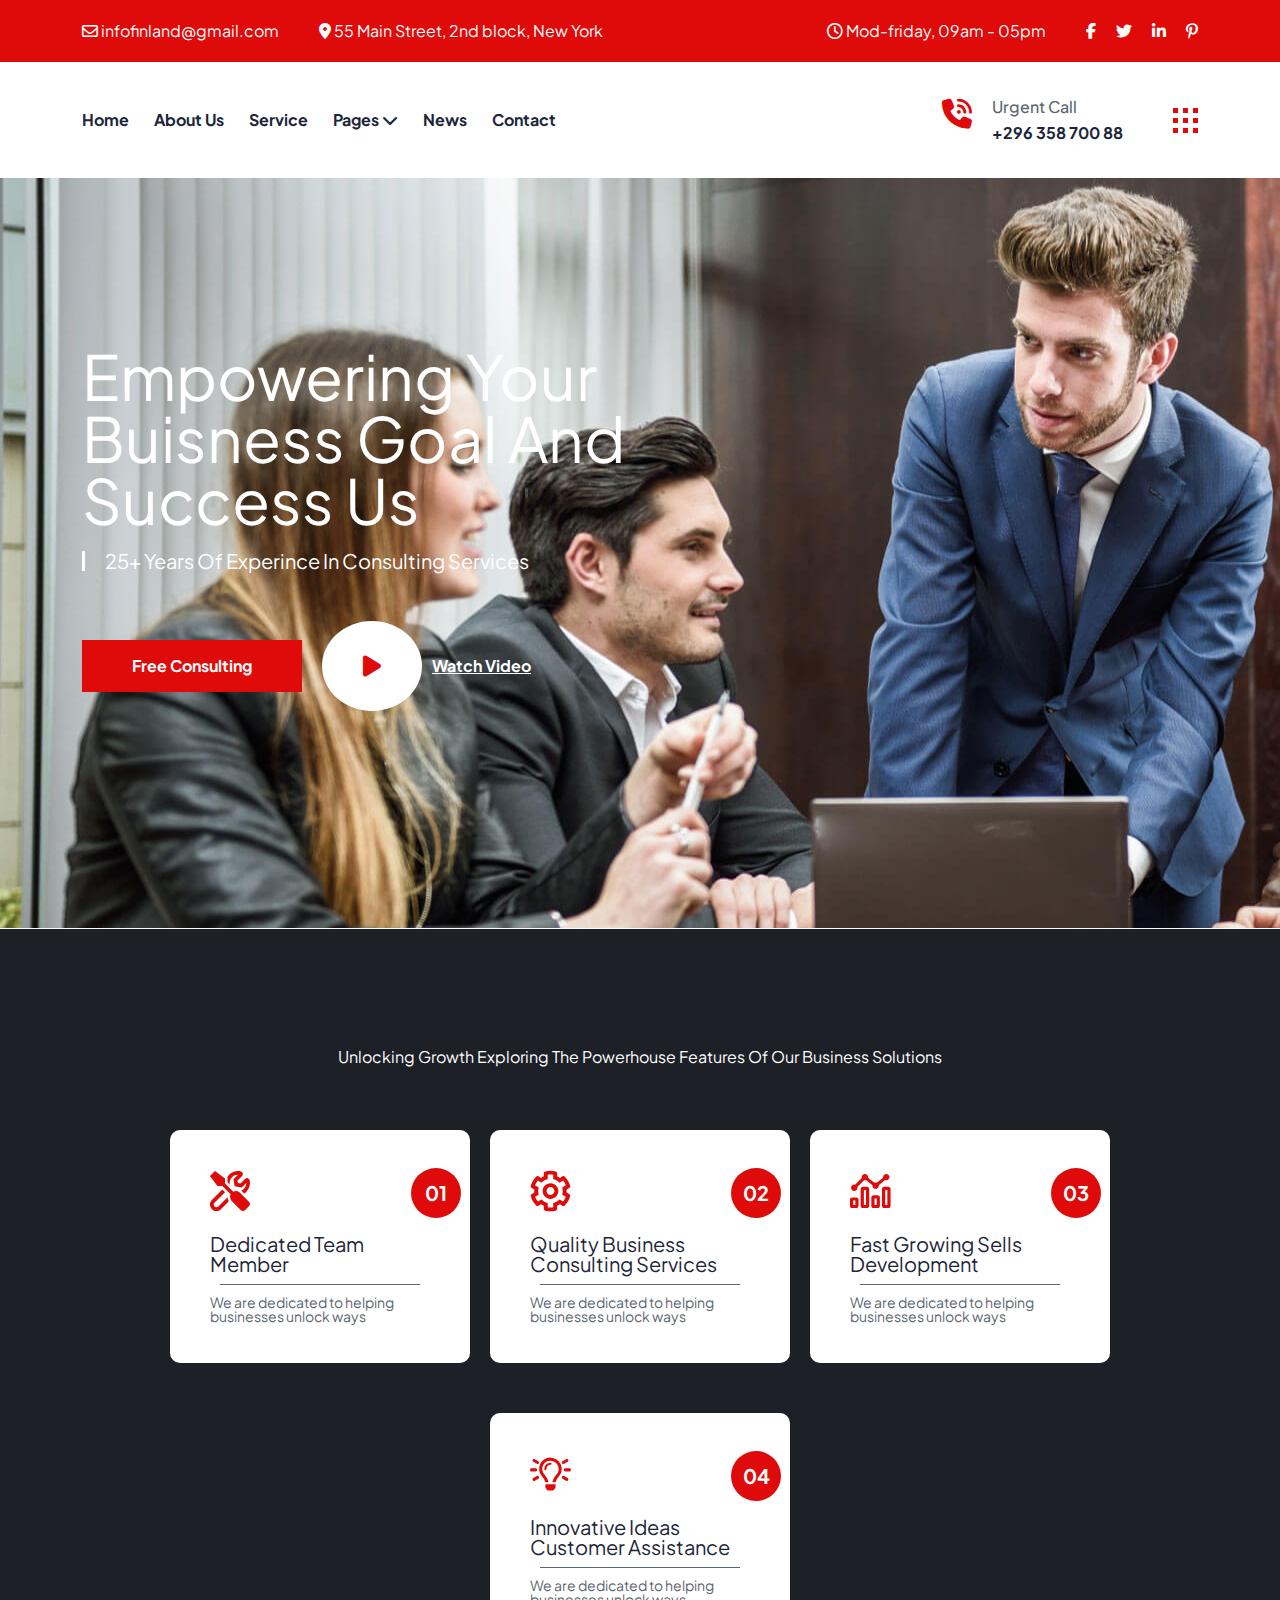
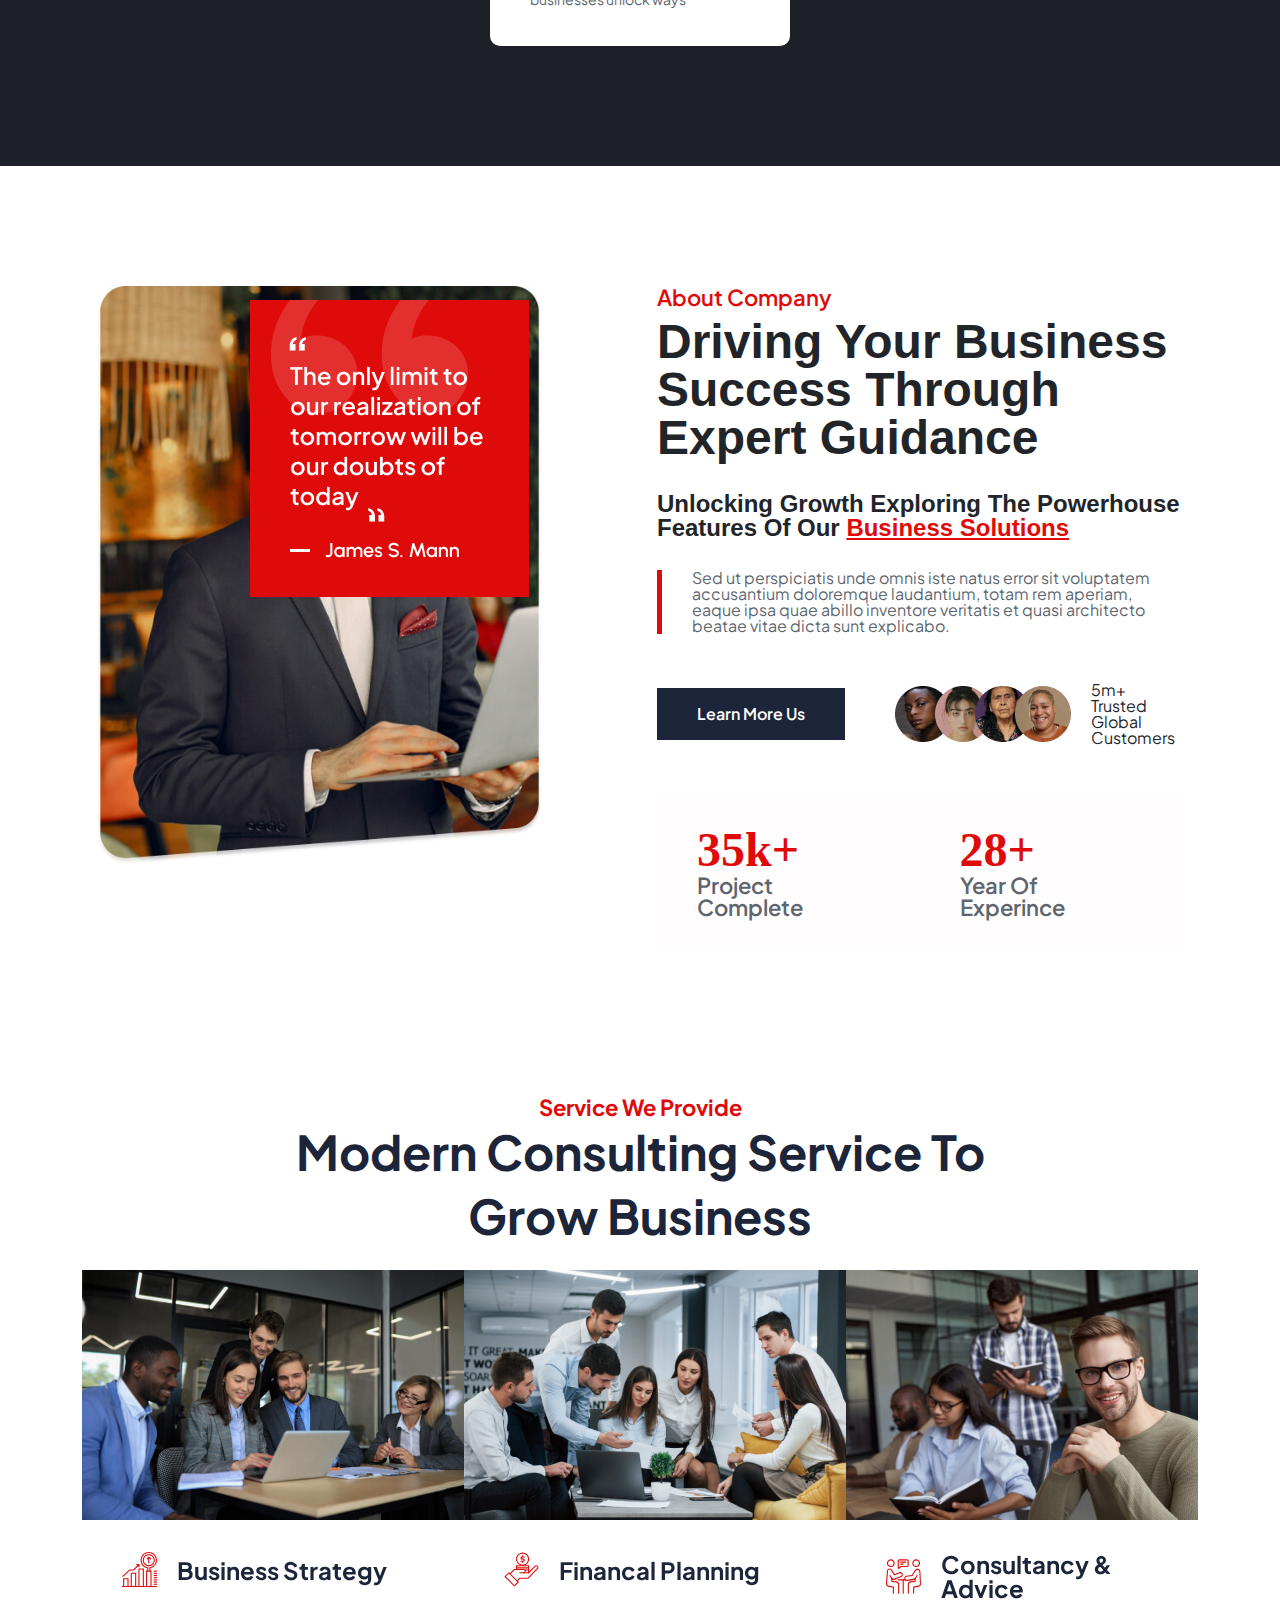
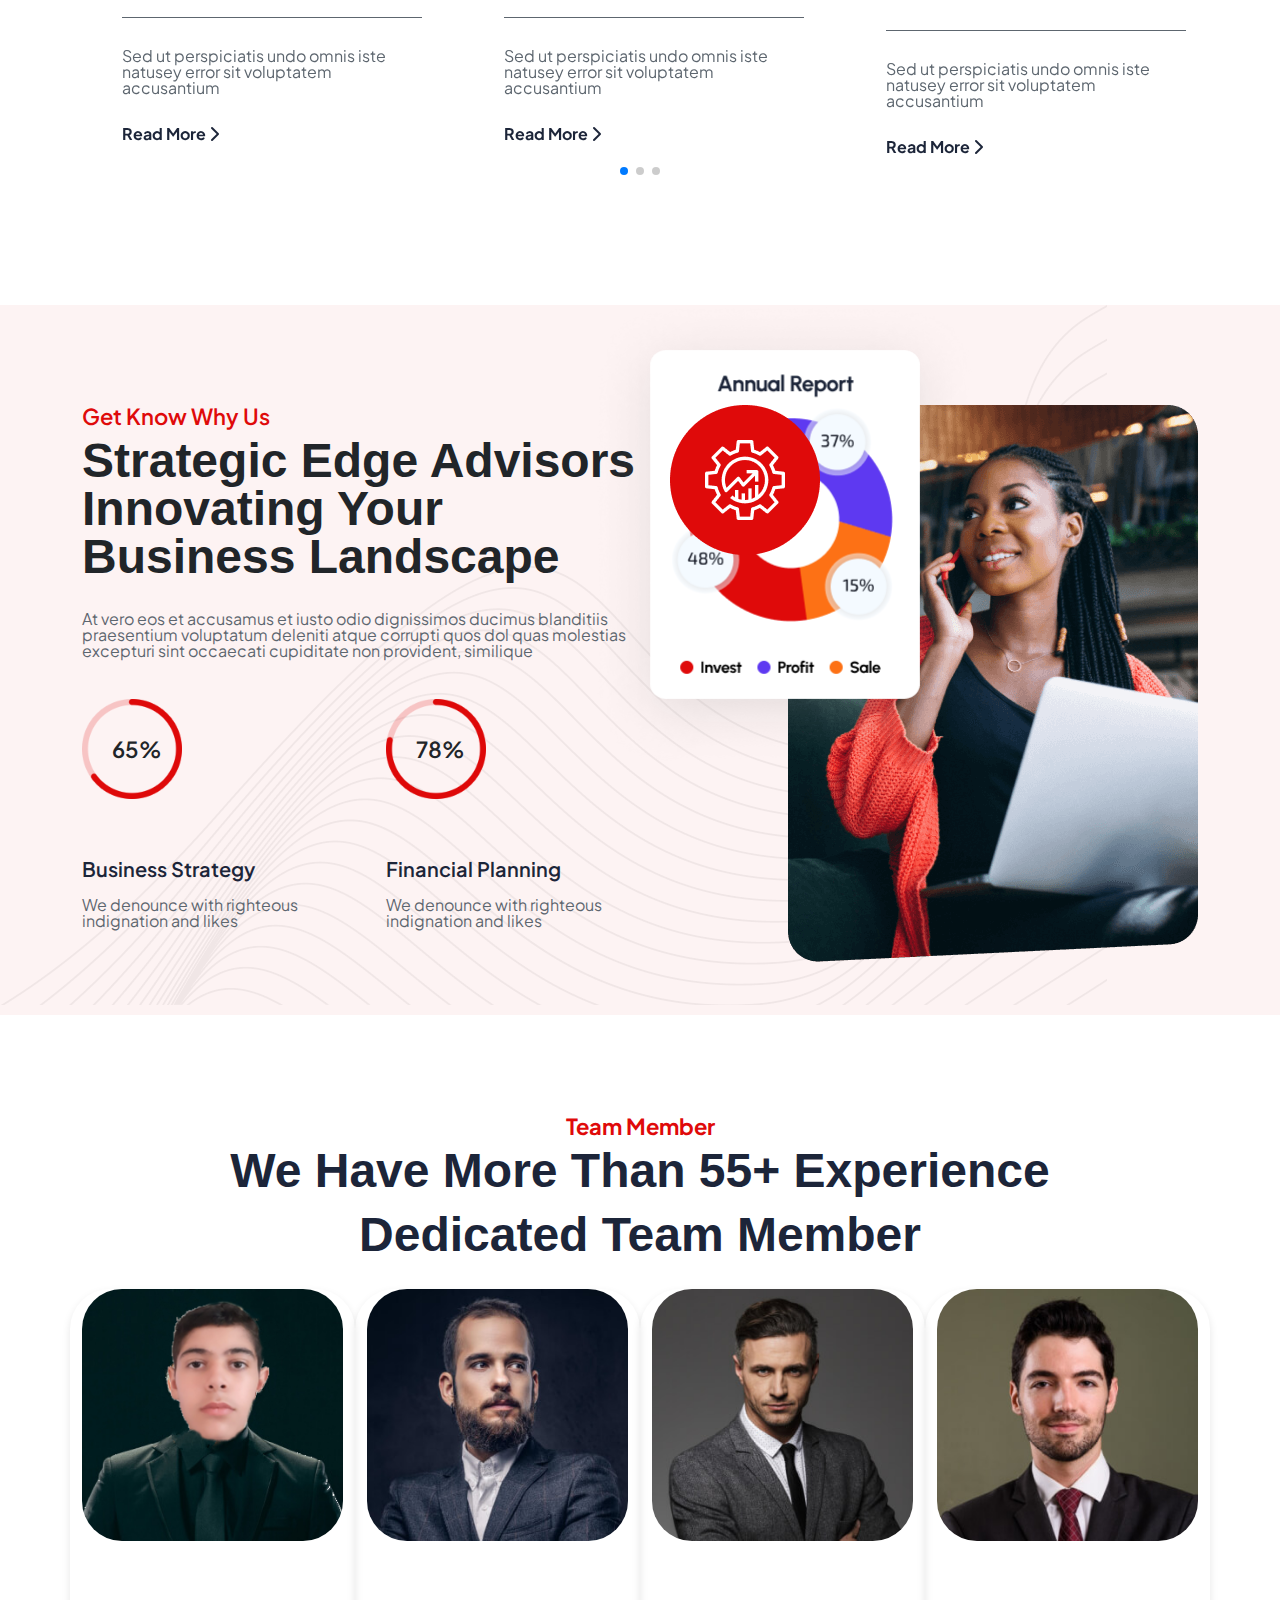
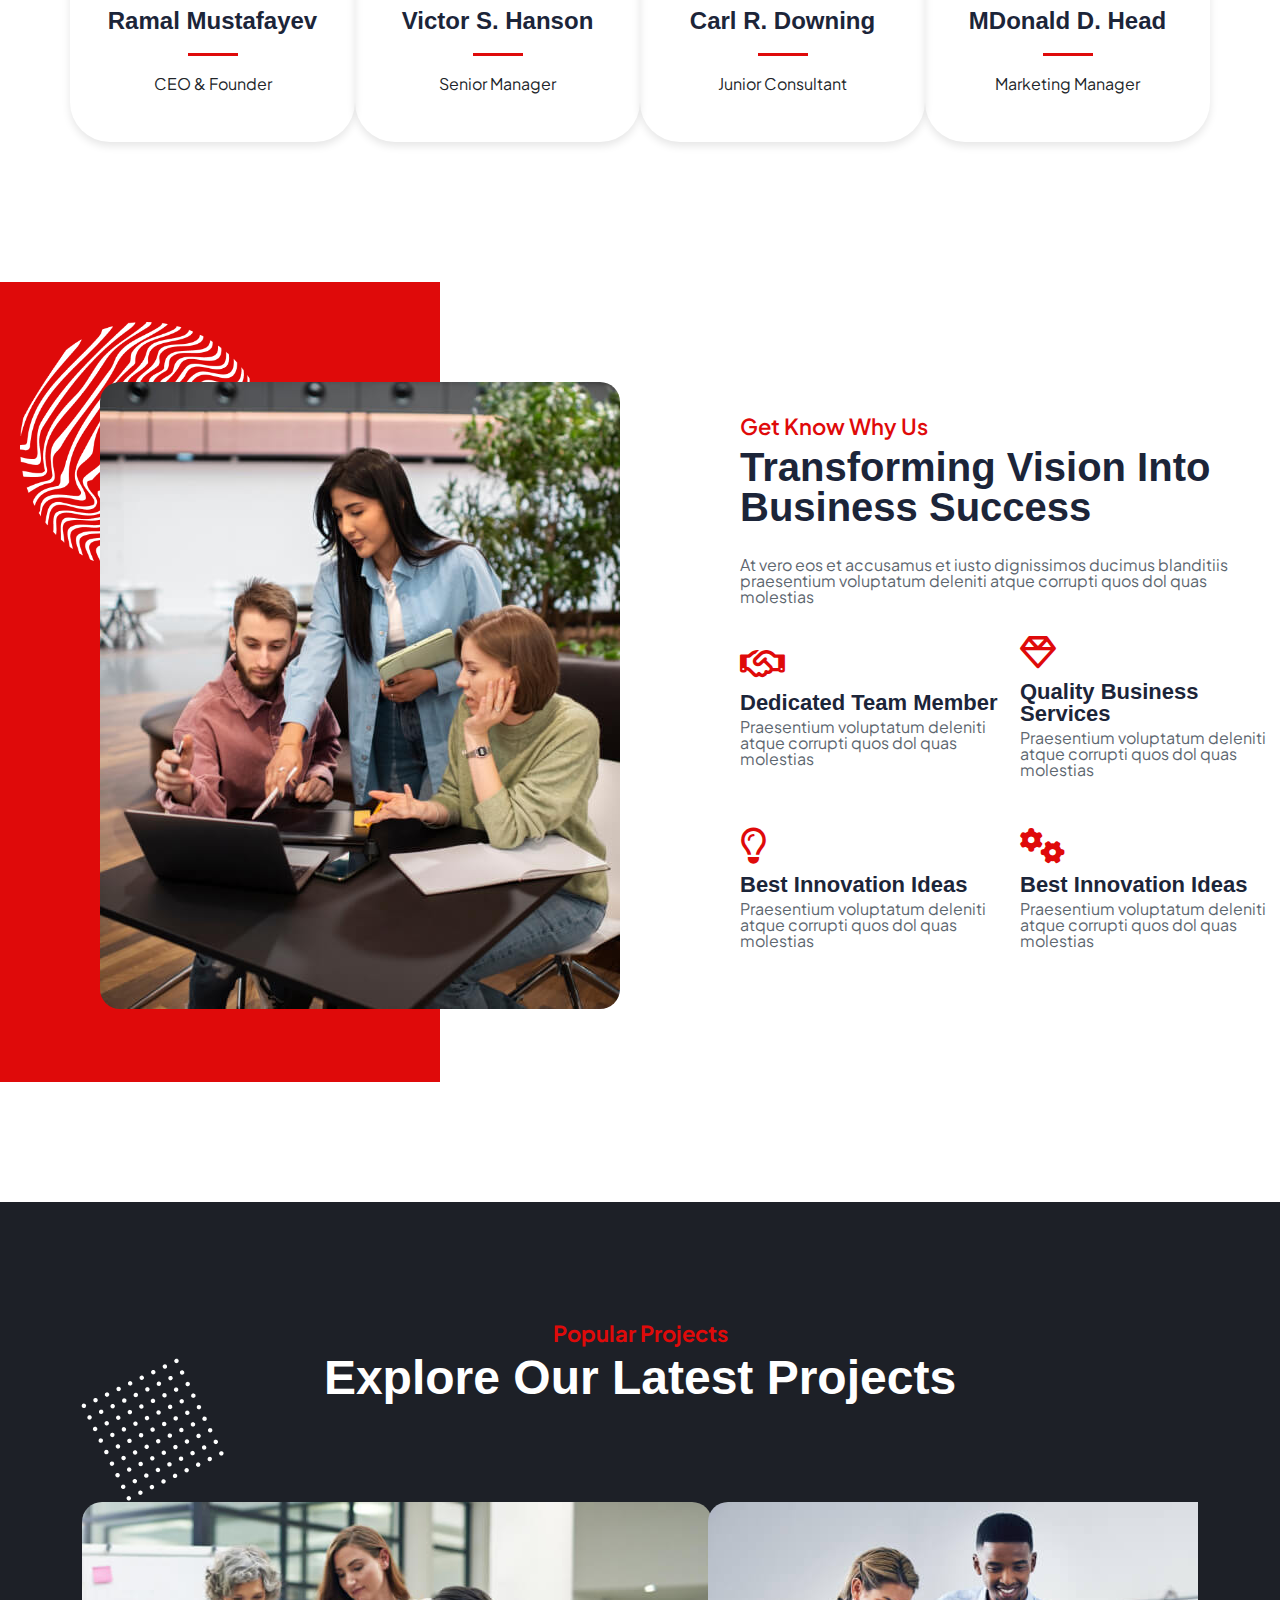
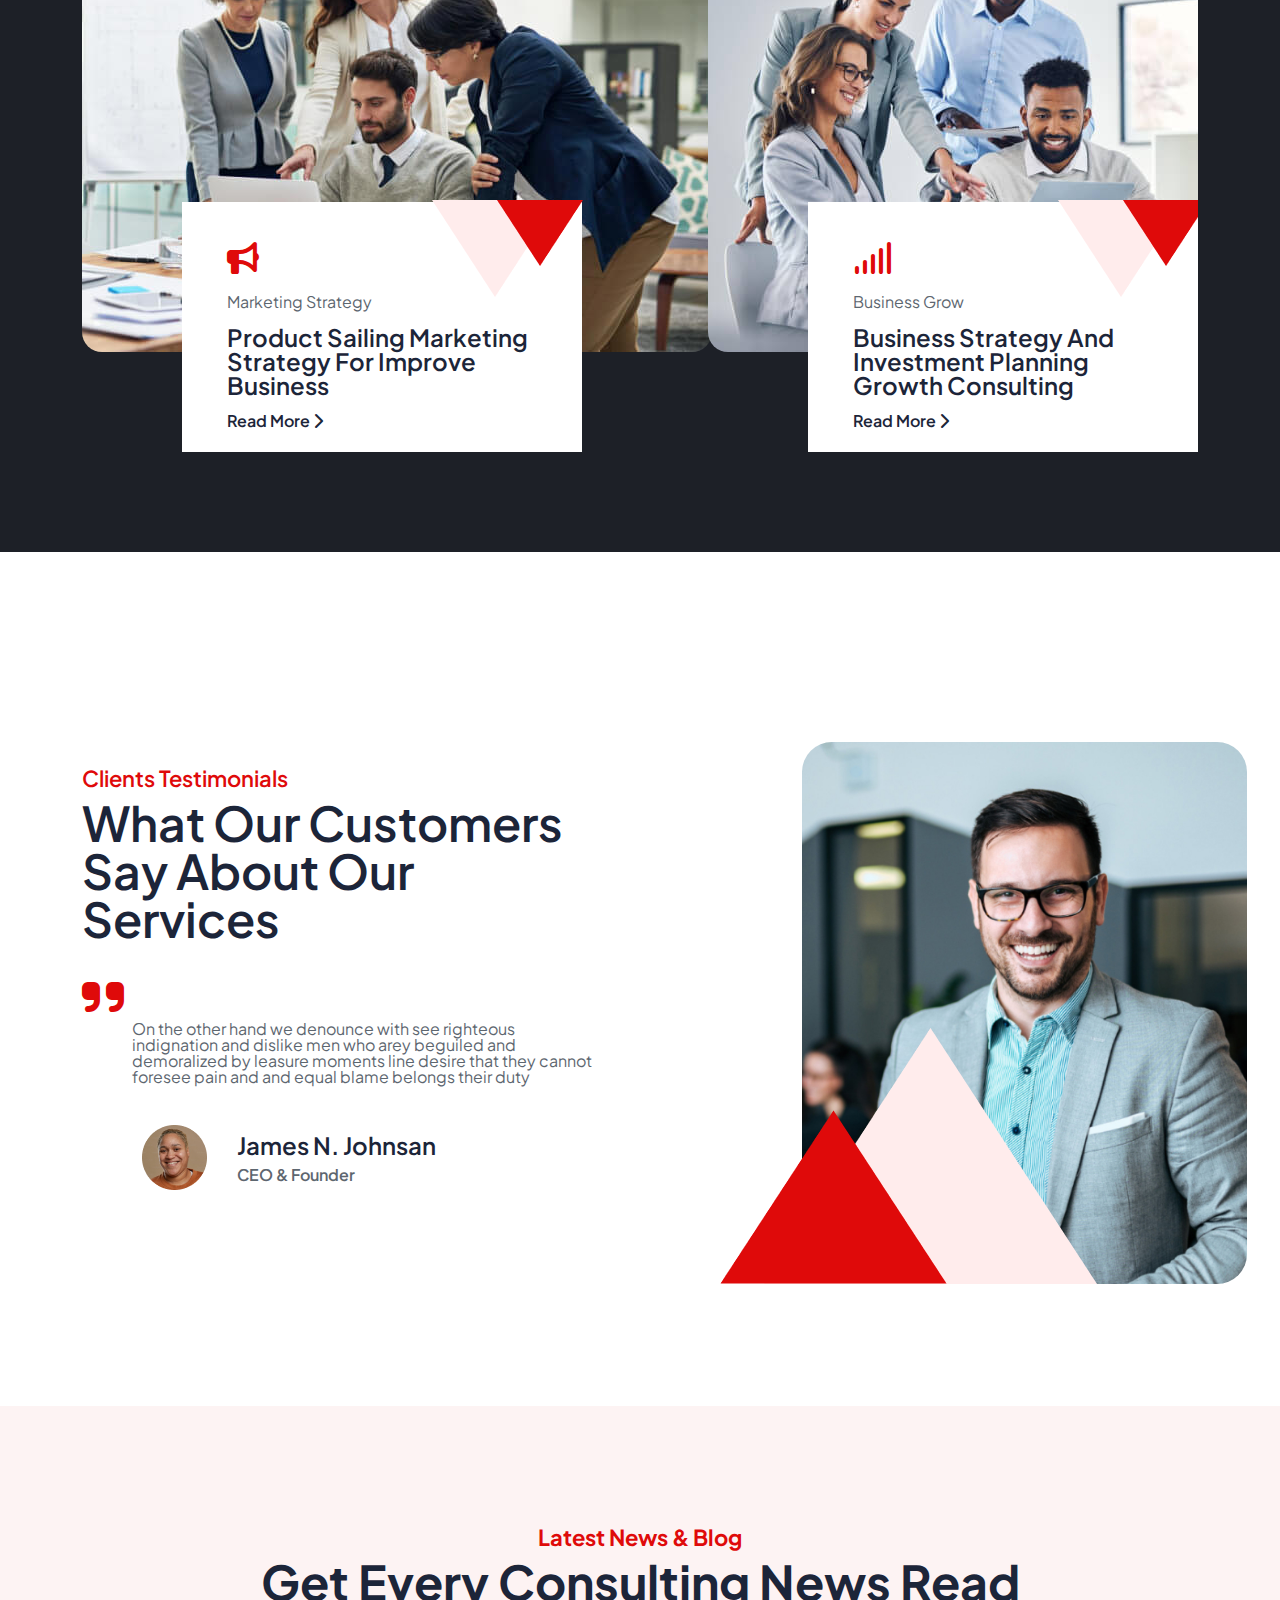
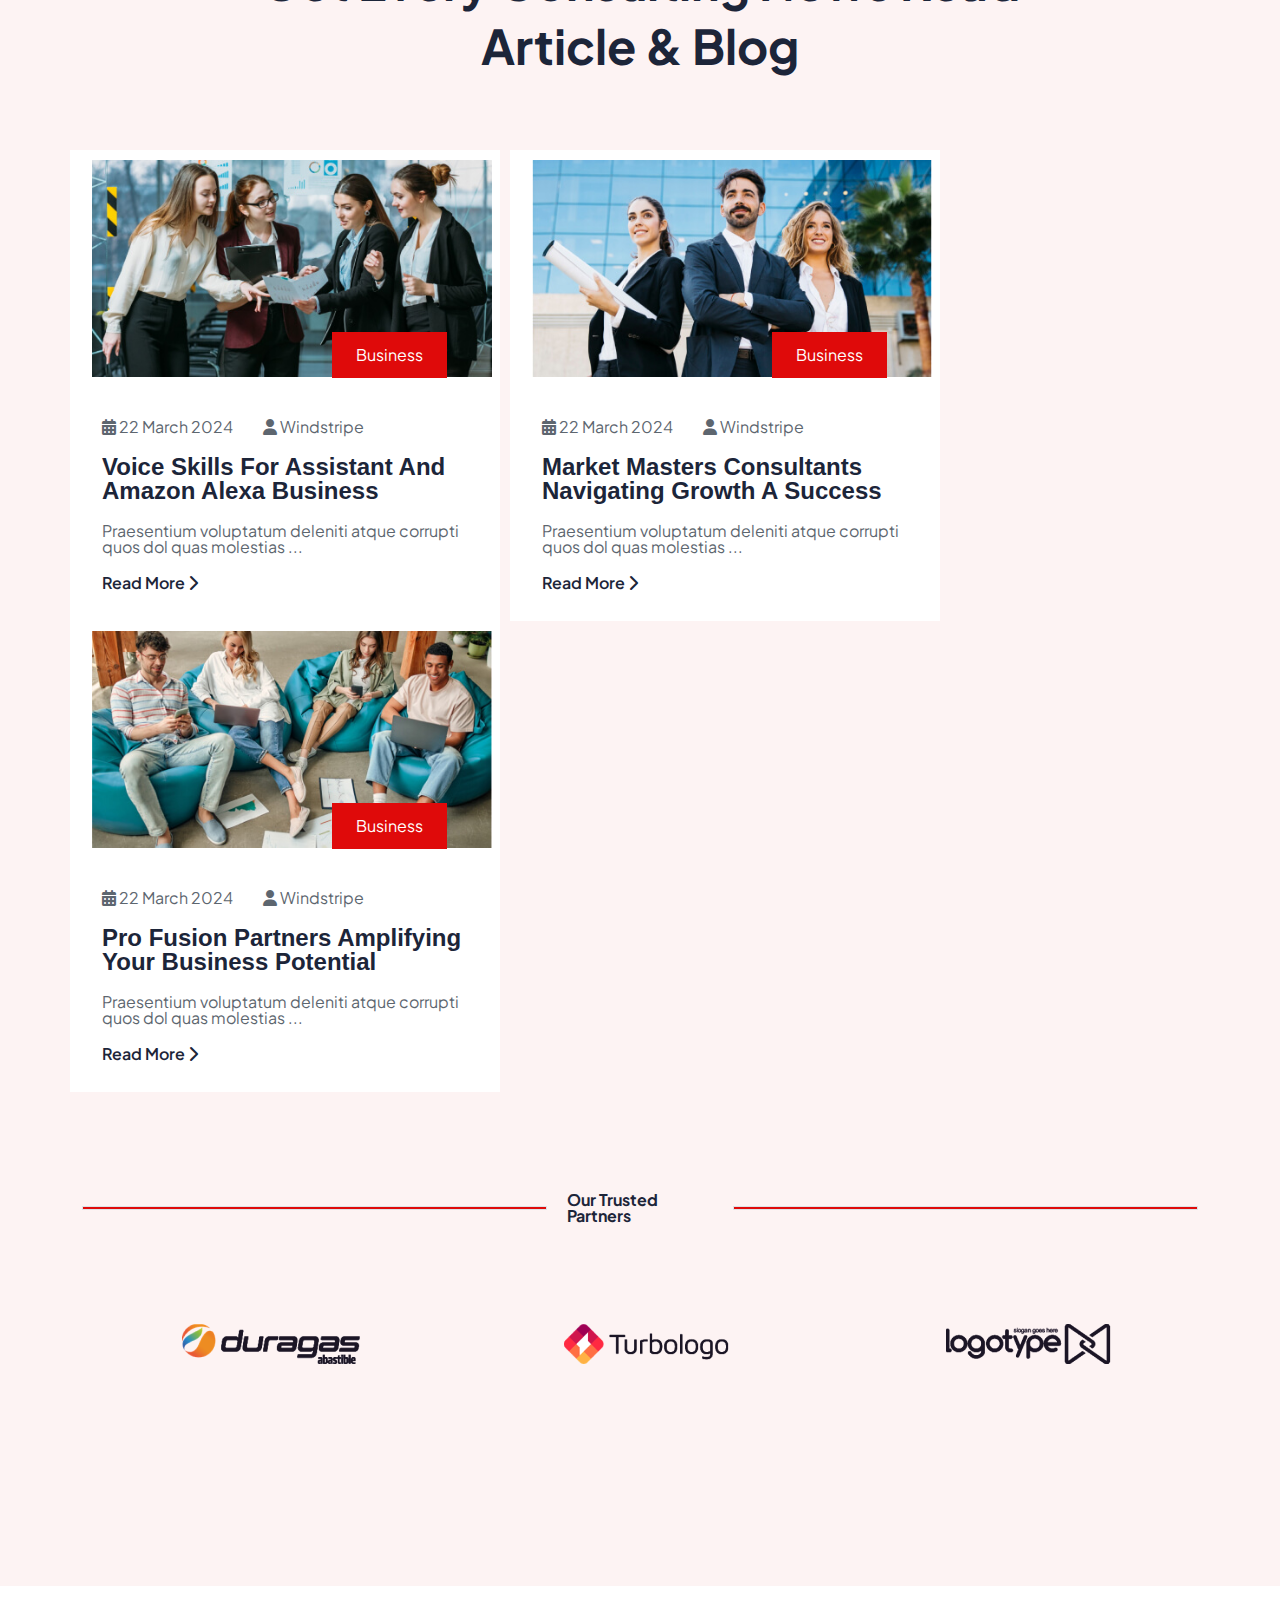
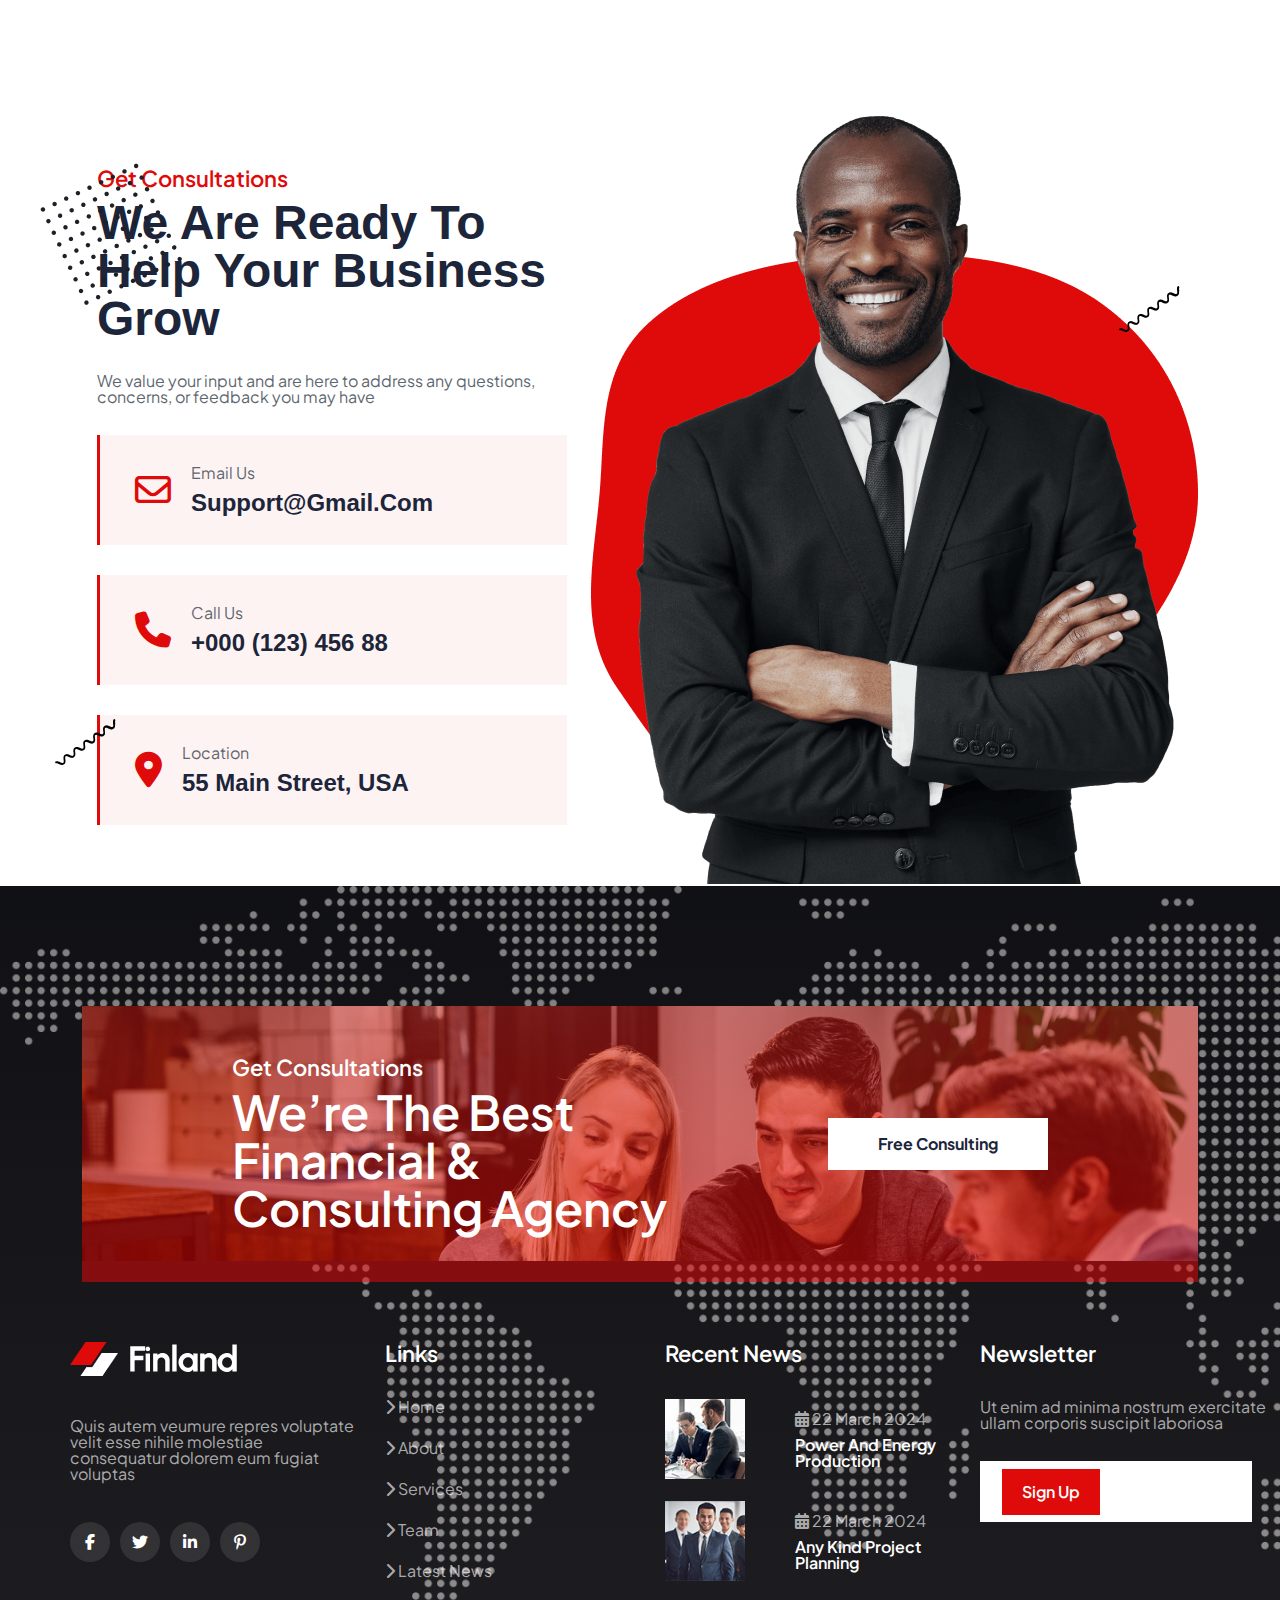
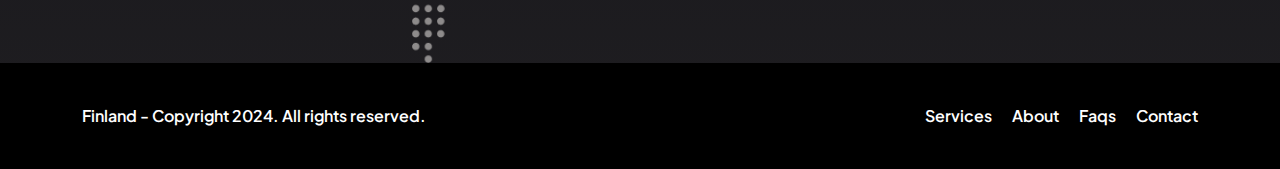
<file: index.html>
<!DOCTYPE html>
<html lang="en">
  <head>
    <meta charset="UTF-8" />
    <meta name="viewport" content="width=device-width, initial-scale=1.0" />
    <link rel="preconnect" href="https://fonts.googleapis.com" />
    <link rel="preconnect" href="https://fonts.gstatic.com" crossorigin />
    <link
      href="https://fonts.googleapis.com/css2?family=Plus+Jakarta+Sans:ital,wght@0,200..800;1,200..800&display=swap"
      rel="stylesheet"
    />
    <link
      rel="stylesheet"
      href="https://cdn.jsdelivr.net/npm/swiper@11/swiper-bundle.min.css"
    />
    <link
      rel="stylesheet"
      href="https://cdn.jsdelivr.net/npm/bootstrap@5.3.2/dist/css/bootstrap.min.css"
    />
    <link
      rel="stylesheet"
      href="https://cdnjs.cloudflare.com/ajax/libs/font-awesome/6.5.2/css/all.min.css"
    />
    <link rel="stylesheet" href="/assets/css/reset.css" />
    <link rel="stylesheet" href="/assets/css/style.css" />
    <title>Finland</title>
  </head>
  <body>
    <header>
      <div class="top-header">
        <div class="container">
          <div class="top-header-left">
            <span
              ><i class="fa-regular fa-envelope"></i>
              infofinland@gmail.com</span
            >
            <span
              ><i class="fa-solid fa-location-dot"></i> 55 Main Street, 2nd
              block, New York</span
            >
          </div>
          <div class="top-header-right">
            <span
              ><i class="fa-regular fa-clock"></i> Mod-friday, 09am - 05pm</span
            >
            <div class="navbar">
              <a href=""><i class="fa-brands fa-facebook-f"></i></a>
              <a href=""><i class="fa-brands fa-twitter"></i></a>
              <a href=""><i class="fa-brands fa-linkedin-in"></i></a>
              <a href=""><i class="fa-brands fa-pinterest-p"></i></a>
            </div>
          </div>
        </div>
      </div>
      <div class="bottom-header">
        <div class="container">
          <div class="bottom-header-left">
            <a href="index.html">Home</a>
            <a href="aboutus.html">About Us</a>
            <a href="services.html">Service</a>
            <a href="">Pages <i class="fa-solid fa-chevron-down"></i></a>
            <div class="dropdown-menu">
              <a href="projects.html">Projects</a>
              <a href="team.html">Team</a>
            </div>
            <a href="news.html">News</a>
            <a href="contact.html">Contact</a>
          </div>
          <div class="bottom-header-right">
            <div class="phone-num">
              <i class="fa-solid fa-phone-volume"></i>
              <div>
                <p>Urgent Call</p>
                <h6>+296 358 700 88</h6>
              </div>
            </div>
            <img src="/assets/images/bar.png" alt="" />
          </div>
        </div>
      </div>
    </header>
    <main>
      <section class="hero-slider">
        <div class="container">
          <div class="slide">
            <h1>Empowering Your Buisness Goal And Success Us</h1>
            <div class="hero-slider-detail">
              25+ Years Of Experince In Consulting Services
            </div>
            <div class="hero-slider-bottom">
              <a href="contact.html"><button><span>Free Consulting</span></button></a
              >
              <div>
                <a href=""><button><i class="fa-solid fa-play"></i></button></a>
                <span>Watch Video</span>
              </div>
            </div>
          </div>
        </div>
      </section>
      <section class="advantages">
        <div class="container">
          <div class="advantages-top">
            <h6>
              Unlocking Growth Exploring The Powerhouse Features Of Our Business
              Solutions
            </h6>
          </div>
          <div class="row">
            <div class="advantages-els">
              <div class="advantages-el">
                <div class="advantages-el-num">
                  <h5>01</h5>
                </div>
                <img src="/assets/images/icon1.svg" width="41" height="42" />
                <div class="advantages-detail col-3">
                  <h4>Dedicated Team Member</h4>
                  <div class="advantages-border"></div>
                  <p>We are dedicated to helping businesses unlock ways</p>
                </div>
              </div>
              <div class="advantages-el">
                <div class="advantages-el-num">
                  <h5>02</h5>
                </div>
                <img src="/assets/images/icon2.svg" width="41" height="42" />
                <div class="advantages-detail col-3">
                  <h4>Quality Business Consulting Services</h4>
                  <div class="advantages-border"></div>
                  <p>We are dedicated to helping businesses unlock ways</p>
                </div>
              </div>
              <div class="advantages-el">
                <div class="advantages-el-num">
                  <h5>03</h5>
                </div>
                <img src="/assets/images/icon3.svg" width="41" height="42" />
                <div class="advantages-detail col-3">
                  <h4>Fast Growing Sells Development</h4>
                  <div class="advantages-border"></div>
                  <p>We are dedicated to helping businesses unlock ways</p>
                </div>
              </div>
              <div class="advantages-el">
                <div class="advantages-el-num">
                  <h5>04</h5>
                </div>
                <img src="/assets/images/icon4.svg" width="41" height="42" />
                <div class="advantages-detail col-3">
                  <h4>Innovative Ideas Customer Assistance</h4>
                  <div class="advantages-border"></div>
                  <p>We are dedicated to helping businesses unlock ways</p>
                </div>
              </div>
            </div>
          </div>
        </div>
      </section>
      <section class="about">
        <div class="container">
          <div class="about-left">
            <div class="img">
              <img src="/assets/images/about-img.jpg" width="445px" alt="" />
            </div>
            <div class="desc-img">
              <img
                src="/assets/images/abot-desc.png"
                width="279px"
                height="297px"
                alt=""
              />
            </div>
          </div>
          <div class="about-right">
            <div class="about-right-top">
              <h4>About Company</h4>
              <h1>Driving Your Business Success Through Expert Guidance</h1>
              <p>
                Unlocking Growth Exploring The Powerhouse Features Of Our
                <a href=""> Business Solutions</a>
              </p>
            </div>
            <div class="about-right-detail">
              Sed ut perspiciatis unde omnis iste natus error sit voluptatem
              accusantium doloremque laudantium, totam rem aperiam, eaque ipsa
              quae abillo inventore veritatis et quasi architecto beatae vitae
              dicta sunt explicabo.
            </div>
            <div class="about-right-bottom">
              <div class="about-right-bottom-top">
                <div class="about-right-bottom-top-btn">
                  <a href="aboutus.html"><button>Learn More Us</button></a>
                </div>
                <div class="about-right-bottom-img">
                  <img src="/assets/images/customer-img.jpg" alt="" />
                  <label for=""> 5m+ Trusted Global Customers</label>
                </div>
              </div>
              <div class="about-right-bottom-bottom">
                <div>
                  <h1>35k+</h1>
                  <p>Project Complete</p>
                </div>
                <div>
                  <h1>28+</h1>
                  <p>Year Of Experince</p>
                </div>
              </div>
            </div>
          </div>
        </div>
      </section>
      <section class="services">
        <div class="services-title">
          <h5>Service We Provide</h5>
          <div>
            <h2>Modern Consulting Service To</h2>
            <br />
            <h2>Grow Business</h2>
          </div>
        </div>
        <div class="container">
          <div class="swiper mySwiper">
            <div class="swiper-wrapper">
              <div class="swiper-slide">
                <div class="services-slide col-4">
                  <div class="services-slide-img">
                    <img src="/assets/images/service1.jpg" alt="" />
                  </div>
                  <div class="services-slide-content">
                    <div class="services-slide-title">
                      <img src="/assets/images/services-icon.svg" alt="" />
                      <a href="">Business Strategy</a>
                    </div>
                    <div class="services-slide-desc">
                      <p>
                        Sed ut perspiciatis undo omnis iste natusey error sit
                        voluptatem accusantium
                      </p>
                    </div>
                    <div class="services-slide-nav">
                      <a href=""
                        >Read More <i class="fa-solid fa-chevron-right"></i
                      ></a>
                    </div>
                  </div>
                </div>
              </div>
              <div class="swiper-slide">
                <div class="services-slide col-4">
                  <div class="services-slide-img">
                    <img src="/assets/images/service2.jpg" alt="" />
                  </div>
                  <div class="services-slide-content">
                    <div class="services-slide-title">
                      <img src="/assets/images/services-icon2.svg" alt="" />
                      <a href="">Financal Planning</a>
                    </div>
                    <div class="services-slide-desc">
                      <p>
                        Sed ut perspiciatis undo omnis iste natusey error sit
                        voluptatem accusantium
                      </p>
                    </div>
                    <div class="services-slide-nav">
                      <a href=""
                        >Read More <i class="fa-solid fa-chevron-right"></i
                      ></a>
                    </div>
                  </div>
                </div>
              </div>
              <div class="swiper-slide">
                <div class="services-slide col-4">
                  <div class="services-slide-img">
                    <img src="/assets/images/service3.jpg" alt="" />
                  </div>
                  <div class="services-slide-content">
                    <div class="services-slide-title">
                      <img src="/assets/images/services-icon3.svg" alt="" />
                      <a href="">Consultancy & Advice</a>
                    </div>
                    <div class="services-slide-desc">
                      <p>
                        Sed ut perspiciatis undo omnis iste natusey error sit
                        voluptatem accusantium
                      </p>
                    </div>
                    <div class="services-slide-nav">
                      <a href=""
                        >Read More <i class="fa-solid fa-chevron-right"></i
                      ></a>
                    </div>
                  </div>
                </div>
              </div>
              <div class="swiper-slide">
                <div class="services-slide col-4">
                  <div class="services-slide-img">
                    <img src="/assets/images/service1.jpg" alt="" />
                  </div>
                  <div class="services-slide-content">
                    <div class="services-slide-title">
                      <img src="/assets/images/services-icon.svg" alt="" />
                      <a href="">Business Strategy</a>
                    </div>
                    <div class="services-slide-desc">
                      <p>
                        Sed ut perspiciatis undo omnis iste natusey error sit
                        voluptatem accusantium
                      </p>
                    </div>
                    <div class="services-slide-nav">
                      <a href=""
                        >Read More <i class="fa-solid fa-chevron-right"></i
                      ></a>
                    </div>
                  </div>
                </div>
              </div>
              <div class="swiper-slide">
                <div class="services-slide col-4">
                  <div class="services-slide-img">
                    <img src="/assets/images/service2.jpg" alt="" />
                  </div>
                  <div class="services-slide-content">
                    <div class="services-slide-title">
                      <img src="/assets/images/services-icon2.svg" alt="" />
                      <a href="">Financal Planning</a>
                    </div>
                    <div class="services-slide-desc">
                      <p>
                        Sed ut perspiciatis undo omnis iste natusey error sit
                        voluptatem accusantium
                      </p>
                    </div>
                    <div class="services-slide-nav">
                      <a href=""
                        >Read More <i class="fa-solid fa-chevron-right"></i
                      ></a>
                    </div>
                  </div>
                </div>
              </div>
              <div class="swiper-slide">
                <div class="services-slide col-4">
                  <div class="services-slide-img">
                    <img src="/assets/images/service3.jpg" alt="" />
                  </div>
                  <div class="services-slide-content">
                    <div class="services-slide-title">
                      <img src="/assets/images/services-icon3.svg" alt="" />
                      <a href="">Consultancy & Advice</a>
                    </div>
                    <div class="services-slide-desc">
                      <p>
                        Sed ut perspiciatis undo omnis iste natusey error sit
                        voluptatem accusantium
                      </p>
                    </div>
                    <div class="services-slide-nav">
                      <a href=""
                        >Read More <i class="fa-solid fa-chevron-right"></i
                      ></a>
                    </div>
                  </div>
                </div>
              </div>
            </div>
            <div class="swiper-pagination"></div>
          </div>
        </div>
      </section>
      <section class="why-us">
        <div class="container">
          <div class="why-us-left col-6">
            <div class="why-us-title">
              <h5>Get Know Why Us</h5>
              <p>Strategic Edge Advisors Innovating Your Business Landscape</p>
            </div>
            <div class="why-us-detail">
              <p>
                At vero eos et accusamus et iusto odio dignissimos ducimus
                blanditiis praesentium voluptatum deleniti atque corrupti quos
                dol quas molestias excepturi sint occaecati cupiditate non
                provident, similique
              </p>
            </div>
            <div class="why-us-bottom">
              <div class="why-us-report">
                <div class="why-us-statics">
                  <img
                    src="/assets/images/indir.png"
                    width="100px"
                    height="100px"
                  />
                  <h5>65%</h5>
                </div>
                <div class="why-us-bottom-details">
                  <h5>Business Strategy</h5>
                  <p>We denounce with righteous indignation and likes</p>
                </div>
              </div>
              <div class="why-us-report">
                <div class="why-us-statics">
                  <img
                    src="/assets/images/statics-img.png"
                    width="100px"
                    height="100px"
                  />
                  <h5>78%</h5>
                </div>
                <div class="why-us-bottom-details">
                  <h5>Financial Planning</h5>
                  <p>We denounce with righteous indignation and likes</p>
                </div>
              </div>
            </div>
          </div>
          <div class="why-us-right col-6">
            <div class="report-img">
              <img src="/assets/images/report.png" width="390px" />
            </div>
            <div class="icon-img">
              <img src="/assets/images/statics-icon.png" width="150px" />
            </div>
            <div class="main-img">
              <img src="/assets/images/statics-right-img.png" width="410px" />
            </div>
          </div>
        </div>
      </section>
      <section class="team-members">
        <div class="team-members-title">
          <h5>Team Member</h5>
          <div>
            <h2>We Have More Than 55+ Experience</h2>
            <br />
            <h2>Dedicated Team Member</h2>
          </div>
        </div>
        <div class="container">
          <div class="row">
            <div class="team-member col-3">
              <div class="team-member-img">
                <img src="/assets/images/team-member1.png" alt="" />
              </div>
              <div class="team-member-nav">
                <a href=""><i class="fa-brands fa-facebook-f"></i></a>
                <a href=""><i class="fa-brands fa-twitter"></i></a>
                <a href=""><i class="fa-brands fa-linkedin-in"></i></a>
                <a href=""><i class="fa-brands fa-pinterest-p"></i></a>
              </div>
              <div class="team-member-bottom">
                <div class="team-member-name">
                  <h4>Ramal Mustafayev</h4>
                </div>
                <div class="team-member-border"></div>
                <div class="team-member-role">
                  <h5>CEO & Founder</h5>
                </div>
              </div>
            </div>
            <div class="team-member col-3">
              <div class="team-member-img">
                <img src="/assets/images/team-member2.jpg" alt="" />
              </div>
              <div class="team-member-nav">
                <a href=""><i class="fa-brands fa-facebook-f"></i></a>
                <a href=""><i class="fa-brands fa-twitter"></i></a>
                <a href=""><i class="fa-brands fa-linkedin-in"></i></a>
                <a href=""><i class="fa-brands fa-pinterest-p"></i></a>
              </div>
              <div class="team-member-bottom">
                <div class="team-member-name">
                  <h4>Victor S. Hanson</h4>
                </div>
                <div class="team-member-border"></div>
                <div class="team-member-role">
                  <h5>Senior Manager</h5>
                </div>
              </div>
            </div>
            <div class="team-member col-3">
              <div class="team-member-img">
                <img src="/assets/images/team-member3.jpg" alt="" />
              </div>
              <div class="team-member-nav">
                <a href=""><i class="fa-brands fa-facebook-f"></i></a>
                <a href=""><i class="fa-brands fa-twitter"></i></a>
                <a href=""><i class="fa-brands fa-linkedin-in"></i></a>
                <a href=""><i class="fa-brands fa-pinterest-p"></i></a>
              </div>
              <div class="team-member-bottom">
                <div class="team-member-name">
                  <h4>Carl R. Downing</h4>
                </div>
                <div class="team-member-border"></div>
                <div class="team-member-role">
                  <h5>Junior Consultant</h5>
                </div>
              </div>
            </div>
            <div class="team-member col-3">
              <div class="team-member-img">
                <img src="/assets/images/team-member4.jpg" alt="" />
              </div>
              <div class="team-member-nav">
                <a href=""><i class="fa-brands fa-facebook-f"></i></a>
                <a href=""><i class="fa-brands fa-twitter"></i></a>
                <a href=""><i class="fa-brands fa-linkedin-in"></i></a>
                <a href=""><i class="fa-brands fa-pinterest-p"></i></a>
              </div>
              <div class="team-member-bottom">
                <div class="team-member-name">
                  <h4>MDonald D. Head</h4>
                </div>
                <div class="team-member-border"></div>
                <div class="team-member-role">
                  <h5>Marketing Manager</h5>
                </div>
              </div>
            </div>
          </div>
        </div>
      </section>
      <section class="know-us">
        <div class="know-us-imgs">
          <div class="animated-bg">
            <img src="/assets/images/animated-bg.png" alt="" />
          </div>
          <div class="know-us-img">
            <img src="/assets/images/know-us.jpg" alt="" />
          </div>
        </div>
        <div class="know-us-details">
          <div class="know-us-details-title">
            <h5>Get Know Why Us</h5>
            <h2>Transforming Vision Into Business Success</h2>
            <p>
              At vero eos et accusamus et iusto dignissimos ducimus blanditiis
              praesentium voluptatum deleniti atque corrupti quos dol quas
              molestias
            </p>
          </div>
          <div class="know-us-contents">
            <div class="know-us-content-top">
              <div class="know-us-content">
                <i class="fa-regular fa-handshake"></i>
                <h4>Dedicated Team Member</h4>
                <p>
                  Praesentium voluptatum deleniti atque corrupti quos dol quas
                  molestias
                </p>
              </div>
              <div class="know-us-content">
                <i class="fa-regular fa-gem"></i>
                <h4>Quality Business Services</h4>
                <p>
                  Praesentium voluptatum deleniti atque corrupti quos dol quas
                  molestias
                </p>
              </div>
            </div>
            <div class="know-us-content-bottom">
              <div class="know-us-content">
                <i class="fa-regular fa-lightbulb"></i>
                <h4>Best Innovation Ideas</h4>
                <p>
                  Praesentium voluptatum deleniti atque corrupti quos dol quas
                  molestias
                </p>
              </div>
              <div class="know-us-content">
                <i class="fa-solid fa-gears"></i>
                <h4>Best Innovation Ideas</h4>
                <p>
                  Praesentium voluptatum deleniti atque corrupti quos dol quas
                  molestias
                </p>
              </div>
            </div>
          </div>
        </div>
      </section>
      <section class="explore" style="background-color: #1D2027;">
        <div class="explore-title">
          <h5>Popular Projects</h5>
          <h2 style="color: #fff;">Explore Our Latest Projects</h2>
        </div>
        <div class="explore-slider">
          <div class="container">
            <div class="swiper mySwiper">
              <div class="swiper-wrapper">
                <div class="swiper-slide">
                  <div class="explore-slide col-6">
                    <div class="explore-slide-img">
                      <img src="/assets/images/explore-us-img.jpg" alt="">
                    </div>
                    <div class="explore-us-detail">
                      <div class="explore-slide-icon">
                        <i class="fa-solid fa-bullhorn"></i>
                      </div>
                      <div class="explore-bg-img">
                        <img src="/assets/images/explore bg image.png" alt="">
                      </div>
                      <p>Marketing Strategy</p>
                      <h3><a href="">Product Sailing Marketing Strategy For Improve Business</a></h3>
                      <a href="">Read More <i class="fa-solid fa-chevron-right"></i></a>
                    </div>
                  </div>
                  <div class="explore-slide col-6">
                    <div class="explore-slide-img">
                      <img src="/assets/images/project1.jpg" alt="">
                    </div>
                    <div class="explore-us-detail">
                      <div class="explore-slide-icon">
                        <i class="fa-solid fa-signal"></i>
                      </div>
                      <div class="explore-bg-img">
                        <img src="/assets/images/explore bg image.png" alt="">
                      </div>
                      <p>Business Grow</p>
                      <h3><a href="">Business Strategy And Investment Planning Growth Consulting</a></h3>
                      <a href="">Read More <i class="fa-solid fa-chevron-right"></i></a>
                    </div>
                  </div>
                </div>
              </div>
            </div>
          </div>
        </div>
        <div class="moveable-imgs">
          <img class="dot" src="/assets/images/w-dot.png" alt="" />
        </div>
      </section>
      <section class="reviews">
        <div class="container">
          <div class="reviews-left-side">
            <div class="reviews-title">
              <h5>Clients Testimonials</h5>
              <h2>What Our Customers Say About Our Services</h2>
            </div>
            <div class="reviews-slide">
              <div class="reviews-slide-top">
                <i class="fa-solid fa-quote-right"></i>
                <h5>
                  On the other hand we denounce with see righteous indignation
                  and dislike men who arey beguiled and demoralized by leasure
                  moments line desire that they cannot foresee pain and and
                  equal blame belongs their duty
                </h5>
              </div>
              <div class="reviews-slide-bottom">
                <div class="reviews-slide-bottom-img">
                  <img src="/assets/images/reviews-img.png" alt="" />
                </div>
                <div class="reviews-slide-bottom-name">
                  <h5>James N. Johnsan</h5>
                  <p>CEO & Founder</p>
                </div>
              </div>
            </div>
          </div>
          <div class="reviews-right-side">
            <img
              class="right-side-main-img"
              src="/assets/images/reviews-left-img.png"
              alt=""
            />
            <div class="reviews-right-side-imgs">
              <img
                class="responsive-img1"
                src="/assets/images/reviews-right-arrow-img.png"
              />
              <img
                class="responsive-img2"
                src="/assets/images/reviews-right-arrow-img.2png.png"
              />
            </div>
          </div>
        </div>
      </section>
      <section class="blogs">
        <div class="blogs-title">
          <h5>Latest News & Blog</h5>
          <div>
            <h2>Get Every Consulting News Read</h2>
            <br />
            <h2>Article & Blog</h2>
          </div>
        </div>
        <div class="container">
          <div class="row">
            <div class="blog col-4">
              <div class="blog-img">
                <img src="/assets/images/blog-img-1.jpg" alt="" />
                <div class="blog-responsive-btn">
                  <button><a href="">Business</a></button>
                </div>
              </div>
              <div class="blog-bottom">
                <div class="blog-date">
                  <span
                    ><i class="fa-solid fa-calendar-days"></i> 22 March
                    2024</span
                  >
                  <span><i class="fa-solid fa-user"></i> Windstripe</span>
                </div>
                <div class="blog-detail">
                  <h3>
                    <a href=""
                      >Voice Skills For Assistant And Amazon Alexa Business</a
                    >
                  </h3>
                  <p>
                    Praesentium voluptatum deleniti atque corrupti quos dol quas
                    molestias ...
                  </p>
                </div>
                <div class="blog-nav">
                  <a href=""
                    >Read More <i class="fa-solid fa-chevron-right"></i
                  ></a>
                </div>
              </div>
            </div>
            <div class="blog col-4">
              <div class="blog-img">
                <img src="/assets/images/blog-img-2.jpg" alt="" />
                <div class="blog-responsive-btn">
                  <button><a href="">Business</a></button>
                </div>
              </div>
              <div class="blog-bottom">
                <div class="blog-date">
                  <span
                    ><i class="fa-solid fa-calendar-days"></i> 22 March
                    2024</span
                  >
                  <span><i class="fa-solid fa-user"></i> Windstripe</span>
                </div>
                <div class="blog-detail">
                  <h3>
                    <a href=""
                      >Market Masters Consultants Navigating Growth A Success</a
                    >
                  </h3>
                  <p>
                    Praesentium voluptatum deleniti atque corrupti quos dol quas
                    molestias ...
                  </p>
                </div>
                <div class="blog-nav">
                  <a href=""
                    >Read More <i class="fa-solid fa-chevron-right"></i
                  ></a>
                </div>
              </div>
            </div>
            <div class="blog col-4">
              <div class="blog-img">
                <img src="/assets/images/blog-img-3.jpg" alt="" />
                <div class="blog-responsive-btn">
                  <button><a href="">Business</a></button>
                </div>
              </div>
              <div class="blog-bottom">
                <div class="blog-date">
                  <span
                    ><i class="fa-solid fa-calendar-days"></i> 22 March
                    2024</span
                  >
                  <span><i class="fa-solid fa-user"></i> Windstripe</span>
                </div>
                <div class="blog-detail">
                  <h3>
                    <a href=""
                      >Pro Fusion Partners Amplifying Your Business Potential</a
                    >
                  </h3>
                  <p>
                    Praesentium voluptatum deleniti atque corrupti quos dol quas
                    molestias ...
                  </p>
                </div>
                <div class="blog-nav">
                  <a href=""
                    >Read More <i class="fa-solid fa-chevron-right"></i
                  ></a>
                </div>
              </div>
            </div>
          </div>
        </div>
        <div class="partners">
          <div class="container">
            <div class="partners-top">
              <div class="border"></div>
              <h6>Our Trusted Partners</h6>
              <div class="border"></div>
            </div>
            <div class="partners-bottom">
              <div class="swiper mySwiper">
                <div class="swiper-wrapper">
                  <div class="swiper-slide">
                    <img src="/assets/images/partner logo 1.png" alt="" />
                  </div>
                  <div class="swiper-slide">
                    <img src="/assets/images/partner logo 2.png" alt="" />
                  </div>
                  <div class="swiper-slide">
                    <img src="/assets/images/partner logo 3.png" alt="" />
                  </div>
                  <div class="swiper-slide">
                    <img src="/assets/images/partner logo 4.png" alt="" />
                  </div>
                  <div class="swiper-slide">
                    <img src="/assets/images/partner logo 5.png" alt="" />
                  </div>
                </div>
              </div>
            </div>
          </div>
        </div>
      </section>
      <section class="support">
        <div class="container">
          <div class="support-content">
            <div class="support-left">
              <div class="support-left-title">
                <h5>Get Consultations</h5>
                <h2>We Are Ready To Help Your Business Grow</h2>
                <p>
                  We value your input and are here to address any questions,
                  concerns, or feedback you may have
                </p>
              </div>
              <div class="support-left-contacts">
                <div class="support-left-contact">
                  <div class="support-icon">
                    <i class="fa-regular fa-envelope"></i>
                  </div>
                  <div>
                    <h5>Email Us</h5>
                    <h3>Support@Gmail.Com</h3>
                  </div>
                </div>
                <div class="support-left-contact">
                  <div class="support-icon">
                    <i class="fa-solid fa-phone"></i>
                  </div>
                  <div>
                    <h5>Call Us</h5>
                    <h3>+000 (123) 456 88</h3>
                  </div>
                </div>
                <div class="support-left-contact">
                  <div class="support-icon">
                    <i class="fa-solid fa-location-dot"></i>
                  </div>
                  <div>
                    <h5>Location</h5>
                    <h3>55 Main Street, USA</h3>
                  </div>
                </div>
              </div>
            </div>
            <div class="support-right">
              <img src="/assets/images/support img.png" alt="" />
            </div>
          </div>
          <div class="moveable-imgs">
            <img class="dot" src="/assets/images/dot.png" alt="" />
            <img class="frame" src="/assets/images/frame.png" alt="" />
            <img class="frame2" src="/assets/images/frame.png" alt="" />
          </div>
        </div>
      </section>
    </main>
    <footer>
      <div class="footer-content">
        <div class="container">
          <div class="footer-content-top">
            <div class="footer-content-top-left">
              <h5>Get Consultations</h5>
              <h2>We’re The Best Financial & Consulting Agency</h2>
            </div>
            <div class="footer-content-top-right">
              <button>Free Consulting</button>
            </div>
          </div>
        </div>
        <div class="container">
          <div class="row">
            <div class="footer-content-bottom">
              <div class="footer-content-bottom-logo col-3">
                <a href="">
                  <img src="/assets/images/footer-logo.png" alt="" />
                </a>
                <p>
                  Quis autem veumure repres voluptate velit esse nihile
                  molestiae consequatur dolorem eum fugiat voluptas
                </p>
                <div class="footer-content-bottom-navbar">
                  <a href=""><i class="fa-brands fa-facebook-f"></i></a>
                  <a href=""><i class="fa-brands fa-twitter"></i></a>
                  <a href=""><i class="fa-brands fa-linkedin-in"></i></a>
                  <a href=""><i class="fa-brands fa-pinterest-p"></i></a>
                </div>
              </div>
              <div class="footer-content-bottom-links col-3">
                <h4>Links</h4>
                <ul>
                  <li>
                    <a href="index.html"
                      ><i class="fa-solid fa-chevron-right"></i> Home</a
                    >
                  </li>
                  <li>
                    <a href="aboutus.html"
                      ><i class="fa-solid fa-chevron-right"></i> About</a
                    >
                  </li>
                  <li>
                    <a href="services.html"
                      ><i class="fa-solid fa-chevron-right"></i> Services</a
                    >
                  </li>
                  <li>
                    <a href="team.html"
                      ><i class="fa-solid fa-chevron-right"></i> Team</a
                    >
                  </li>
                  <li>
                    <a href="news.html"
                      ><i class="fa-solid fa-chevron-right"></i> Latest News</a
                    >
                  </li>
                </ul>
              </div>
              <div class="footer-content-bottom-news col-3">
                <div class="bottom-news-title">
                  <h4>Recent News</h4>
                </div>
                <div class="bottom-news">
                  <div class="bottom-news-img">
                    <img src="/assets/images/footer-news-img.jpg" alt="" />
                  </div>
                  <div class="bottom-news-right">
                    <span
                      ><i class="fa-solid fa-calendar-days"></i> 22 March
                      2024</span
                    >
                    <h4>Power And Energy Production</h4>
                  </div>
                </div>
                <div class="bottom-news">
                  <div class="bottom-news-img">
                    <img src="/assets/images/footer-news-img2.jpg" alt="" />
                  </div>
                  <div class="bottom-news-right">
                    <span
                      ><i class="fa-solid fa-calendar-days"></i> 22 March
                      2024</span
                    >
                    <h4>Any Kind Project Planning</h4>
                  </div>
                </div>
              </div>
              <div class="footer-content-bottom-newsLetter col-3">
                <h4>Newsletter</h4>
                <p>
                  Ut enim ad minima nostrum exercitate ullam corporis suscipit
                  laboriosa
                </p>
                <div class="subscribe-btn">
                  <input type="email" placeholder="Email" />
                  <button>Sign Up</button>
                </div>
              </div>
            </div>
          </div>
        </div>
      </div>
      <div class="footer-bottom">
        <div class="container">
          <div class="footer-bottom-content">
            <h4>Finland - Copyright 2024. All rights reserved.</h4>
            <div>
              <ul>
                <li>
                  <a href="services.html">Services</a>
                </li>
                <li>
                  <a href="aboutus.html">About</a>
                </li>
                <li>
                  <a href="contact.html">Faqs</a>
                </li>
                <li>
                  <a href="contact.html">Contact</a>
                </li>
              </ul>
            </div>
          </div>
        </div>
      </div>
    </footer>
    <script src="https://cdn.jsdelivr.net/npm/swiper@11/swiper-bundle.min.js"></script>
    <script src="/assets/js/script.js"></script>
  </body>
</html>
</file>
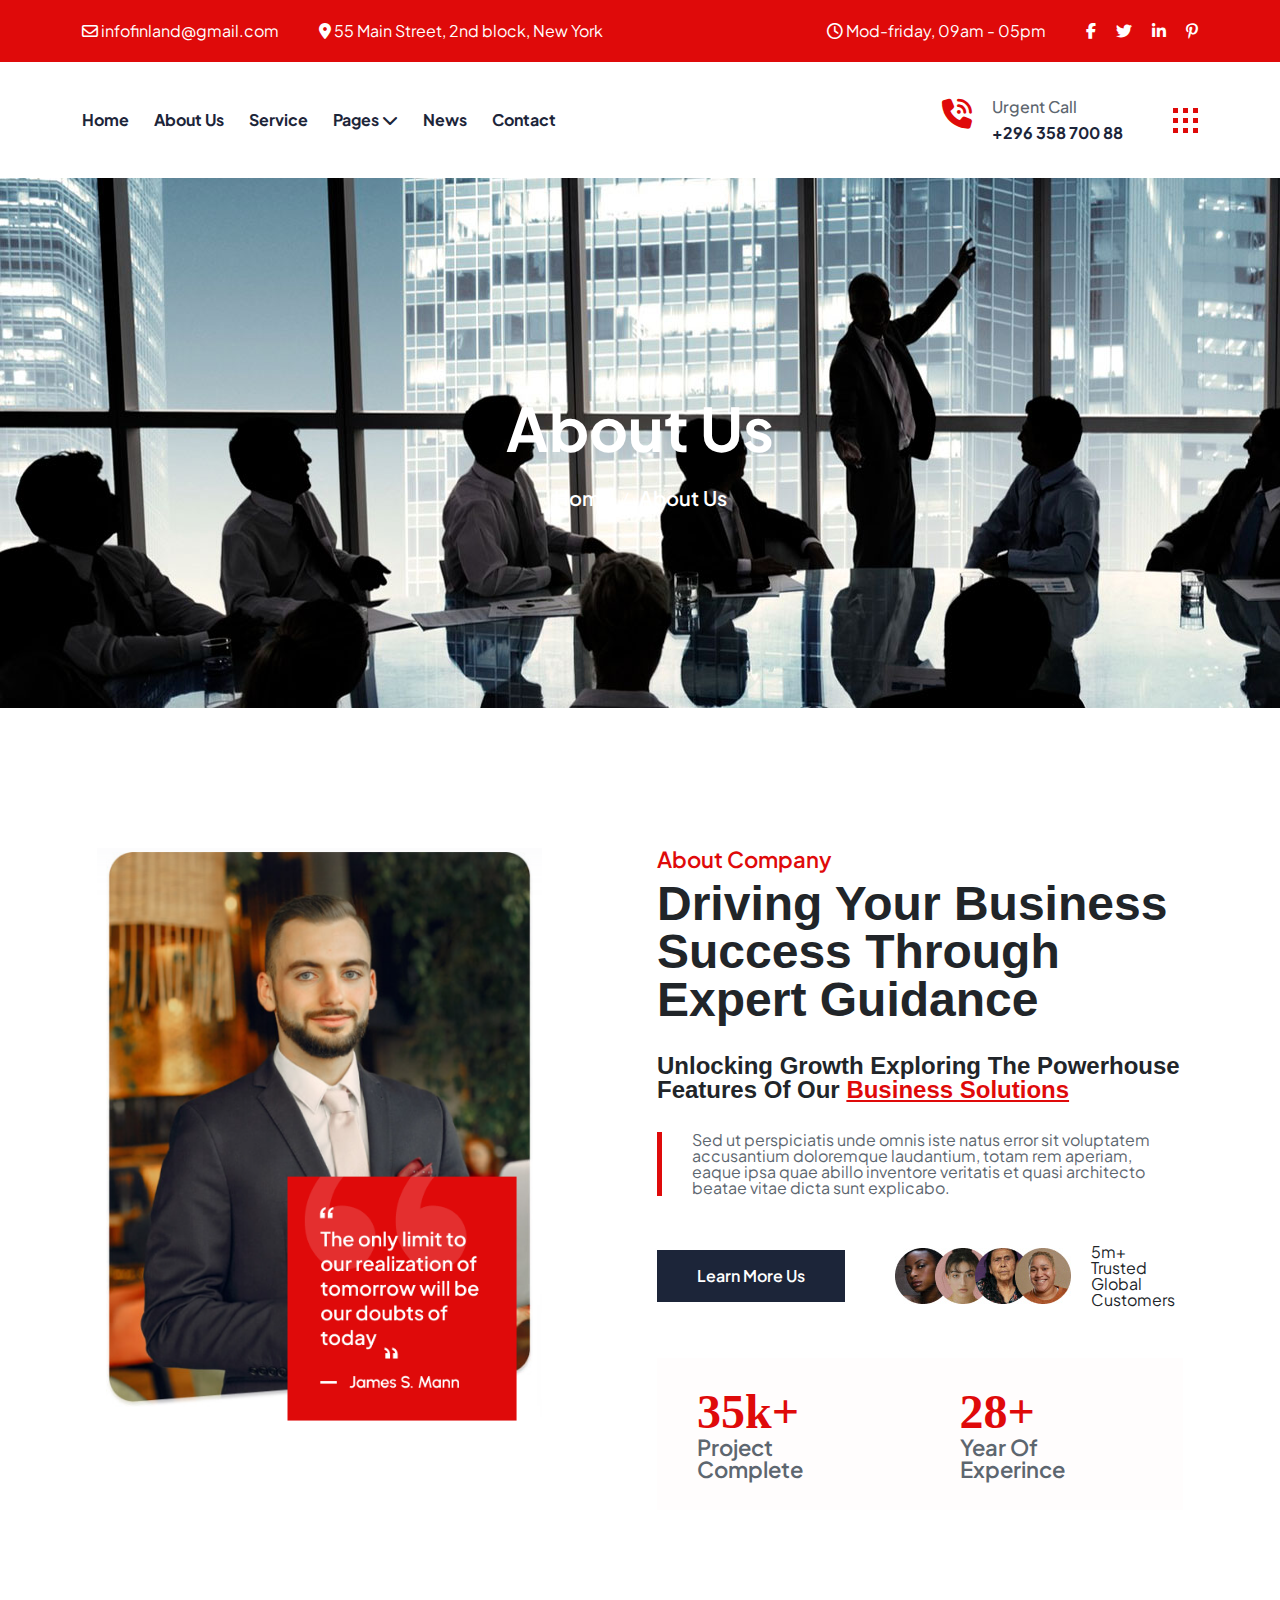
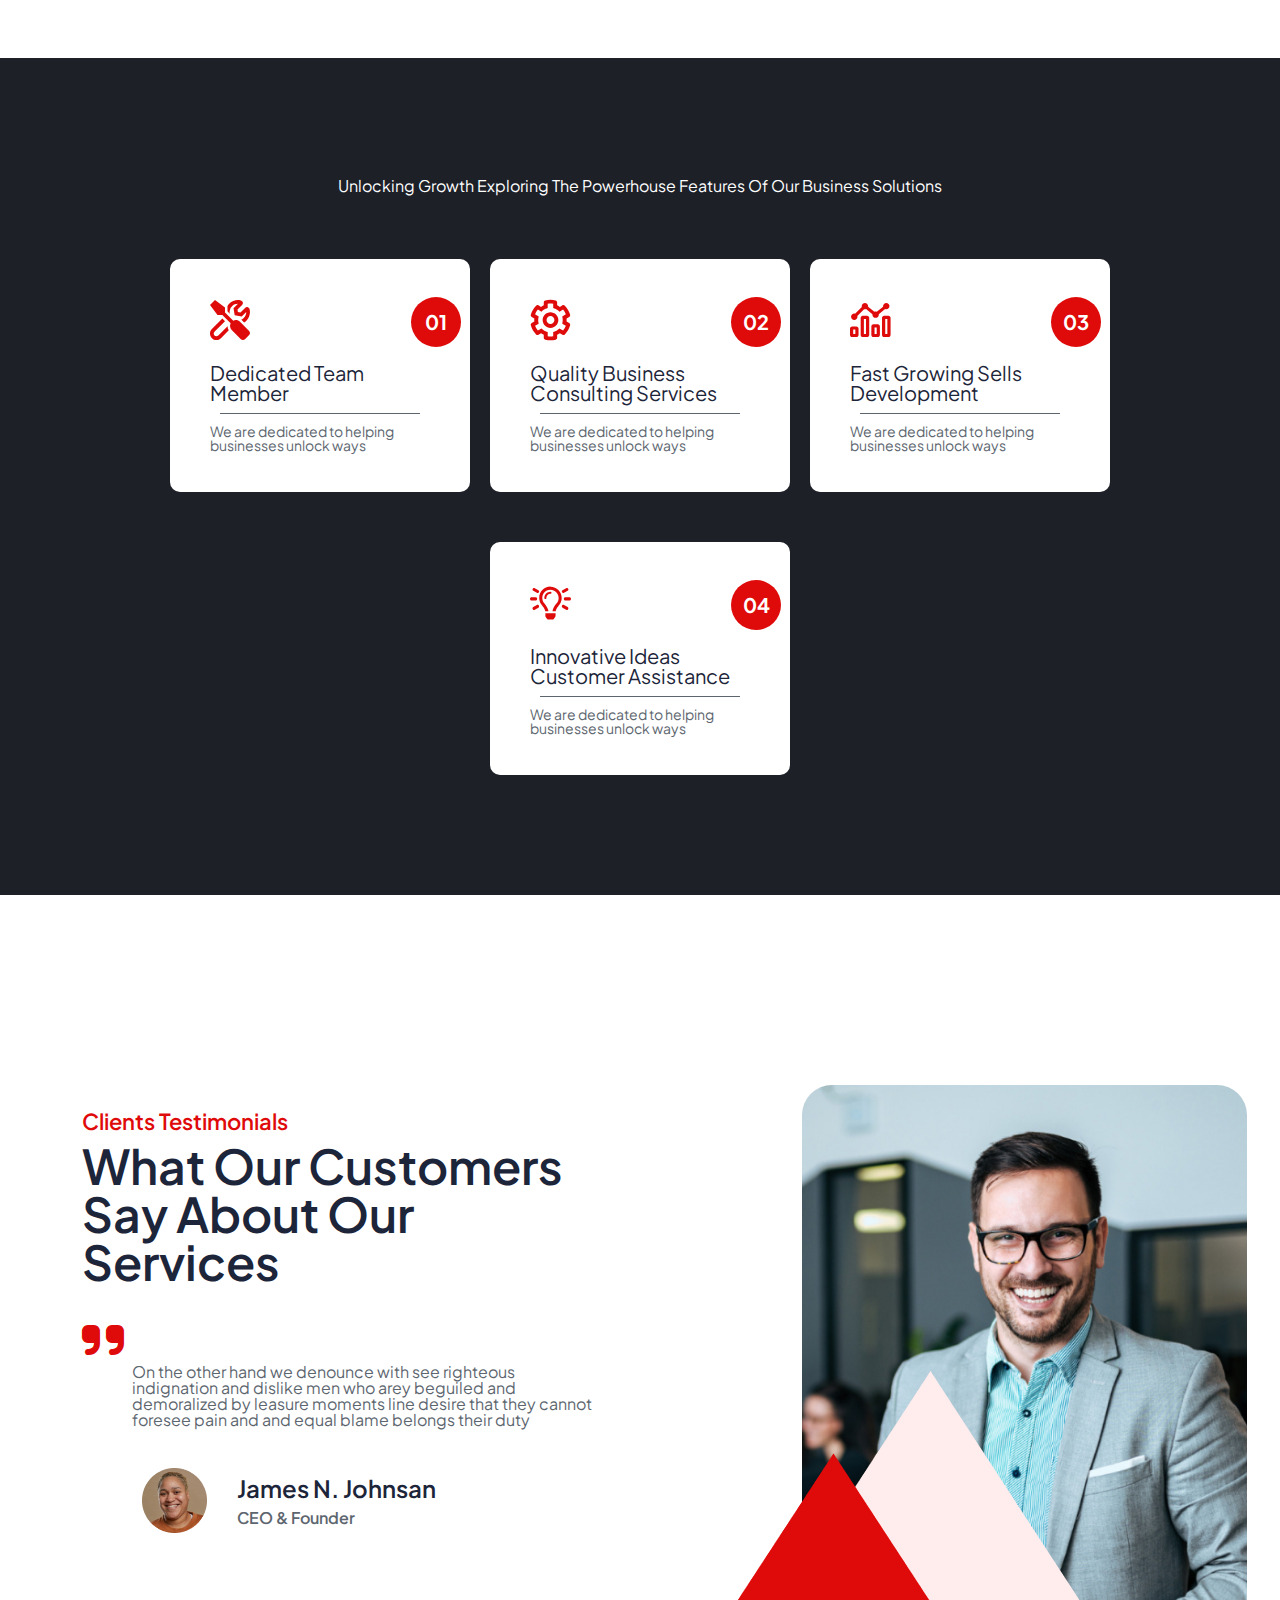
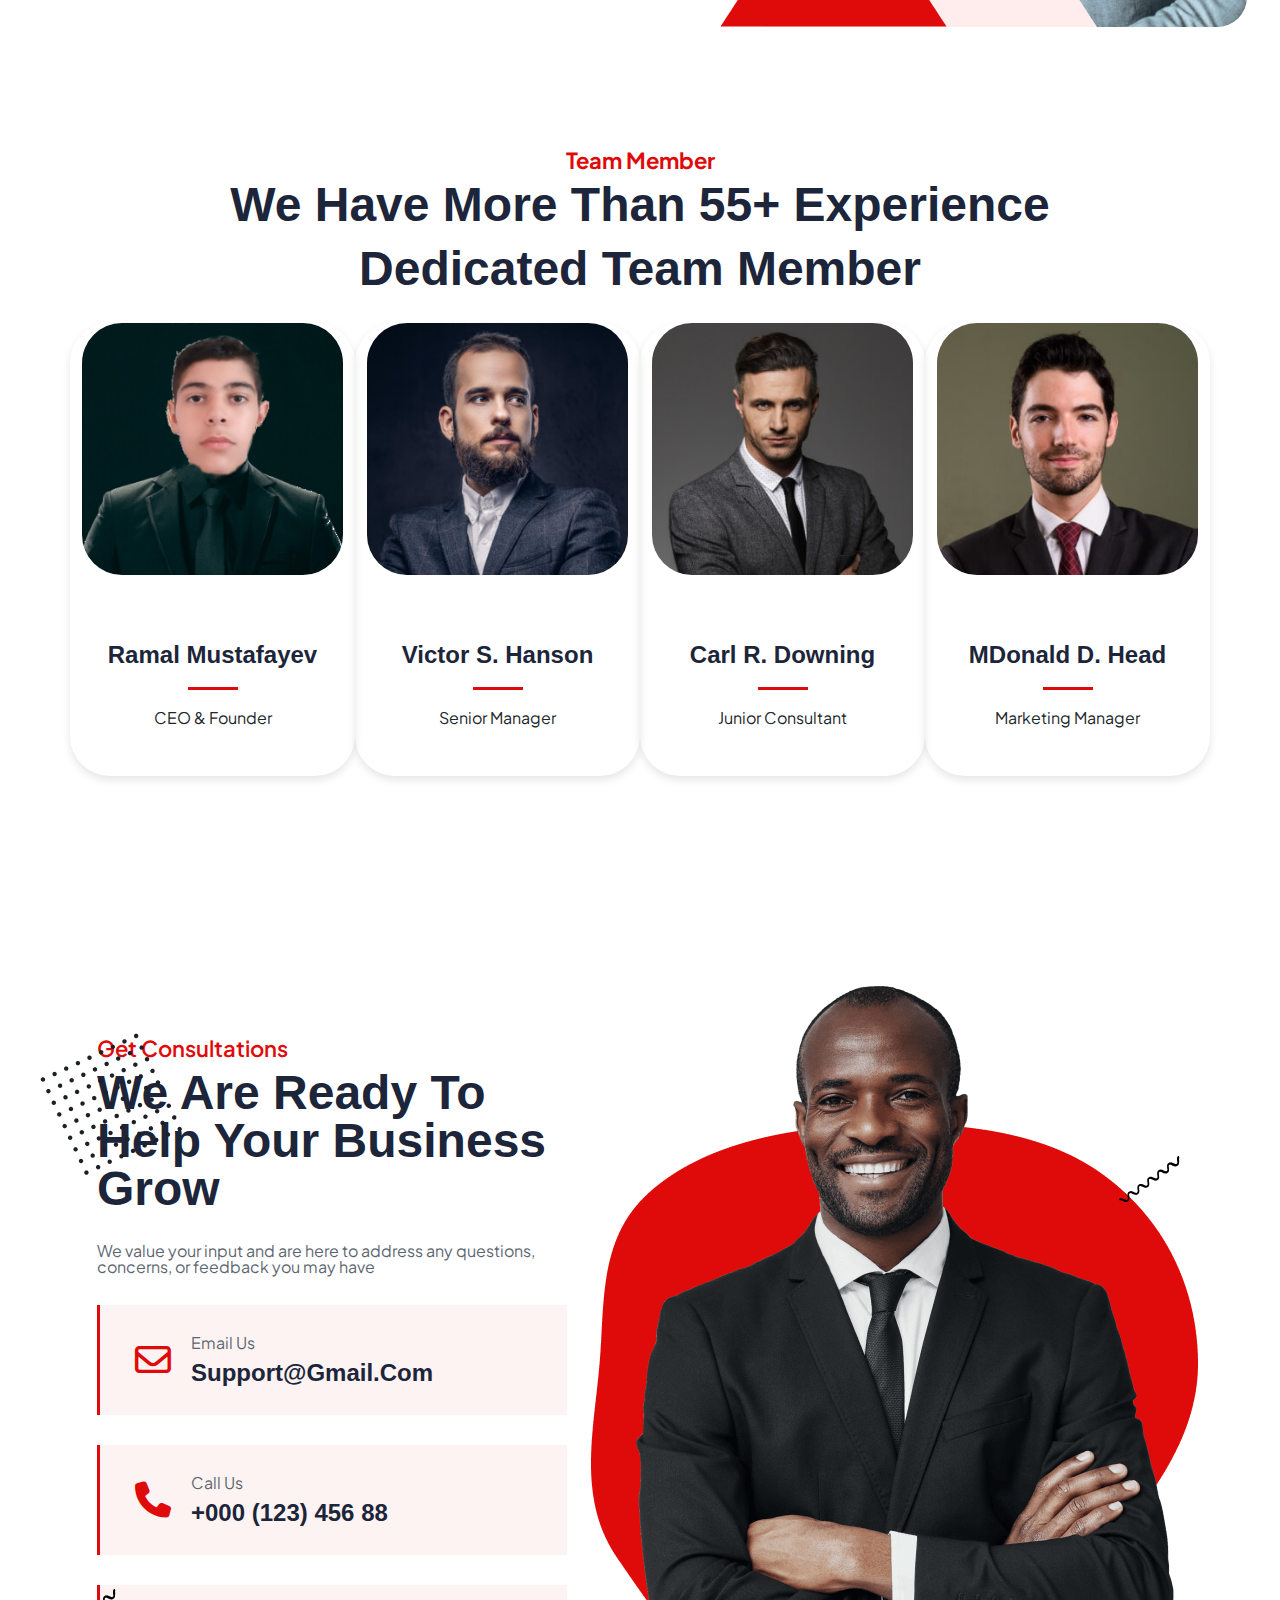
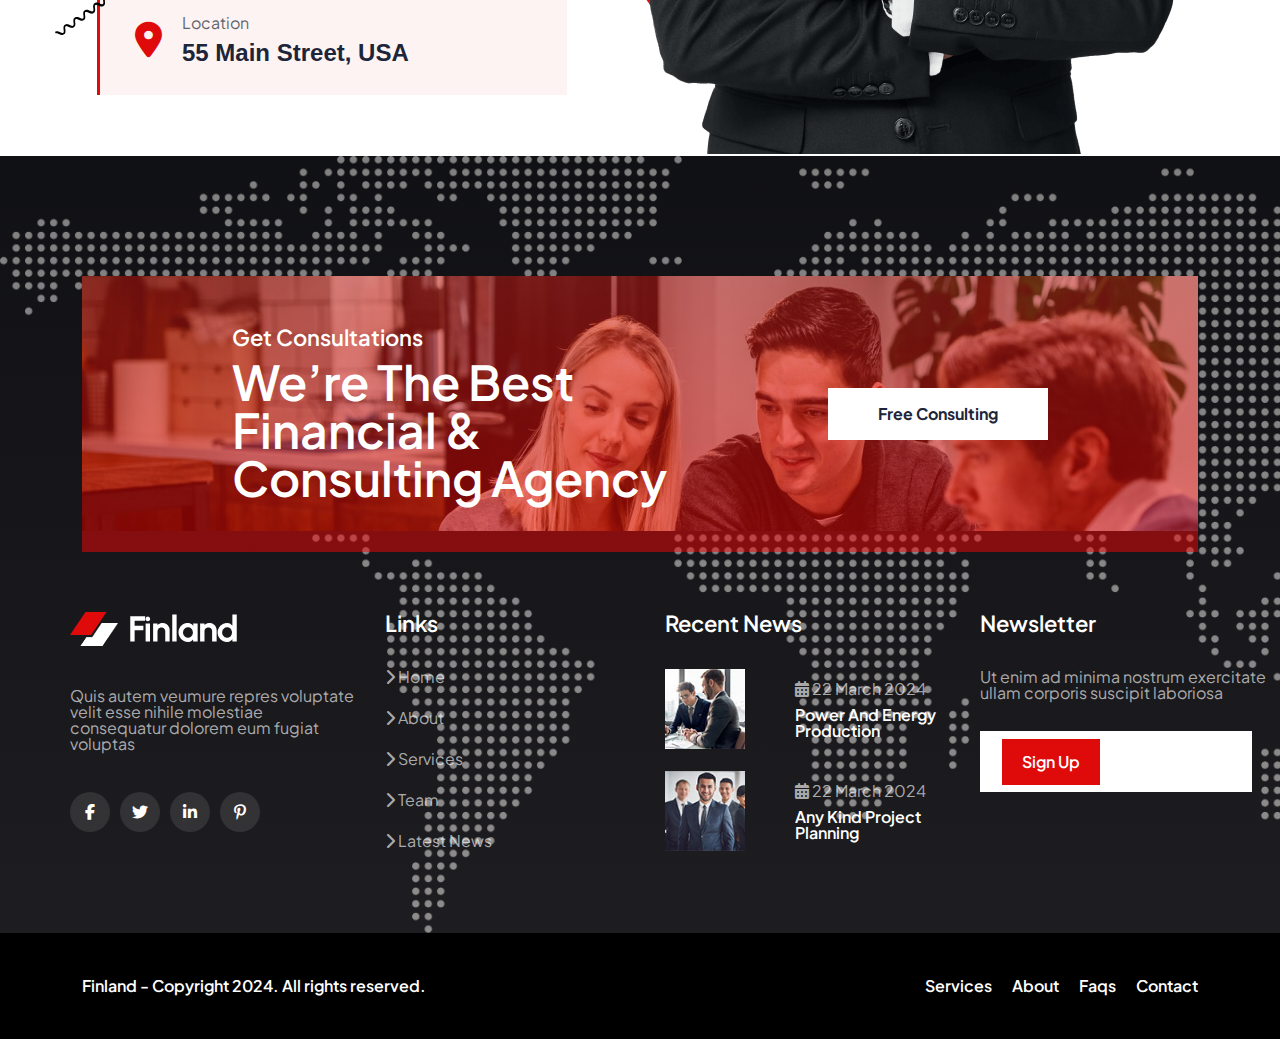
<file: aboutus.html>
<!DOCTYPE html>
<html lang="en">
<head>
    <meta charset="UTF-8" />
    <meta name="viewport" content="width=device-width, initial-scale=1.0" />
    <link rel="preconnect" href="https://fonts.googleapis.com" />
    <link rel="preconnect" href="https://fonts.gstatic.com" crossorigin />
    <link
      href="https://fonts.googleapis.com/css2?family=Plus+Jakarta+Sans:ital,wght@0,200..800;1,200..800&display=swap"
      rel="stylesheet"
    />
    <link
      rel="stylesheet"
      href="https://cdn.jsdelivr.net/npm/swiper@11/swiper-bundle.min.css"
    />
    <link
      rel="stylesheet"
      href="https://cdn.jsdelivr.net/npm/bootstrap@5.3.2/dist/css/bootstrap.min.css"
    />
    <link
      rel="stylesheet"
      href="https://cdnjs.cloudflare.com/ajax/libs/font-awesome/6.5.2/css/all.min.css"
    />
    <link rel="stylesheet" href="/assets/css/reset.css" />
    <link rel="stylesheet" href="/assets/css/style.css" />
    <title>About Us</title>
</head>
<body>
    <header>
        <div class="top-header">
          <div class="container">
            <div class="top-header-left">
              <span
                ><i class="fa-regular fa-envelope"></i>
                infofinland@gmail.com</span
              >
              <span
                ><i class="fa-solid fa-location-dot"></i> 55 Main Street, 2nd
                block, New York</span
              >
            </div>
            <div class="top-header-right">
              <span
                ><i class="fa-regular fa-clock"></i> Mod-friday, 09am - 05pm</span
              >
              <div class="navbar">
                <a href=""><i class="fa-brands fa-facebook-f"></i></a>
                <a href=""><i class="fa-brands fa-twitter"></i></a>
                <a href=""><i class="fa-brands fa-linkedin-in"></i></a>
                <a href=""><i class="fa-brands fa-pinterest-p"></i></a>
              </div>
            </div>
          </div>
        </div>
        <div class="bottom-header">
          <div class="container">
            <div class="bottom-header-left">
              <a href="index.html">Home</a>
              <a href="aboutus.html">About Us</a>
              <a href="services.html">Service</a>
              <a href="">Pages <i class="fa-solid fa-chevron-down"></i></a>
              <div class="dropdown-menu">
                <a href="projects.html">Projects</a>
                <a href="team.html">Team</a>
              </div>
              <a href="news.html">News</a>
              <a href="contact.html">Contact</a>
            </div>
            <div class="bottom-header-right">
              <div class="phone-num">
                <i class="fa-solid fa-phone-volume"></i>
                <div>
                  <p>Urgent Call</p>
                  <h6>+296 358 700 88</h6>
                </div>
              </div>
              <img src="/assets/images/bar.png" alt="" />
            </div>
          </div>
        </div>
    </header>
    <main>
        <section class="title">
            <h2>About Us</h2>
            <div class="title-nav">
                <a href="index.html">Home</a>
                /
                <a href="aboutus.html">About Us</a>
            </div>
        </section>
        <section class="about">
            <div class="container">
              <div class="about-left">
                <div class="img">
                  <img src="/assets/images/about.png" width="445px" alt="" />
                </div>
              </div>
              <div class="about-right">
                <div class="about-right-top">
                  <h4>About Company</h4>
                  <h1>Driving Your Business Success Through Expert Guidance</h1>
                  <p>
                    Unlocking Growth Exploring The Powerhouse Features Of Our
                    <a href=""> Business Solutions</a>
                  </p>
                </div>
                <div class="about-right-detail">
                  Sed ut perspiciatis unde omnis iste natus error sit voluptatem
                  accusantium doloremque laudantium, totam rem aperiam, eaque ipsa
                  quae abillo inventore veritatis et quasi architecto beatae vitae
                  dicta sunt explicabo.
                </div>
                <div class="about-right-bottom">
                  <div class="about-right-bottom-top">
                    <div class="about-right-bottom-top-btn">
                      <a href="aboutus.html"><button>Learn More Us</button></a>
                    </div>
                    <div class="about-right-bottom-img">
                      <img src="/assets/images/customer-img.jpg" alt="" />
                      <label for=""> 5m+ Trusted Global Customers</label>
                    </div>
                  </div>
                  <div class="about-right-bottom-bottom">
                    <div>
                      <h1>35k+</h1>
                      <p>Project Complete</p>
                    </div>
                    <div>
                      <h1>28+</h1>
                      <p>Year Of Experince</p>
                    </div>
                  </div>
                </div>
              </div>
            </div>
        </section>
        <section class="advantages">
            <div class="container">
              <div class="advantages-top">
                <h6>
                  Unlocking Growth Exploring The Powerhouse Features Of Our Business
                  Solutions
                </h6>
              </div>
              <div class="row">
                <div class="advantages-els">
                  <div class="advantages-el">
                    <div class="advantages-el-num">
                      <h5>01</h5>
                    </div>
                    <img src="/assets/images/icon1.svg" width="41" height="42" />
                    <div class="advantages-detail col-3">
                      <h4>Dedicated Team Member</h4>
                      <div class="advantages-border"></div>
                      <p>We are dedicated to helping businesses unlock ways</p>
                    </div>
                  </div>
                  <div class="advantages-el">
                    <div class="advantages-el-num">
                      <h5>02</h5>
                    </div>
                    <img src="/assets/images/icon2.svg" width="41" height="42" />
                    <div class="advantages-detail col-3">
                      <h4>Quality Business Consulting Services</h4>
                      <div class="advantages-border"></div>
                      <p>We are dedicated to helping businesses unlock ways</p>
                    </div>
                  </div>
                  <div class="advantages-el">
                    <div class="advantages-el-num">
                      <h5>03</h5>
                    </div>
                    <img src="/assets/images/icon3.svg" width="41" height="42" />
                    <div class="advantages-detail col-3">
                      <h4>Fast Growing Sells Development</h4>
                      <div class="advantages-border"></div>
                      <p>We are dedicated to helping businesses unlock ways</p>
                    </div>
                  </div>
                  <div class="advantages-el">
                    <div class="advantages-el-num">
                      <h5>04</h5>
                    </div>
                    <img src="/assets/images/icon4.svg" width="41" height="42" />
                    <div class="advantages-detail col-3">
                      <h4>Innovative Ideas Customer Assistance</h4>
                      <div class="advantages-border"></div>
                      <p>We are dedicated to helping businesses unlock ways</p>
                    </div>
                  </div>
                </div>
              </div>
            </div>
        </section>
        <section class="reviews">
            <div class="container">
              <div class="reviews-left-side">
                <div class="reviews-title">
                  <h5>Clients Testimonials</h5>
                  <h2>What Our Customers Say About Our Services</h2>
                </div>
                <div class="reviews-slide">
                  <div class="reviews-slide-top">
                    <i class="fa-solid fa-quote-right"></i>
                    <h5>
                      On the other hand we denounce with see righteous indignation
                      and dislike men who arey beguiled and demoralized by leasure
                      moments line desire that they cannot foresee pain and and
                      equal blame belongs their duty
                    </h5>
                  </div>
                  <div class="reviews-slide-bottom">
                    <div class="reviews-slide-bottom-img">
                      <img src="/assets/images/reviews-img.png" alt="" />
                    </div>
                    <div class="reviews-slide-bottom-name">
                      <h5>James N. Johnsan</h5>
                      <p>CEO & Founder</p>
                    </div>
                  </div>
                </div>
              </div>
              <div class="reviews-right-side">
                <img
                  class="right-side-main-img"
                  src="/assets/images/reviews-left-img.png"
                  alt=""
                />
                <div class="reviews-right-side-imgs">
                  <img
                    class="responsive-img1"
                    src="/assets/images/reviews-right-arrow-img.png"
                  />
                  <img
                    class="responsive-img2"
                    src="/assets/images/reviews-right-arrow-img.2png.png"
                  />
                </div>
              </div>
            </div>
        </section>
        <section class="team-members">
            <div class="team-members-title">
              <h5>Team Member</h5>
              <div>
                <h2>We Have More Than 55+ Experience</h2>
                <br />
                <h2>Dedicated Team Member</h2>
              </div>
            </div>
            <div class="container">
              <div class="row">
                <div class="team-member col-3">
                  <div class="team-member-img">
                    <img src="/assets/images/team-member1.png" alt="" />
                  </div>
                  <div class="team-member-nav">
                    <a href=""><i class="fa-brands fa-facebook-f"></i></a>
                    <a href=""><i class="fa-brands fa-twitter"></i></a>
                    <a href=""><i class="fa-brands fa-linkedin-in"></i></a>
                    <a href=""><i class="fa-brands fa-pinterest-p"></i></a>
                  </div>
                  <div class="team-member-bottom">
                    <div class="team-member-name">
                      <h4>Ramal Mustafayev</h4>
                    </div>
                    <div class="team-member-border"></div>
                    <div class="team-member-role">
                      <h5>CEO & Founder</h5>
                    </div>
                  </div>
                </div>
                <div class="team-member col-3">
                  <div class="team-member-img">
                    <img src="/assets/images/team-member2.jpg" alt="" />
                  </div>
                  <div class="team-member-nav">
                    <a href=""><i class="fa-brands fa-facebook-f"></i></a>
                    <a href=""><i class="fa-brands fa-twitter"></i></a>
                    <a href=""><i class="fa-brands fa-linkedin-in"></i></a>
                    <a href=""><i class="fa-brands fa-pinterest-p"></i></a>
                  </div>
                  <div class="team-member-bottom">
                    <div class="team-member-name">
                      <h4>Victor S. Hanson</h4>
                    </div>
                    <div class="team-member-border"></div>
                    <div class="team-member-role">
                      <h5>Senior Manager</h5>
                    </div>
                  </div>
                </div>
                <div class="team-member col-3">
                  <div class="team-member-img">
                    <img src="/assets/images/team-member3.jpg" alt="" />
                  </div>
                  <div class="team-member-nav">
                    <a href=""><i class="fa-brands fa-facebook-f"></i></a>
                    <a href=""><i class="fa-brands fa-twitter"></i></a>
                    <a href=""><i class="fa-brands fa-linkedin-in"></i></a>
                    <a href=""><i class="fa-brands fa-pinterest-p"></i></a>
                  </div>
                  <div class="team-member-bottom">
                    <div class="team-member-name">
                      <h4>Carl R. Downing</h4>
                    </div>
                    <div class="team-member-border"></div>
                    <div class="team-member-role">
                      <h5>Junior Consultant</h5>
                    </div>
                  </div>
                </div>
                <div class="team-member col-3">
                  <div class="team-member-img">
                    <img src="/assets/images/team-member4.jpg" alt="" />
                  </div>
                  <div class="team-member-nav">
                    <a href=""><i class="fa-brands fa-facebook-f"></i></a>
                    <a href=""><i class="fa-brands fa-twitter"></i></a>
                    <a href=""><i class="fa-brands fa-linkedin-in"></i></a>
                    <a href=""><i class="fa-brands fa-pinterest-p"></i></a>
                  </div>
                  <div class="team-member-bottom">
                    <div class="team-member-name">
                      <h4>MDonald D. Head</h4>
                    </div>
                    <div class="team-member-border"></div>
                    <div class="team-member-role">
                      <h5>Marketing Manager</h5>
                    </div>
                  </div>
                </div>
              </div>
            </div>
        </section>
        <section class="support">
            <div class="container">
              <div class="support-content">
                <div class="support-left">
                  <div class="support-left-title">
                    <h5>Get Consultations</h5>
                    <h2>We Are Ready To Help Your Business Grow</h2>
                    <p>
                      We value your input and are here to address any questions,
                      concerns, or feedback you may have
                    </p>
                  </div>
                  <div class="support-left-contacts">
                    <div class="support-left-contact">
                      <div class="support-icon">
                        <i class="fa-regular fa-envelope"></i>
                      </div>
                      <div>
                        <h5>Email Us</h5>
                        <h3>Support@Gmail.Com</h3>
                      </div>
                    </div>
                    <div class="support-left-contact">
                      <div class="support-icon">
                        <i class="fa-solid fa-phone"></i>
                      </div>
                      <div>
                        <h5>Call Us</h5>
                        <h3>+000 (123) 456 88</h3>
                      </div>
                    </div>
                    <div class="support-left-contact">
                      <div class="support-icon">
                        <i class="fa-solid fa-location-dot"></i>
                      </div>
                      <div>
                        <h5>Location</h5>
                        <h3>55 Main Street, USA</h3>
                      </div>
                    </div>
                  </div>
                </div>
                <div class="support-right">
                  <img src="/assets/images/support img.png" alt="" />
                </div>
              </div>
              <div class="moveable-imgs">
                <img class="dot" src="/assets/images/dot.png" alt="" />
                <img class="frame" src="/assets/images/frame.png" alt="" />
                <img class="frame2" src="/assets/images/frame.png" alt="" />
              </div>
            </div>
        </section>
    </main>
    <footer>
        <div class="footer-content">
          <div class="container">
            <div class="footer-content-top">
              <div class="footer-content-top-left">
                <h5>Get Consultations</h5>
                <h2>We’re The Best Financial & Consulting Agency</h2>
              </div>
              <div class="footer-content-top-right">
                <button>Free Consulting</button>
              </div>
            </div>
          </div>
          <div class="container">
            <div class="row">
              <div class="footer-content-bottom">
                <div class="footer-content-bottom-logo col-3">
                  <a href="">
                    <img src="/assets/images/footer-logo.png" alt="" />
                  </a>
                  <p>
                    Quis autem veumure repres voluptate velit esse nihile
                    molestiae consequatur dolorem eum fugiat voluptas
                  </p>
                  <div class="footer-content-bottom-navbar">
                    <a href=""><i class="fa-brands fa-facebook-f"></i></a>
                    <a href=""><i class="fa-brands fa-twitter"></i></a>
                    <a href=""><i class="fa-brands fa-linkedin-in"></i></a>
                    <a href=""><i class="fa-brands fa-pinterest-p"></i></a>
                  </div>
                </div>
                <div class="footer-content-bottom-links col-3">
                  <h4>Links</h4>
                  <ul>
                    <li>
                      <a href="index.html"
                        ><i class="fa-solid fa-chevron-right"></i> Home</a
                      >
                    </li>
                    <li>
                      <a href="aboutus.html"
                        ><i class="fa-solid fa-chevron-right"></i> About</a
                      >
                    </li>
                    <li>
                      <a href="services.html"
                        ><i class="fa-solid fa-chevron-right"></i> Services</a
                      >
                    </li>
                    <li>
                      <a href="team.html"
                        ><i class="fa-solid fa-chevron-right"></i> Team</a
                      >
                    </li>
                    <li>
                      <a href="news.html"
                        ><i class="fa-solid fa-chevron-right"></i> Latest News</a
                      >
                    </li>
                  </ul>
                </div>
                <div class="footer-content-bottom-news col-3">
                  <div class="bottom-news-title">
                    <h4>Recent News</h4>
                  </div>
                  <div class="bottom-news">
                    <div class="bottom-news-img">
                      <img src="/assets/images/footer-news-img.jpg" alt="" />
                    </div>
                    <div class="bottom-news-right">
                      <span
                        ><i class="fa-solid fa-calendar-days"></i> 22 March
                        2024</span
                      >
                      <h4>Power And Energy Production</h4>
                    </div>
                  </div>
                  <div class="bottom-news">
                    <div class="bottom-news-img">
                      <img src="/assets/images/footer-news-img2.jpg" alt="" />
                    </div>
                    <div class="bottom-news-right">
                      <span
                        ><i class="fa-solid fa-calendar-days"></i> 22 March
                        2024</span
                      >
                      <h4>Any Kind Project Planning</h4>
                    </div>
                  </div>
                </div>
                <div class="footer-content-bottom-newsLetter col-3">
                  <h4>Newsletter</h4>
                  <p>
                    Ut enim ad minima nostrum exercitate ullam corporis suscipit
                    laboriosa
                  </p>
                  <div class="subscribe-btn">
                    <input type="email" placeholder="Email" />
                    <button>Sign Up</button>
                  </div>
                </div>
              </div>
            </div>
          </div>
        </div>
        <div class="footer-bottom">
          <div class="container">
            <div class="footer-bottom-content">
              <h4>Finland - Copyright 2024. All rights reserved.</h4>
              <div>
                <ul>
                  <li>
                    <a href="">Services</a>
                  </li>
                  <li>
                    <a href="aboutus.html">About</a>
                  </li>
                  <li>
                    <a href="contact.html">Faqs</a>
                  </li>
                  <li>
                    <a href="contact.html">Contact</a>
                  </li>
                </ul>
              </div>
            </div>
          </div>
        </div>
    </footer>
</body>
</html>
</file>
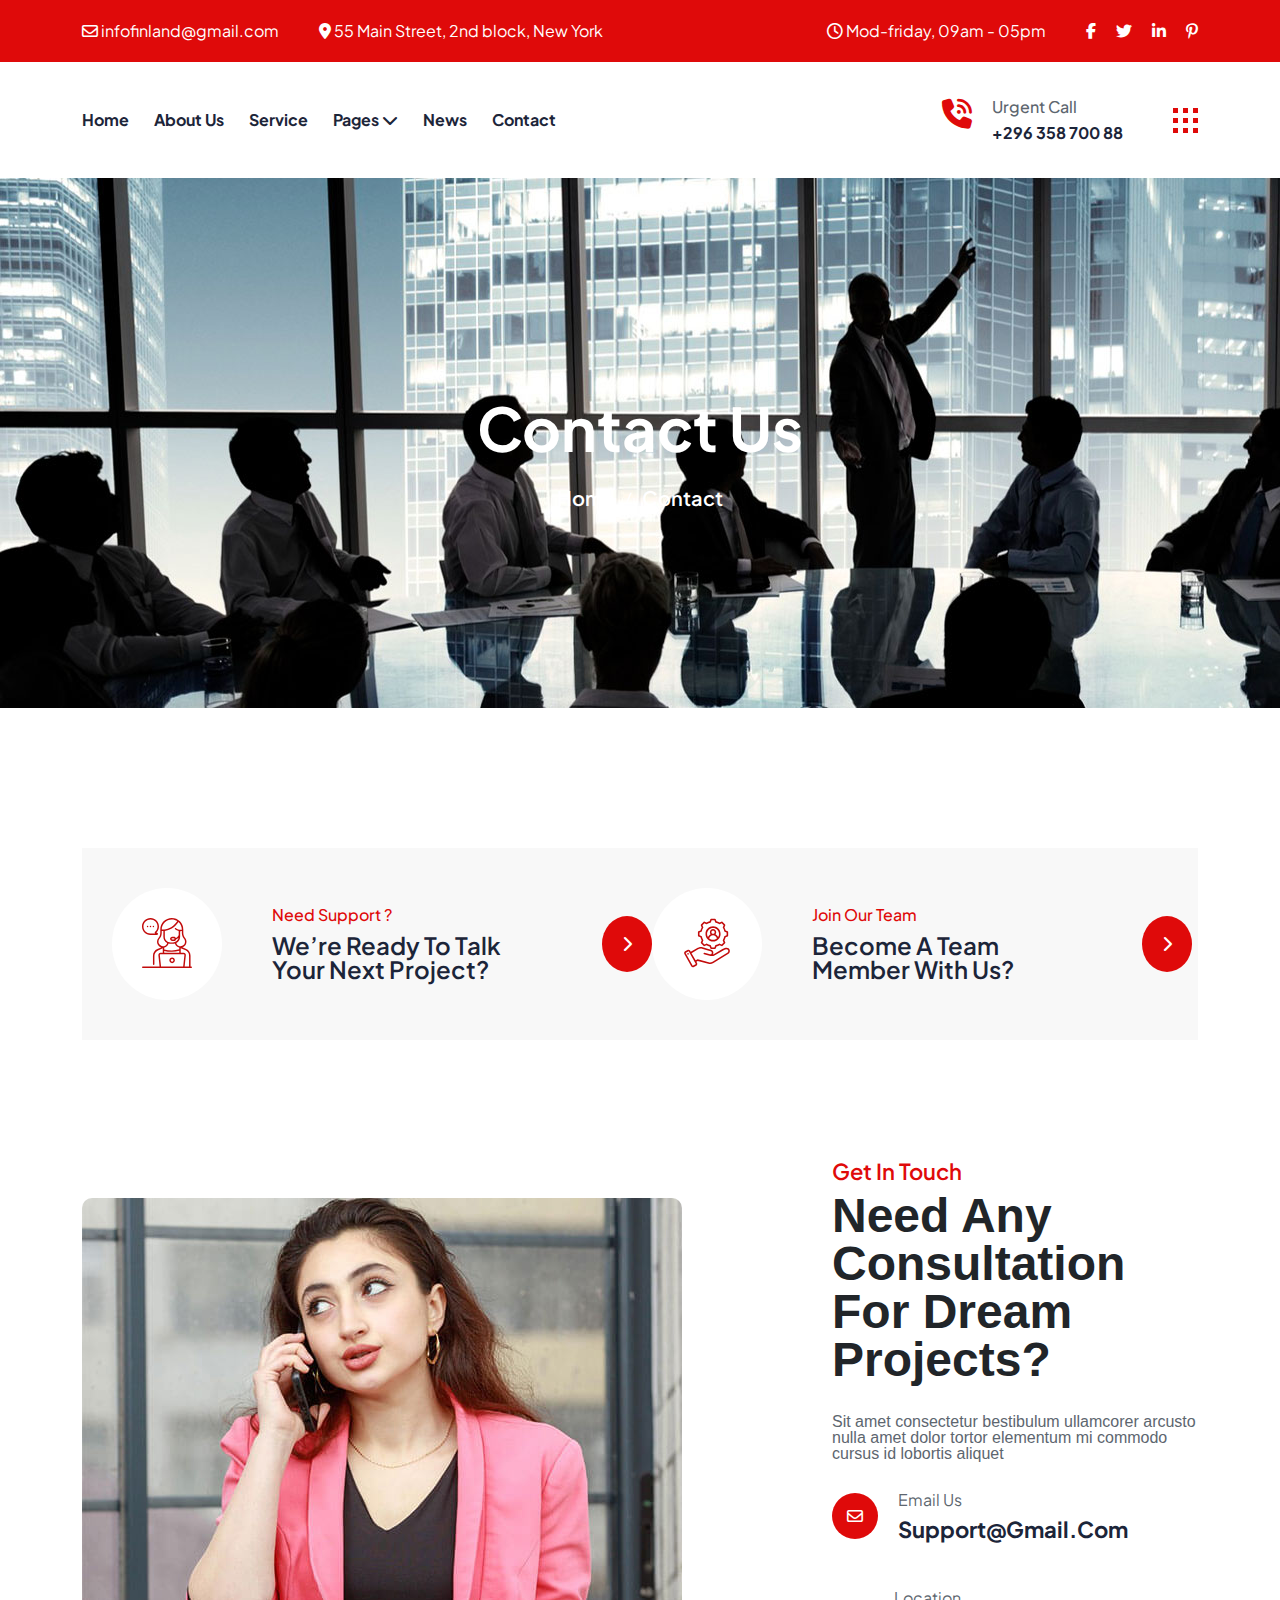
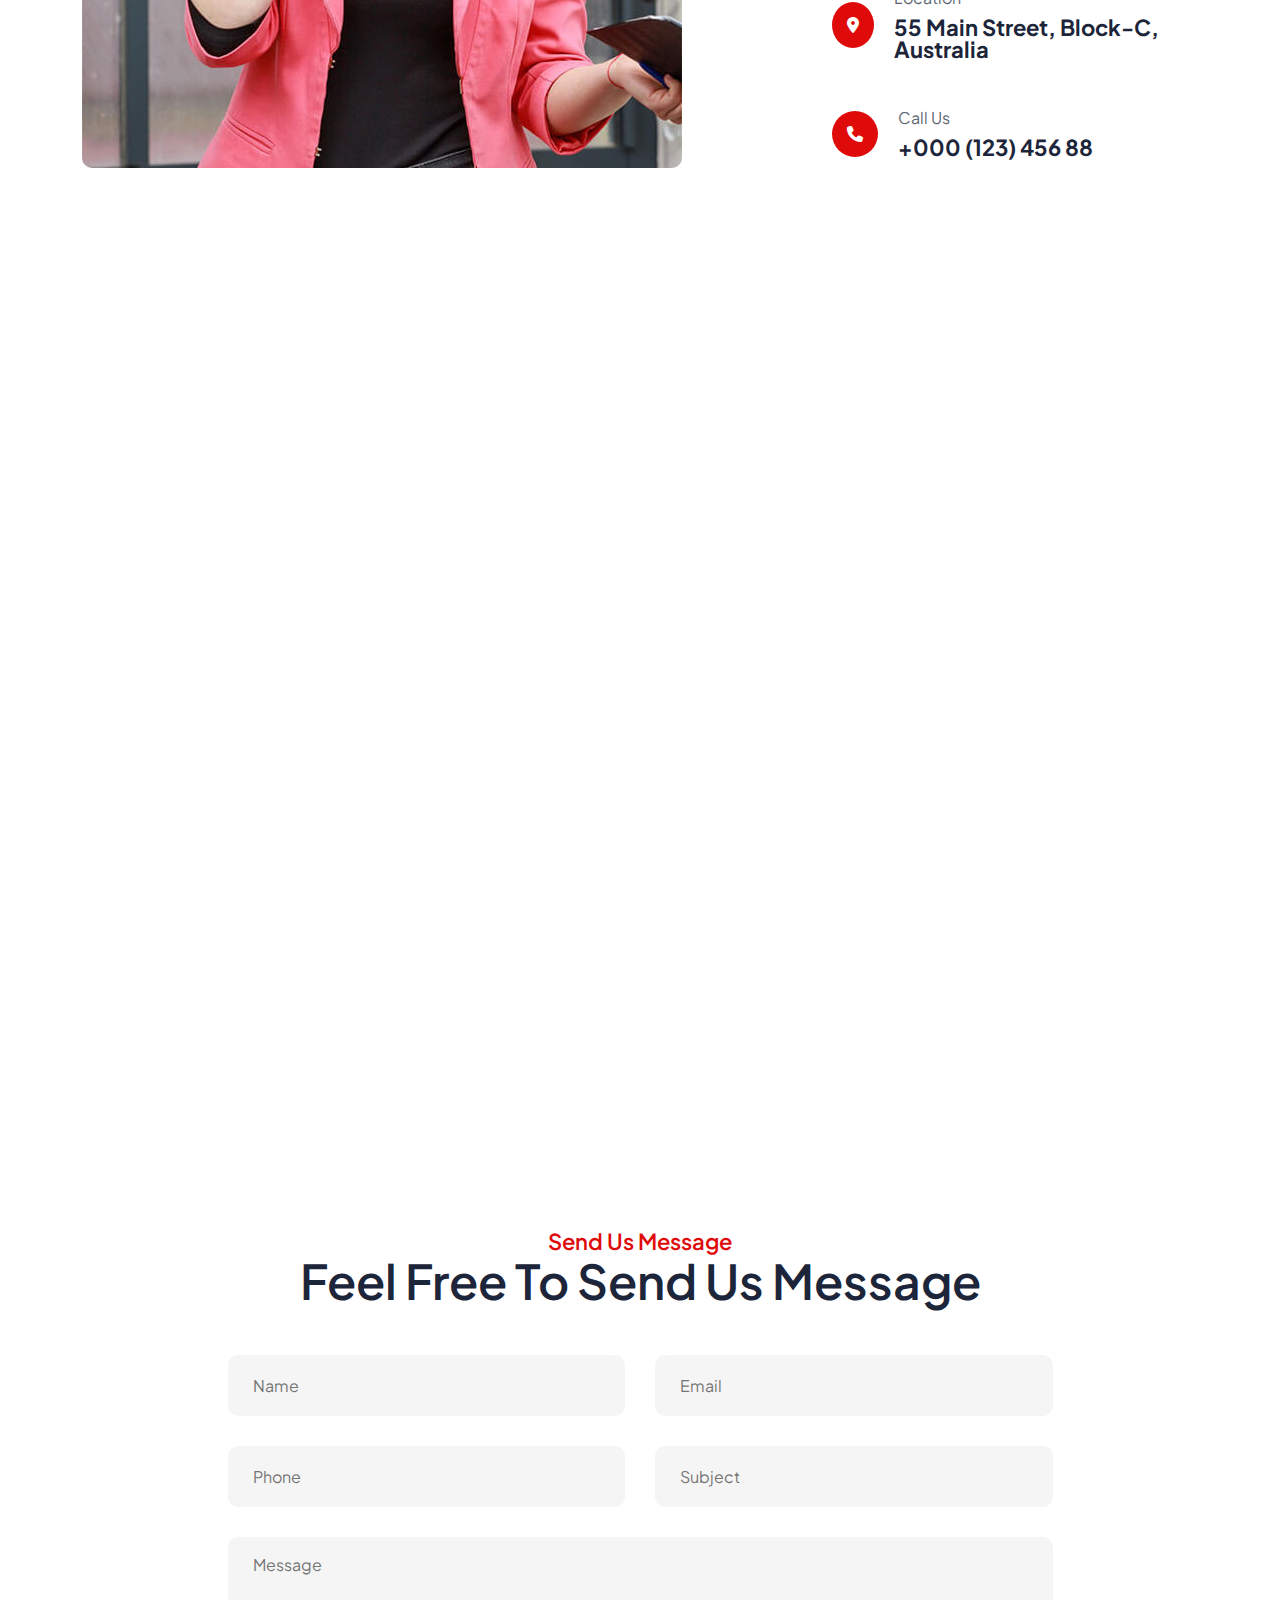
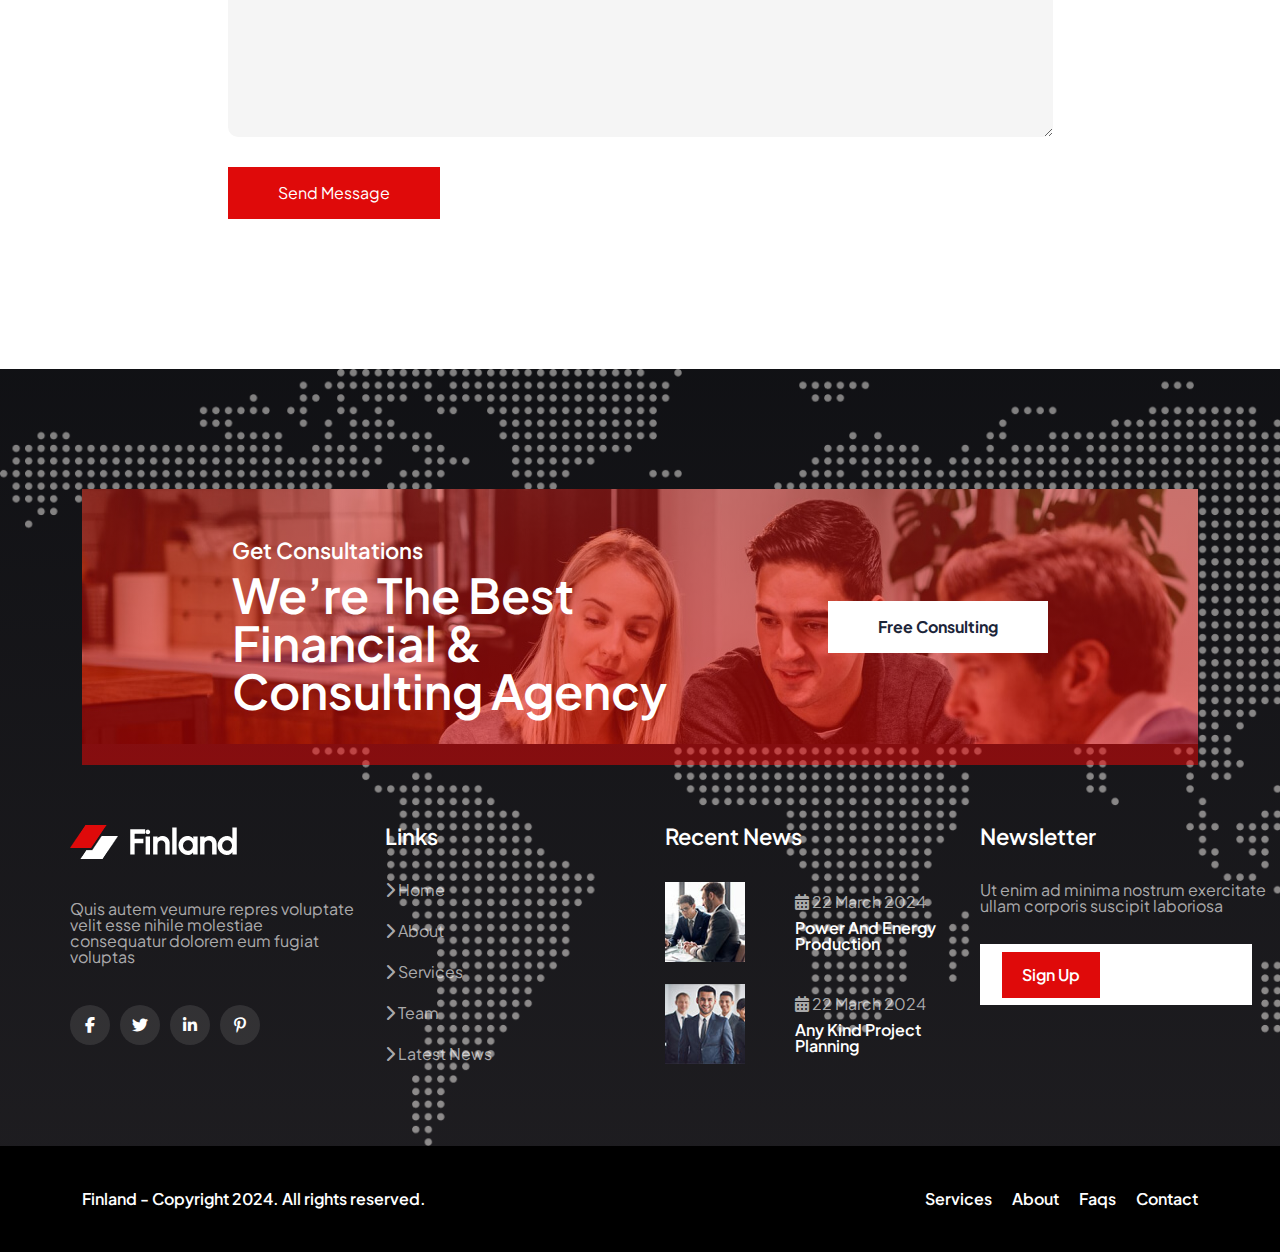
<file: contact.html>
<!DOCTYPE html>
<html lang="en">
<head>
    <meta charset="UTF-8" />
    <meta name="viewport" content="width=device-width, initial-scale=1.0" />
    <link rel="preconnect" href="https://fonts.googleapis.com" />
    <link rel="preconnect" href="https://fonts.gstatic.com" crossorigin />
    <link
      href="https://fonts.googleapis.com/css2?family=Plus+Jakarta+Sans:ital,wght@0,200..800;1,200..800&display=swap"
      rel="stylesheet"
    />
    <link
      rel="stylesheet"
      href="https://cdn.jsdelivr.net/npm/swiper@11/swiper-bundle.min.css"
    />
    <link
      rel="stylesheet"
      href="https://cdn.jsdelivr.net/npm/bootstrap@5.3.2/dist/css/bootstrap.min.css"
    />
    <link
      rel="stylesheet"
      href="https://cdnjs.cloudflare.com/ajax/libs/font-awesome/6.5.2/css/all.min.css"
    />
    <link rel="stylesheet" href="/assets/css/reset.css" />
    <link rel="stylesheet" href="/assets/css/style.css" />
    <title>Contact Us</title>
</head>
<body>
    <header>
        <div class="top-header">
          <div class="container">
            <div class="top-header-left">
              <span
                ><i class="fa-regular fa-envelope"></i>
                infofinland@gmail.com</span
              >
              <span
                ><i class="fa-solid fa-location-dot"></i> 55 Main Street, 2nd
                block, New York</span
              >
            </div>
            <div class="top-header-right">
              <span
                ><i class="fa-regular fa-clock"></i> Mod-friday, 09am - 05pm</span
              >
              <div class="navbar">
                <a href=""><i class="fa-brands fa-facebook-f"></i></a>
                <a href=""><i class="fa-brands fa-twitter"></i></a>
                <a href=""><i class="fa-brands fa-linkedin-in"></i></a>
                <a href=""><i class="fa-brands fa-pinterest-p"></i></a>
              </div>
            </div>
          </div>
        </div>
        <div class="bottom-header">
          <div class="container">
            <div class="bottom-header-left">
              <a href="index.html">Home</a>
              <a href="aboutus.html">About Us</a>
              <a href="services.html">Service</a>
              <a href="">Pages <i class="fa-solid fa-chevron-down"></i></a>
              <div class="dropdown-menu">
                <a href="projects.html">Projects</a>
                <a href="team.html">Team</a>
              </div>
              <a href="news.html">News</a>
              <a href="contact.html">Contact</a>
            </div>
            <div class="bottom-header-right">
              <div class="phone-num">
                <i class="fa-solid fa-phone-volume"></i>
                <div>
                  <p>Urgent Call</p>
                  <h6>+296 358 700 88</h6>
                </div>
              </div>
              <img src="/assets/images/bar.png" alt="" />
            </div>
          </div>
        </div>
    </header>
    <main>
        <section class="title">
            <h2>Contact Us</h2>
            <div class="title-nav">
                <a href="index.html">Home</a>
                /
                <a href="contact.html">Contact</a>
            </div>
        </section>
        <section class="contact-main">
            <div class="container">
                <div class="contact-main-icons">
                    <div class="contact-main-icon">
                        <div class="contact-main-img">
                            <img src="/assets/images/contact-img.svg" alt="">
                        </div>
                        <div class="contact-main-detail">
                            <h5>Need Support ?</h5>
                            <h3>We’re Ready To Talk Your Next Project?</h3>
                        </div>
                        <div class="contact-main-btn">
                            <button><i class="fa-solid fa-chevron-right"></i></button>
                        </div>
                    </div>
                    <div class="contact-main-icon">
                        <div class="contact-main-img">
                            <img src="/assets/images/contact-img2.svg" alt="">
                        </div>
                        <div class="contact-main-detail">
                            <h5>Join Our Team</h5>
                            <h3>Become A Team Member With Us?</h3>
                        </div>
                        <div class="contact-main-btn">
                            <button><i class="fa-solid fa-chevron-right"></i></button>
                        </div>
                    </div>
                </div>
            </div>
            <div class="container">
                <div class="contact-main-getInTouch">
                    <div class="contact-main-left">
                        <img src="/assets/images/contact-main-img.jpg" alt="">
                    </div>
                    <div class="contact-main-right">
                        <div class="contact-main-top">
                            <h4>Get In Touch</h4>
                            <h1>Need Any Consultation For Dream Projects?</h1>
                            <p>Sit amet consectetur bestibulum ullamcorer arcusto nulla amet dolor tortor elementum mi commodo cursus id lobortis aliquet</p>
                        </div>
                        <div class="contact-main-bottom">
                            <div class="contact-navs">
                                <div class="contact-nav">
                                    <div class="contact-nav-icon">
                                        <i class="fa-regular fa-envelope"></i>
                                    </div>
                                    <div class="contact-nav-detail">
                                        <h6>Email Us</h6>
                                        <h4>Support@Gmail.Com</h4>
                                    </div>
                                </div>
                                <div class="contact-nav">
                                    <div class="contact-nav-icon">
                                        <i class="fa-solid fa-location-dot"></i>
                                    </div>
                                    <div class="contact-nav-detail">
                                        <h6>Location</h6>
                                        <h4>55 Main Street, Block-C, Australia</h4>
                                    </div>
                                </div>
                                <div class="contact-nav">
                                    <div class="contact-nav-icon">
                                        <i class="fa-solid fa-phone"></i>
                                    </div>
                                    <div class="contact-nav-detail">
                                        <h6>Call Us</h6>
                                        <h4>+000 (123) 456 88</h4>
                                    </div>
                                </div>
                            </div>
                        </div>
                    </div>
                </div>
            </div>
        </section>
        <section class="contact-map">
            <iframe src="https://www.google.com/maps/embed?pb=!1m18!1m12!1m3!1d6078.982913136066!2d49.83955869461013!3d40.37579913578458!2m3!1f0!2f0!3f0!3m2!1i1024!2i768!4f13.1!3m3!1m2!1s0x40307d079efb5163%3A0xc20aa51a5f0b5e01!2sCode%20Academy!5e0!3m2!1str!2saz!4v1718045155969!5m2!1str!2saz" width="100%" height="800" style="border:0;" allowfullscreen="" loading="lazy" referrerpolicy="no-referrer-when-downgrade"></iframe>
        </section>
        <section class="contact-form">
            <div class="contact-form-top">
                <h4>Send Us Message</h4>
                <h1>Feel Free To Send Us Message</h1>
            </div>
            <div class="contact-form-bottom">
                <form action="">
                    <div>
                        <input type="text" placeholder="Name">
                        <input type="email" placeholder="Email">
                    </div>
                    <div>
                        <input type="tel" placeholder="Phone">
                        <input type="text" placeholder="Subject">
                    </div>
                    <div>
                        <textarea placeholder="Message"></textarea>
                    </div>
                    <button>Send Message</button>
                </form>
            </div>
        </section>
    <footer>
        <div class="footer-content">
          <div class="container">
            <div class="footer-content-top">
              <div class="footer-content-top-left">
                <h5>Get Consultations</h5>
                <h2>We’re The Best Financial & Consulting Agency</h2>
              </div>
              <div class="footer-content-top-right">
                <button>Free Consulting</button>
              </div>
            </div>
          </div>
          <div class="container">
            <div class="row">
              <div class="footer-content-bottom">
                <div class="footer-content-bottom-logo col-3">
                  <a href="">
                    <img src="/assets/images/footer-logo.png" alt="" />
                  </a>
                  <p>
                    Quis autem veumure repres voluptate velit esse nihile
                    molestiae consequatur dolorem eum fugiat voluptas
                  </p>
                  <div class="footer-content-bottom-navbar">
                    <a href=""><i class="fa-brands fa-facebook-f"></i></a>
                    <a href=""><i class="fa-brands fa-twitter"></i></a>
                    <a href=""><i class="fa-brands fa-linkedin-in"></i></a>
                    <a href=""><i class="fa-brands fa-pinterest-p"></i></a>
                  </div>
                </div>
                <div class="footer-content-bottom-links col-3">
                  <h4>Links</h4>
                  <ul>
                    <li>
                      <a href="index.html"
                        ><i class="fa-solid fa-chevron-right"></i> Home</a
                      >
                    </li>
                    <li>
                      <a href="aboutus.html"
                        ><i class="fa-solid fa-chevron-right"></i> About</a
                      >
                    </li>
                    <li>
                      <a href="services.html"
                        ><i class="fa-solid fa-chevron-right"></i> Services</a
                      >
                    </li>
                    <li>
                      <a href="team.html"
                        ><i class="fa-solid fa-chevron-right"></i> Team</a
                      >
                    </li>
                    <li>
                      <a href="news.html"
                        ><i class="fa-solid fa-chevron-right"></i> Latest News</a
                      >
                    </li>
                  </ul>
                </div>
                <div class="footer-content-bottom-news col-3">
                  <div class="bottom-news-title">
                    <h4>Recent News</h4>
                  </div>
                  <div class="bottom-news">
                    <div class="bottom-news-img">
                      <img src="/assets/images/footer-news-img.jpg" alt="" />
                    </div>
                    <div class="bottom-news-right">
                      <span
                        ><i class="fa-solid fa-calendar-days"></i> 22 March
                        2024</span
                      >
                      <h4>Power And Energy Production</h4>
                    </div>
                  </div>
                  <div class="bottom-news">
                    <div class="bottom-news-img">
                      <img src="/assets/images/footer-news-img2.jpg" alt="" />
                    </div>
                    <div class="bottom-news-right">
                      <span
                        ><i class="fa-solid fa-calendar-days"></i> 22 March
                        2024</span
                      >
                      <h4>Any Kind Project Planning</h4>
                    </div>
                  </div>
                </div>
                <div class="footer-content-bottom-newsLetter col-3">
                  <h4>Newsletter</h4>
                  <p>
                    Ut enim ad minima nostrum exercitate ullam corporis suscipit
                    laboriosa
                  </p>
                  <div class="subscribe-btn">
                    <input type="email" placeholder="Email" />
                    <button>Sign Up</button>
                  </div>
                </div>
              </div>
            </div>
          </div>
        </div>
        <div class="footer-bottom">
          <div class="container">
            <div class="footer-bottom-content">
              <h4>Finland - Copyright 2024. All rights reserved.</h4>
              <div>
                <ul>
                  <li>
                    <a href="">Services</a>
                  </li>
                  <li>
                    <a href="aboutus.html">About</a>
                  </li>
                  <li>
                    <a href="contact.html">Faqs</a>
                  </li>
                  <li>
                    <a href="contact.html">Contact</a>
                  </li>
                </ul>
              </div>
            </div>
          </div>
        </div>
    </footer>
</body>
</html>
</file>
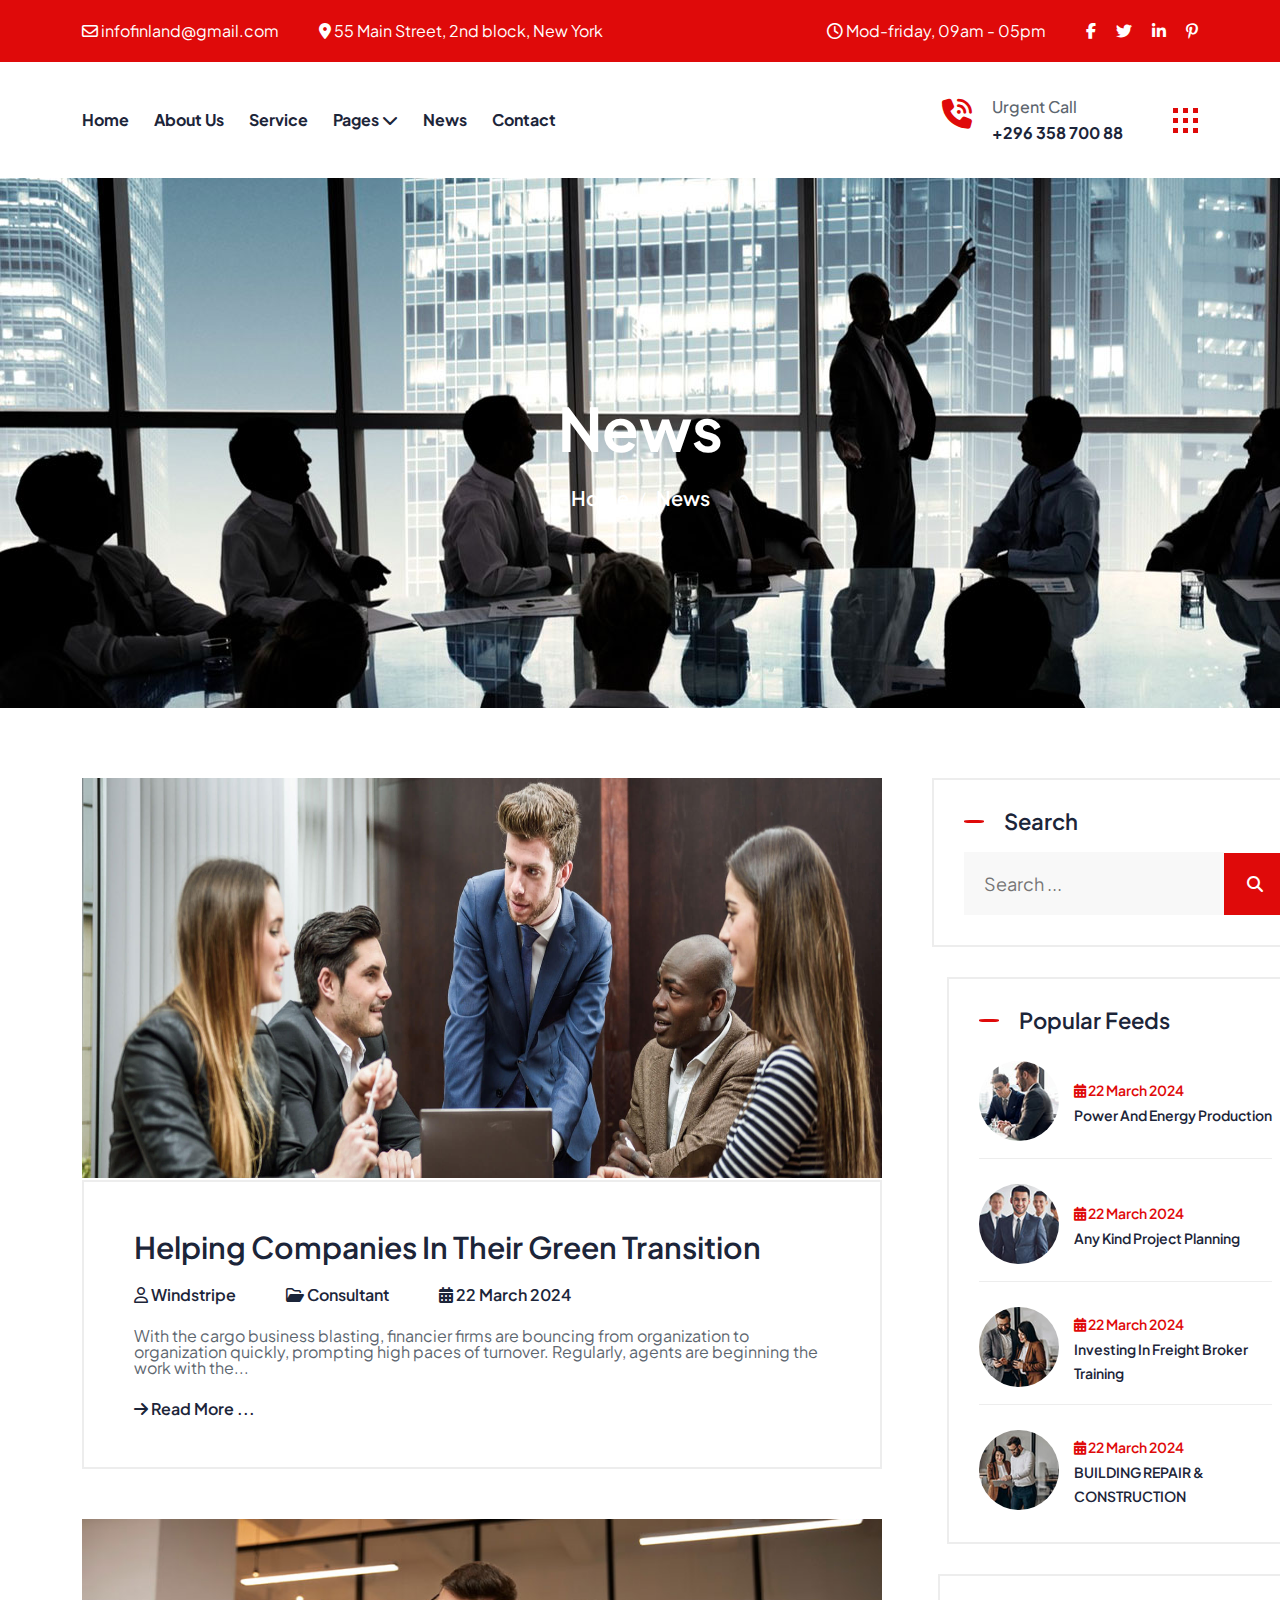
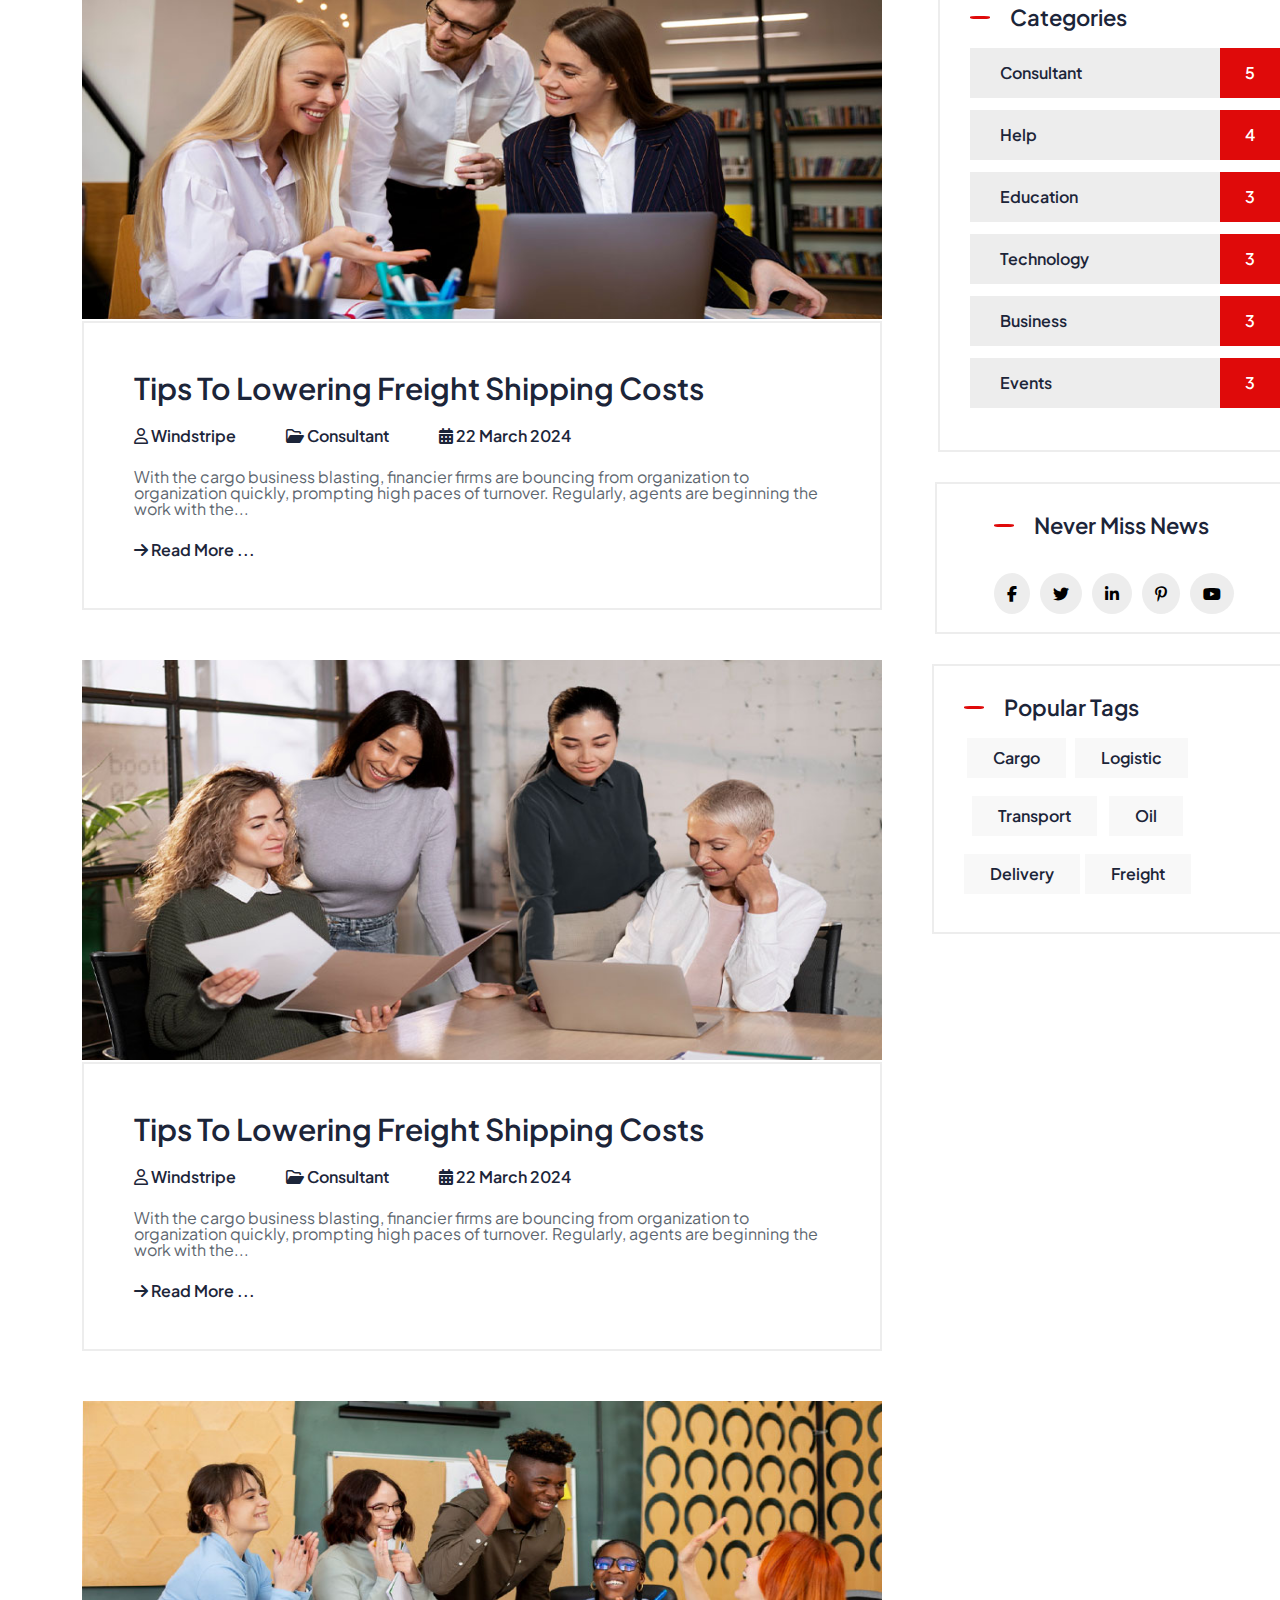
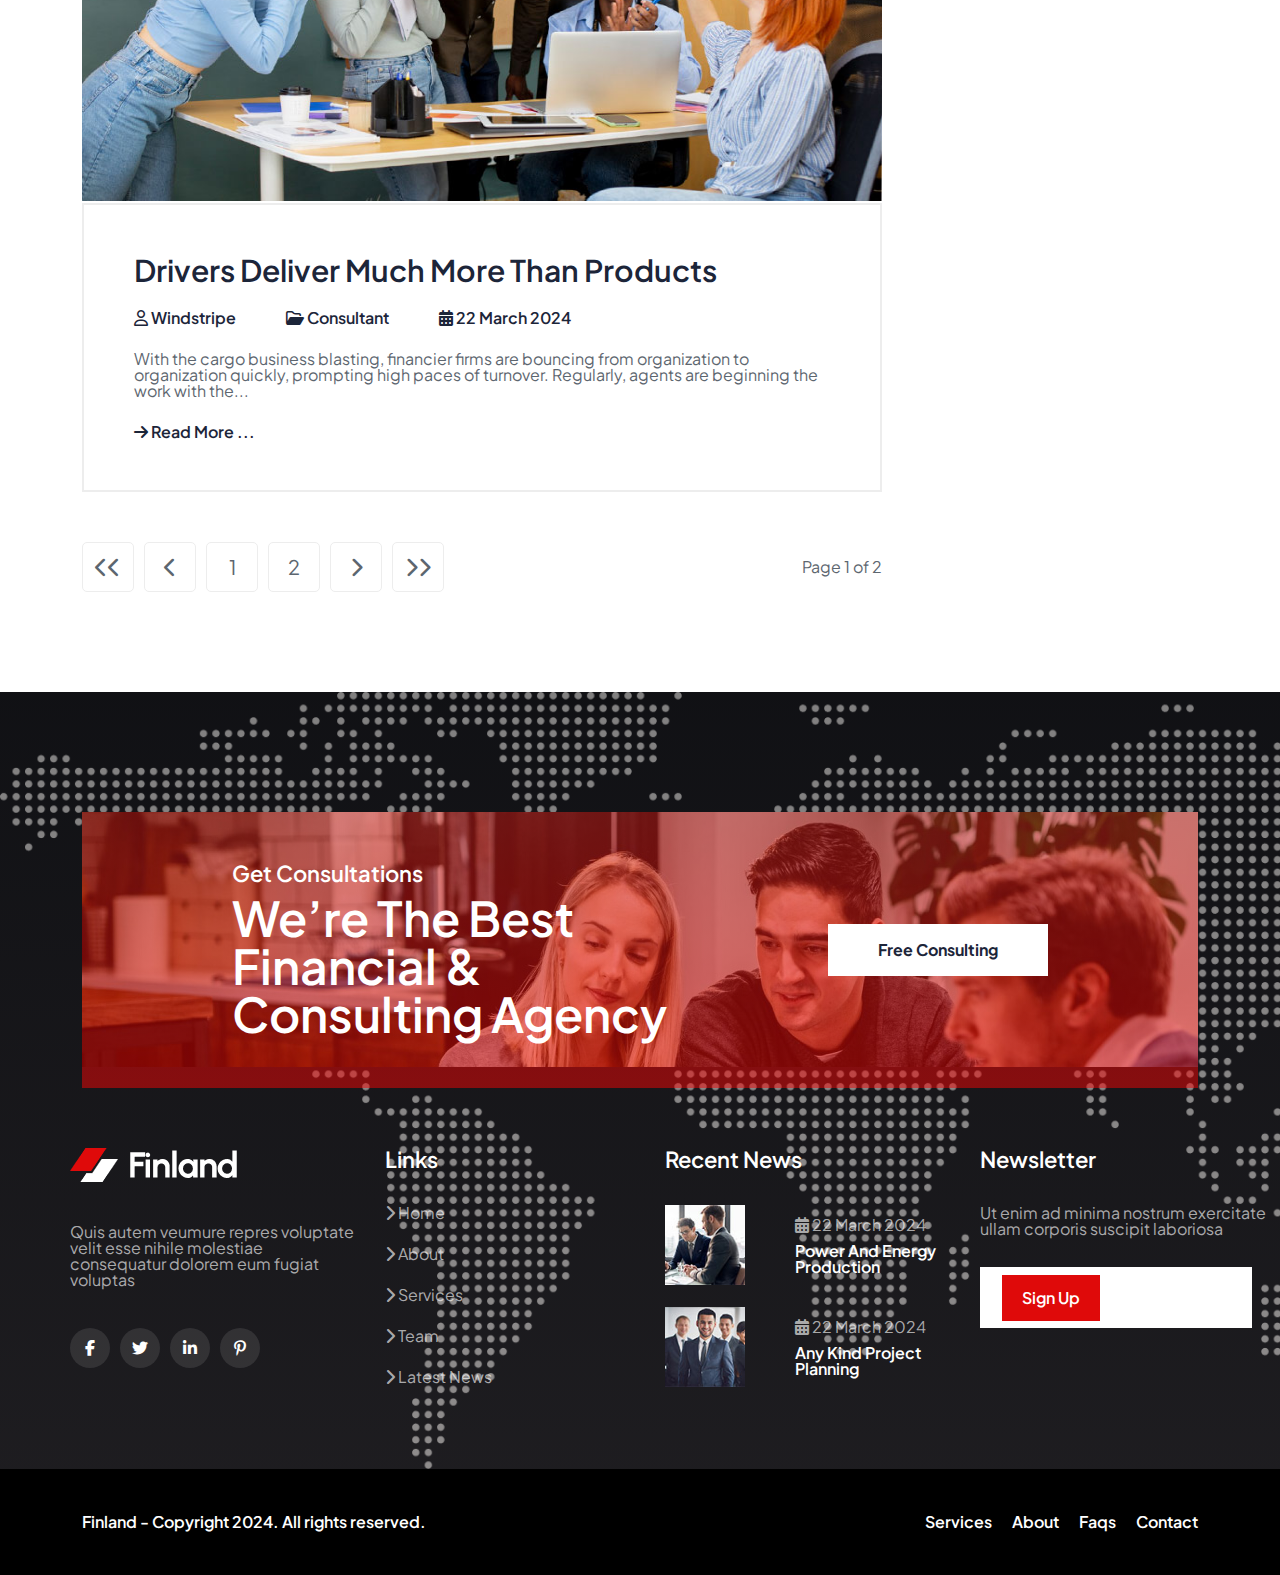
<file: news.html>
<!DOCTYPE html>
<html lang="en">
<head>
    <meta charset="UTF-8" />
    <meta name="viewport" content="width=device-width, initial-scale=1.0" />
    <link rel="preconnect" href="https://fonts.googleapis.com" />
    <link rel="preconnect" href="https://fonts.gstatic.com" crossorigin />
    <link
      href="https://fonts.googleapis.com/css2?family=Plus+Jakarta+Sans:ital,wght@0,200..800;1,200..800&display=swap"
      rel="stylesheet"
    />
    <link
      rel="stylesheet"
      href="https://cdn.jsdelivr.net/npm/swiper@11/swiper-bundle.min.css"
    />
    <link
      rel="stylesheet"
      href="https://cdn.jsdelivr.net/npm/bootstrap@5.3.2/dist/css/bootstrap.min.css"
    />
    <link
      rel="stylesheet"
      href="https://cdnjs.cloudflare.com/ajax/libs/font-awesome/6.5.2/css/all.min.css"
    />
    <link rel="stylesheet" href="/assets/css/reset.css" />
    <link rel="stylesheet" href="/assets/css/style.css" />
    <title>News</title>
</head>
<body>
    <header>
        <div class="top-header">
          <div class="container">
            <div class="top-header-left">
              <span
                ><i class="fa-regular fa-envelope"></i>
                infofinland@gmail.com</span
              >
              <span
                ><i class="fa-solid fa-location-dot"></i> 55 Main Street, 2nd
                block, New York</span
              >
            </div>
            <div class="top-header-right">
              <span
                ><i class="fa-regular fa-clock"></i> Mod-friday, 09am - 05pm</span
              >
              <div class="navbar">
                <a href=""><i class="fa-brands fa-facebook-f"></i></a>
                <a href=""><i class="fa-brands fa-twitter"></i></a>
                <a href=""><i class="fa-brands fa-linkedin-in"></i></a>
                <a href=""><i class="fa-brands fa-pinterest-p"></i></a>
              </div>
            </div>
          </div>
        </div>
        <div class="bottom-header">
          <div class="container">
            <div class="bottom-header-left">
              <a href="index.html">Home</a>
              <a href="aboutus.html">About Us</a>
              <a href="services.html">Service</a>
              <a href="">Pages <i class="fa-solid fa-chevron-down"></i></a>
              <div class="dropdown-menu">
                <a href="projects.html">Projects</a>
                <a href="team.html">Team</a>
              </div>
              <a href="news.html">News</a>
              <a href="contact.html">Contact</a>
            </div>
            <div class="bottom-header-right">
              <div class="phone-num">
                <i class="fa-solid fa-phone-volume"></i>
                <div>
                  <p>Urgent Call</p>
                  <h6>+296 358 700 88</h6>
                </div>
              </div>
              <img src="/assets/images/bar.png" alt="" />
            </div>
          </div>
        </div>
    </header>
    <main>
        <section class="title">
            <h2>News</h2>
            <div class="title-nav">
                <a href="index.html">Home</a>
                /
                <a href="news.html">News</a>
            </div>
        </section>
        <section class="news">
            <div class="container">
              <div class="news-detail">
                    <div class="news-left">
                        <div class="news-left-el">
                            <div class="el-top">
                                <img src="assets/images/hero2.jpg" alt="">
                            </div>
                            <div class="el-bottom">
                                <h2>Helping Companies In Their Green Transition</h2>
                                <div class="el-nav">
                                    <span><i class="fa-regular fa-user"></i>     Windstripe</span>
                                    <span><i class="fa-regular fa-folder-open"></i>     Consultant</span>
                                    <span><i class="fa-solid fa-calendar-days"></i>     22 March 2024</span>
                                </div>
                                <p>With the cargo business blasting, financier firms are bouncing from organization to organization quickly, prompting high paces of turnover. Regularly, agents are beginning the work with the...</p>
                                <a href=""><i class="fa-solid fa-arrow-right"></i>   Read More ...</a>
                            </div>
                        </div>
                        <div class="news-left-el">
                            <div class="el-top">
                                <img src="assets/images/news-img2.jpg" alt="">
                            </div>
                            <div class="el-bottom">
                                <h2>Tips To Lowering Freight Shipping Costs</h2>
                                <div class="el-nav">
                                    <span><i class="fa-regular fa-user"></i>     Windstripe</span>
                                    <span><i class="fa-regular fa-folder-open"></i>     Consultant</span>
                                    <span><i class="fa-solid fa-calendar-days"></i>     22 March 2024</span>
                                </div>
                                <p>With the cargo business blasting, financier firms are bouncing from organization to organization quickly, prompting high paces of turnover. Regularly, agents are beginning the work with the...</p>
                                <a href=""><i class="fa-solid fa-arrow-right"></i>   Read More ...</a>
                            </div>
                        </div>
                        <div class="news-left-el">
                            <div class="el-top">
                                <img src="assets/images/news-img3.jpg" alt="">
                            </div>
                            <div class="el-bottom">
                                <h2>Tips To Lowering Freight Shipping Costs</h2>
                                <div class="el-nav">
                                    <span><i class="fa-regular fa-user"></i>     Windstripe</span>
                                    <span><i class="fa-regular fa-folder-open"></i>     Consultant</span>
                                    <span><i class="fa-solid fa-calendar-days"></i>     22 March 2024</span>
                                </div>
                                <p>With the cargo business blasting, financier firms are bouncing from organization to organization quickly, prompting high paces of turnover. Regularly, agents are beginning the work with the...</p>
                                <a href=""><i class="fa-solid fa-arrow-right"></i>   Read More ...</a>
                            </div>
                        </div>
                        <div class="news-left-el">
                            <div class="el-top">
                                <img src="assets/images/news-img4.jpg" alt="">
                            </div>
                            <div class="el-bottom">
                                <h2>Drivers Deliver Much More Than Products</h2>
                                <div class="el-nav">
                                    <span><i class="fa-regular fa-user"></i>     Windstripe</span>
                                    <span><i class="fa-regular fa-folder-open"></i>     Consultant</span>
                                    <span><i class="fa-solid fa-calendar-days"></i>     22 March 2024</span>
                                </div>
                                <p>With the cargo business blasting, financier firms are bouncing from organization to organization quickly, prompting high paces of turnover. Regularly, agents are beginning the work with the...</p>
                                <a href=""><i class="fa-solid fa-arrow-right"></i>   Read More ...</a>
                            </div>
                        </div>
                        <div class="news-path">
                          <div class="news-path-btns">
                            <button><i class="fa-solid fa-chevron-left"></i><i class="fa-solid fa-chevron-left"></i></button>
                            <button><i class="fa-solid fa-chevron-left"></i></button>
                            <button>1</button>
                            <button>2</button>
                            <button><i class="fa-solid fa-chevron-right"></i></button>
                            <button><i class="fa-solid fa-chevron-right"></i><i class="fa-solid fa-chevron-right"></i></button>
                          </div>
                          <div>Page 1 of 2</div>
                        </div>
                    </div>
                    <div class="news-right">
                        <div class="news-right-search">
                            <div class="search-title">
                                <div class="right-border"></div>
                                <h4>Search</h4>
                            </div>
                            <div class="search-bottom">
                                <input type="text" placeholder="Search ...">
                                <button><i class="fa-solid fa-magnifying-glass"></i></button>
                            </div>
                        </div>
                        <div class="news-right-feeds">
                            <div class="feeds-title">
                                <div class="right-border"></div>
                                <h4>Popular Feeds</h4>
                            </div>
                            <div class="feeds">
                                <div class="feed">
                                    <div class="feed-img">
                                        <img src="/assets/images/feed-img1.jpg" alt="">
                                    </div>
                                    <div class="feed-detail">
                                        <span><i class="fa-solid fa-calendar-days"></i>     22 March 2024</span>
                                        <h6>Power And Energy Production</h6>
                                    </div>
                                </div>
                                <div class="feed-border"></div>
                                <div class="feed">
                                    <div class="feed-img">
                                        <img src="/assets/images/feed-img2.jpg" alt="">
                                    </div>
                                    <div class="feed-detail">
                                        <span><i class="fa-solid fa-calendar-days"></i>     22 March 2024</span>
                                        <h6>Any Kind Project Planning</h6>
                                    </div>
                                </div>
                                <div class="feed-border"></div>
                                <div class="feed">
                                    <div class="feed-img">
                                        <img src="/assets/images/feed-img3.jpg" alt="">
                                    </div>
                                    <div class="feed-detail">
                                        <span><i class="fa-solid fa-calendar-days"></i>     22 March 2024</span>
                                        <h6>Investing In Freight Broker </h6>
                                        <h6>Training</h6>
                                    </div>
                                </div>
                                <div class="feed-border"></div>
                                <div class="feed">
                                    <div class="feed-img">
                                        <img src="/assets/images/feed-img4.jpg" alt="">
                                    </div>
                                    <div class="feed-detail">
                                        <span><i class="fa-solid fa-calendar-days"></i>     22 March 2024</span>
                                        <h6>BUILDING REPAIR & </h6>
                                        <h6>CONSTRUCTION</h6>
                                    </div>
                                </div>
                            </div>
                        </div>
                        <div class="news-categories">
                            <div class="categories-title">
                                <div class="right-border"></div>
                                <h4>Categories</h4>
                            </div>
                            <div class="categories-bottom">
                                <div class="category">
                                    <div class="category-left">
                                        <a href="">Consultant</a>
                                    </div>
                                    <div class="category-right">
                                        <a href="">5</a>
                                    </div>
                                </div>
                                <div class="category">
                                    <div class="category-left">
                                        <a href="">Help</a>
                                    </div>
                                    <div class="category-right">
                                        <a href="">4</a>
                                    </div>
                                </div>
                                <div class="category">
                                    <div class="category-left">
                                        <a href="">Education</a>
                                    </div>
                                    <div class="category-right">
                                        <a href="">3</a>
                                    </div>
                                </div>
                                <div class="category">
                                    <div class="category-left">
                                        <a href="">Technology</a>
                                    </div>
                                    <div class="category-right">
                                        <a href="">3</a>
                                    </div>
                                </div>
                                <div class="category">
                                    <div class="category-left">
                                        <a href="">Business</a>
                                    </div>
                                    <div class="category-right">
                                        <a href="">3</a>
                                    </div>
                                </div>
                                <div class="category">
                                    <div class="category-left">
                                        <a href="">Events</a>
                                    </div>
                                    <div class="category-right">
                                        <a href="">3</a>
                                    </div>
                                </div>
                            </div>
                        </div>
                        <div class="news-right-nav">
                            <div class="nav-title">
                                <div class="right-border"></div>
                                <h4>Never Miss News</h4>
                            </div>
                            <div class="right-nav">
                                <ul>
                                    <li><a href=""><i class="fa-brands fa-facebook-f"></i></a></li>
                                    <li><a href=""><i class="fa-brands fa-twitter"></i></a></li>
                                    <li><a href=""><i class="fa-brands fa-linkedin-in"></i></a></li>
                                    <li><a href=""><i class="fa-brands fa-pinterest-p"></i></a></li>
                                    <li><a href=""><i class="fa-brands fa-youtube"></i></a></li>
                                </ul>
                            </div>
                        </div>
                        <div class="news-tags">
                            <div class="tags-title">
                                <div class="right-border"></div>
                                <h4>Popular Tags</h4>
                            </div>
                            <div class="tags">
                              <div>
                                <div class="tag">
                                  Cargo
                                </div>
                                <div class="tag">
                                  Logistic
                                </div>
                              </div>
                              <div>
                                <div class="tag">
                                  Transport
                                </div>
                                <div class="tag">
                                  Oil
                                </div>
                              </div>
                              <div>
                                <div class="tag">
                                  Delivery
                                </div>
                                <div class="tag">
                                  Freight
                                </div>
                              </div>
                        </div>
                    </div>
              </div>
            </div>
        </section>
    <footer>
        <div class="footer-content">
          <div class="container">
            <div class="footer-content-top">
              <div class="footer-content-top-left">
                <h5>Get Consultations</h5>
                <h2>We’re The Best Financial & Consulting Agency</h2>
              </div>
              <div class="footer-content-top-right">
                <button>Free Consulting</button>
              </div>
            </div>
          </div>
          <div class="container">
            <div class="row">
              <div class="footer-content-bottom">
                <div class="footer-content-bottom-logo col-3">
                  <a href="">
                    <img src="/assets/images/footer-logo.png" alt="" />
                  </a>
                  <p>
                    Quis autem veumure repres voluptate velit esse nihile
                    molestiae consequatur dolorem eum fugiat voluptas
                  </p>
                  <div class="footer-content-bottom-navbar">
                    <a href=""><i class="fa-brands fa-facebook-f"></i></a>
                    <a href=""><i class="fa-brands fa-twitter"></i></a>
                    <a href=""><i class="fa-brands fa-linkedin-in"></i></a>
                    <a href=""><i class="fa-brands fa-pinterest-p"></i></a>
                  </div>
                </div>
                <div class="footer-content-bottom-links col-3">
                  <h4>Links</h4>
                  <ul>
                    <li>
                      <a href="index.html"
                        ><i class="fa-solid fa-chevron-right"></i> Home</a
                      >
                    </li>
                    <li>
                      <a href="aboutus.html"
                        ><i class="fa-solid fa-chevron-right"></i> About</a
                      >
                    </li>
                    <li>
                      <a href="services.html"
                        ><i class="fa-solid fa-chevron-right"></i> Services</a
                      >
                    </li>
                    <li>
                      <a href="team.html"
                        ><i class="fa-solid fa-chevron-right"></i> Team</a
                      >
                    </li>
                    <li>
                      <a href="news.html"
                        ><i class="fa-solid fa-chevron-right"></i> Latest News</a
                      >
                    </li>
                  </ul>
                </div>
                <div class="footer-content-bottom-news col-3">
                  <div class="bottom-news-title">
                    <h4>Recent News</h4>
                  </div>
                  <div class="bottom-news">
                    <div class="bottom-news-img">
                      <img src="/assets/images/footer-news-img.jpg" alt="" />
                    </div>
                    <div class="bottom-news-right">
                      <span
                        ><i class="fa-solid fa-calendar-days"></i> 22 March
                        2024</span
                      >
                      <h4>Power And Energy Production</h4>
                    </div>
                  </div>
                  <div class="bottom-news">
                    <div class="bottom-news-img">
                      <img src="/assets/images/footer-news-img2.jpg" alt="" />
                    </div>
                    <div class="bottom-news-right">
                      <span
                        ><i class="fa-solid fa-calendar-days"></i> 22 March
                        2024</span
                      >
                      <h4>Any Kind Project Planning</h4>
                    </div>
                  </div>
                </div>
                <div class="footer-content-bottom-newsLetter col-3">
                  <h4>Newsletter</h4>
                  <p>
                    Ut enim ad minima nostrum exercitate ullam corporis suscipit
                    laboriosa
                  </p>
                  <div class="subscribe-btn">
                    <input type="email" placeholder="Email" />
                    <button>Sign Up</button>
                  </div>
                </div>
              </div>
            </div>
          </div>
        </div>
        <div class="footer-bottom">
          <div class="container">
            <div class="footer-bottom-content">
              <h4>Finland - Copyright 2024. All rights reserved.</h4>
              <div>
                <ul>
                  <li>
                    <a href="">Services</a>
                  </li>
                  <li>
                    <a href="aboutus.html">About</a>
                  </li>
                  <li>
                    <a href="contact.html">Faqs</a>
                  </li>
                  <li>
                    <a href="contact.html">Contact</a>
                  </li>
                </ul>
              </div>
            </div>
          </div>
        </div>
    </footer>
</body>
</html>
</file>
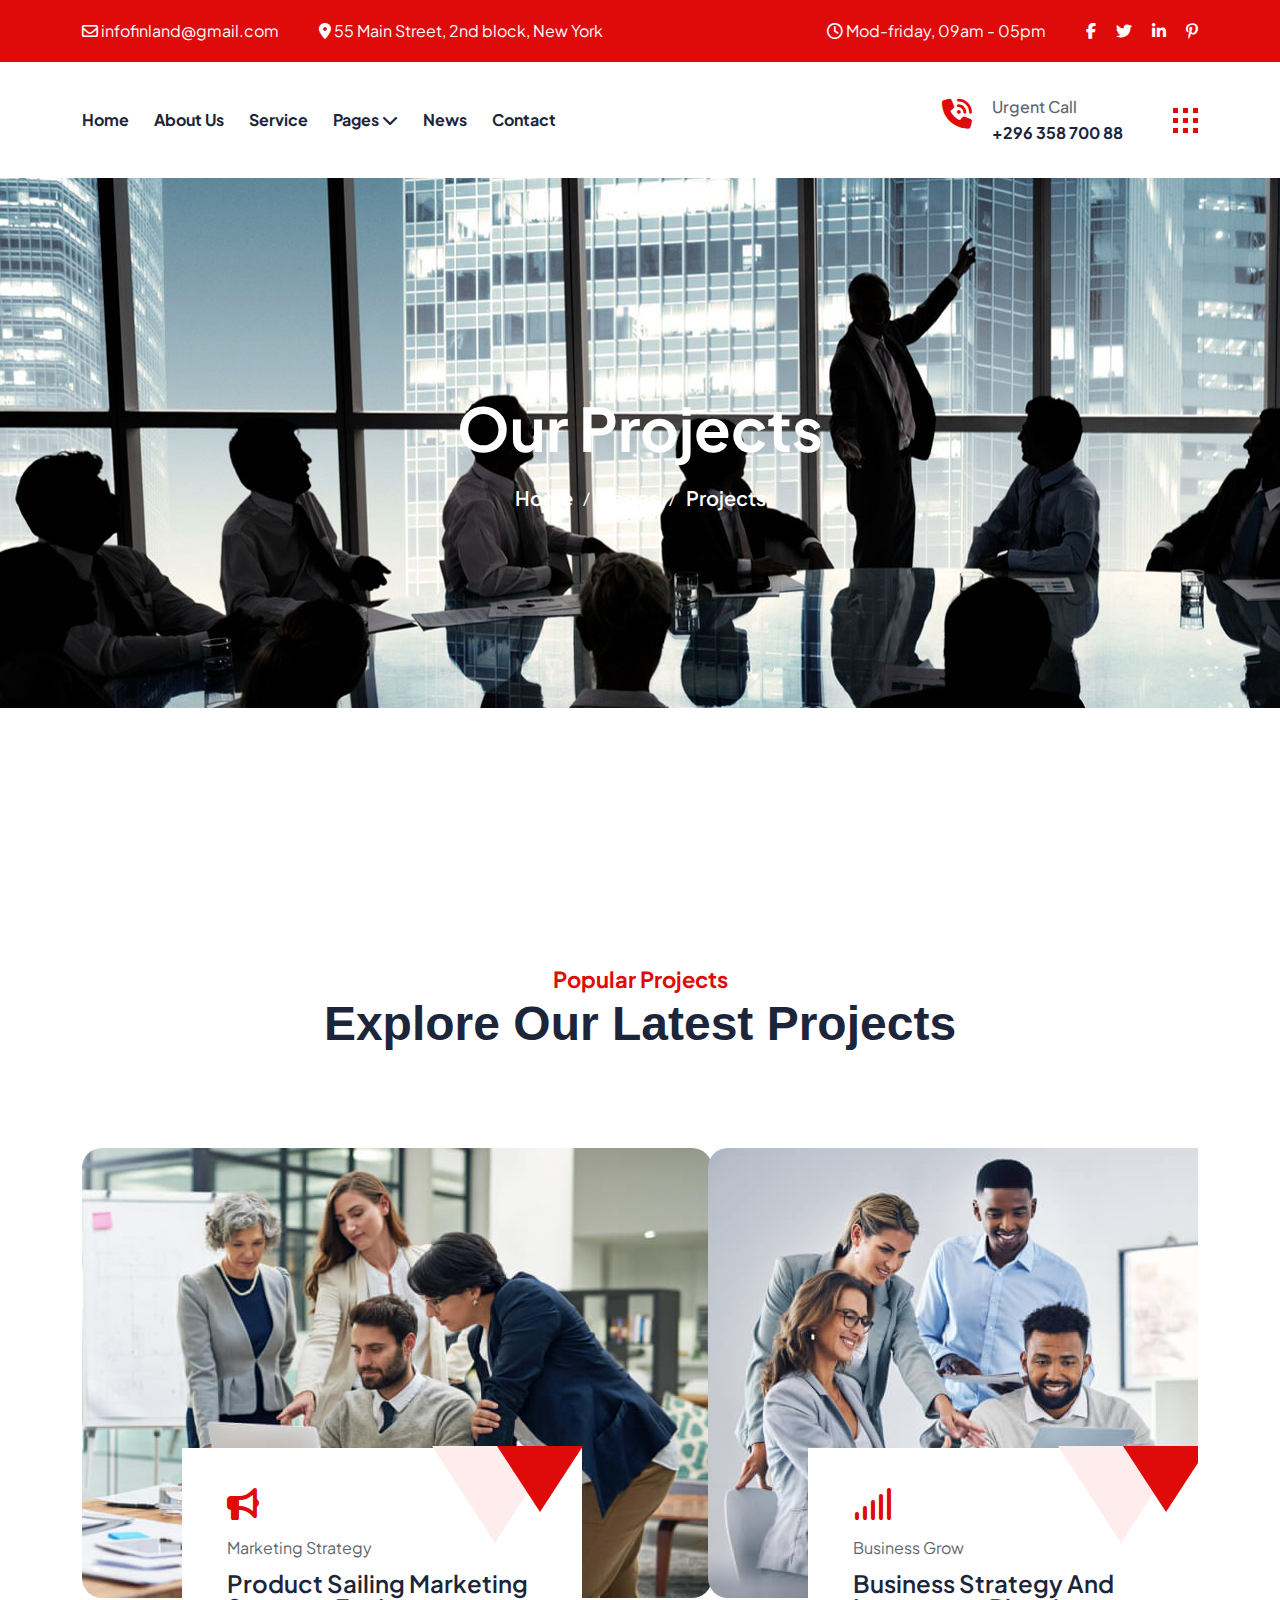
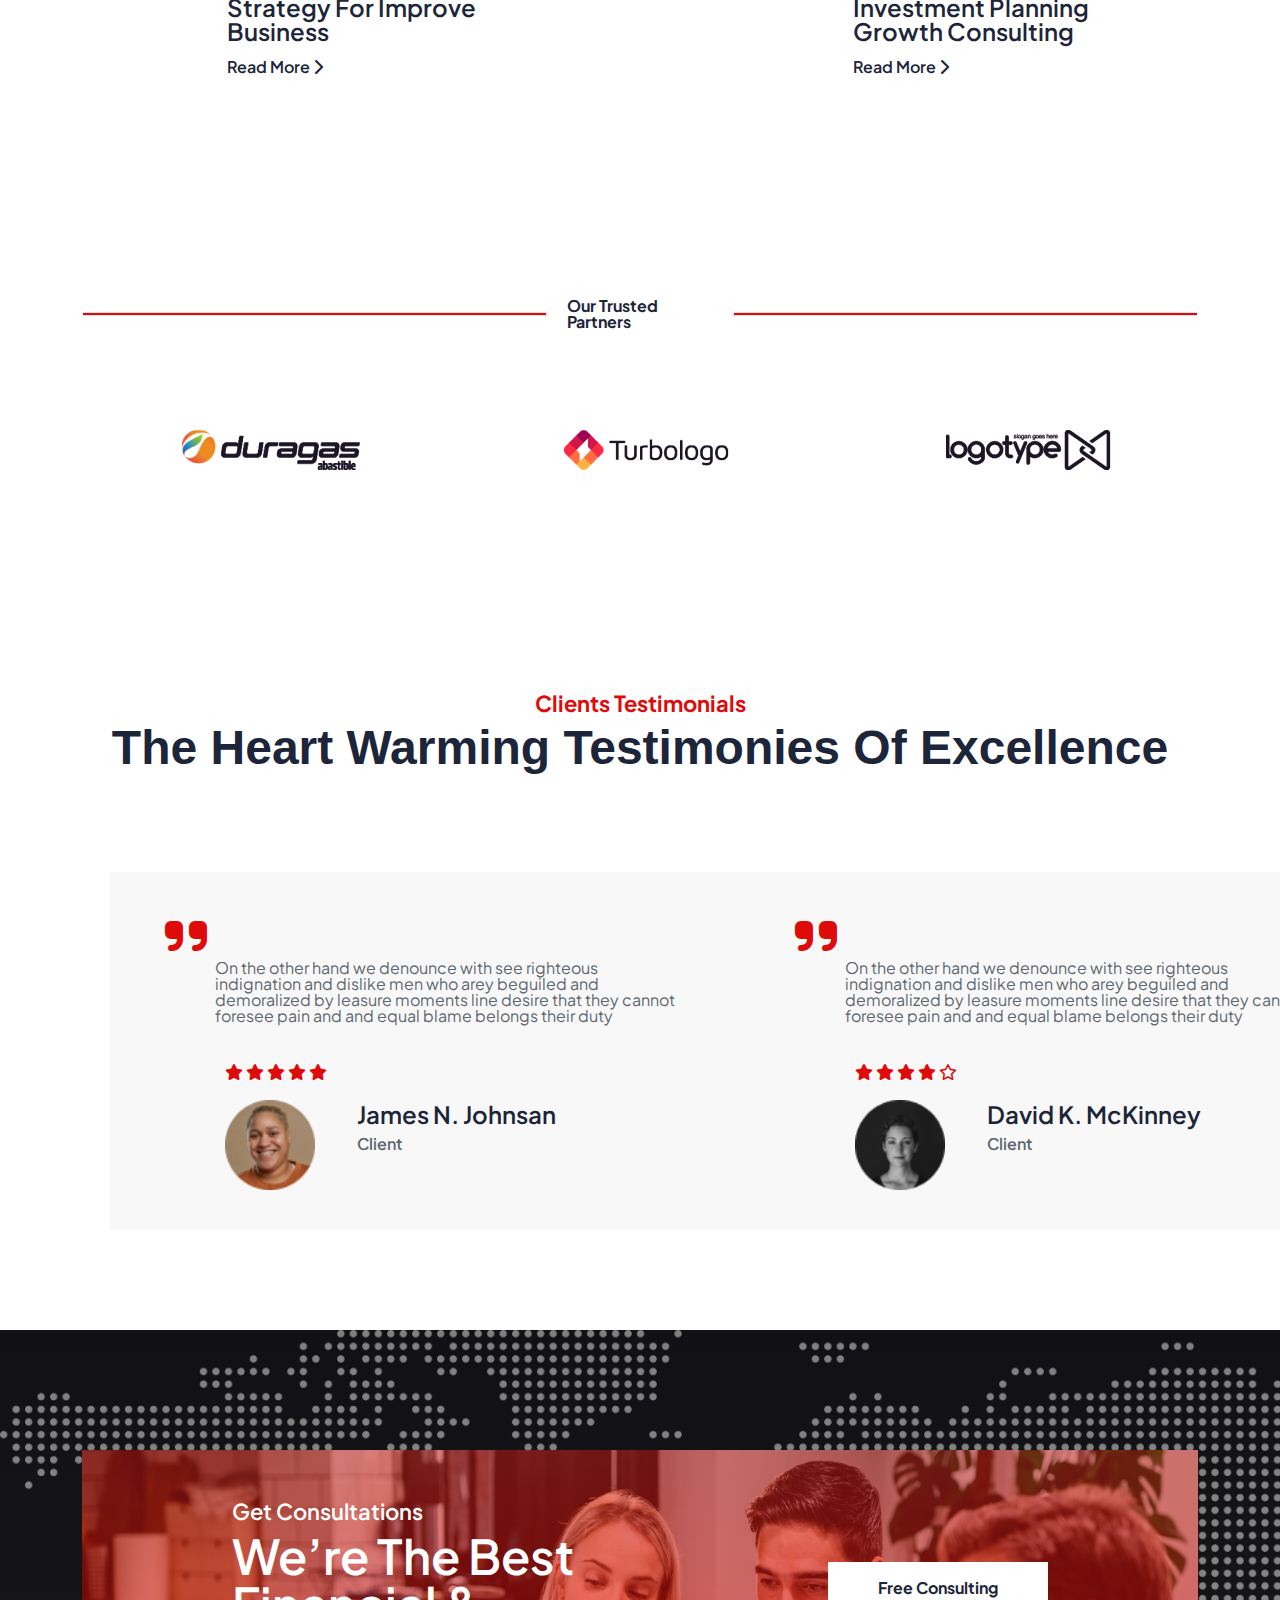
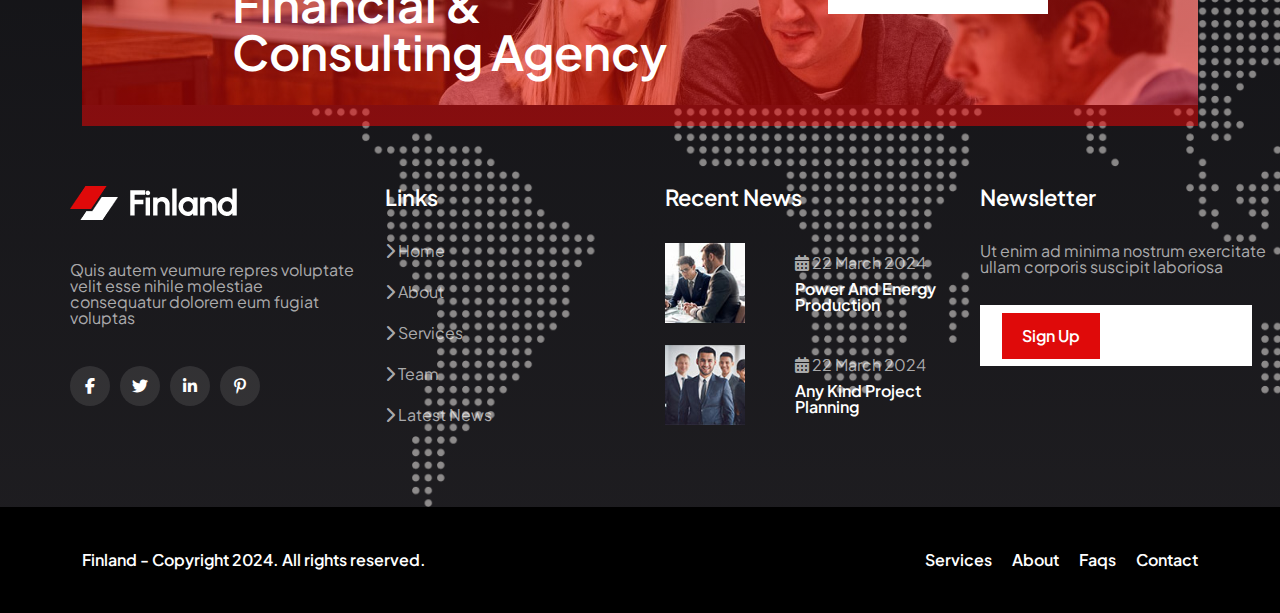
<file: projects.html>
<!DOCTYPE html>
<html lang="en">
<head>
    <meta charset="UTF-8" />
    <meta name="viewport" content="width=device-width, initial-scale=1.0" />
    <link rel="preconnect" href="https://fonts.googleapis.com" />
    <link rel="preconnect" href="https://fonts.gstatic.com" crossorigin />
    <link
      href="https://fonts.googleapis.com/css2?family=Plus+Jakarta+Sans:ital,wght@0,200..800;1,200..800&display=swap"
      rel="stylesheet"
    />
    <link
      rel="stylesheet"
      href="https://cdn.jsdelivr.net/npm/swiper@11/swiper-bundle.min.css"
    />
    <link
      rel="stylesheet"
      href="https://cdn.jsdelivr.net/npm/bootstrap@5.3.2/dist/css/bootstrap.min.css"
    />
    <link
      rel="stylesheet"
      href="https://cdnjs.cloudflare.com/ajax/libs/font-awesome/6.5.2/css/all.min.css"
    />
    <link rel="stylesheet" href="/assets/css/reset.css" />
    <link rel="stylesheet" href="/assets/css/style.css" />
    <title>Projects</title>
</head>
<body>
    <header>
        <div class="top-header">
          <div class="container">
            <div class="top-header-left">
              <span
                ><i class="fa-regular fa-envelope"></i>
                infofinland@gmail.com</span
              >
              <span
                ><i class="fa-solid fa-location-dot"></i> 55 Main Street, 2nd
                block, New York</span
              >
            </div>
            <div class="top-header-right">
              <span
                ><i class="fa-regular fa-clock"></i> Mod-friday, 09am - 05pm</span
              >
              <div class="navbar">
                <a href=""><i class="fa-brands fa-facebook-f"></i></a>
                <a href=""><i class="fa-brands fa-twitter"></i></a>
                <a href=""><i class="fa-brands fa-linkedin-in"></i></a>
                <a href=""><i class="fa-brands fa-pinterest-p"></i></a>
              </div>
            </div>
          </div>
        </div>
        <div class="bottom-header">
          <div class="container">
            <div class="bottom-header-left">
              <a href="index.html">Home</a>
              <a href="aboutus.html">About Us</a>
              <a href="services.html">Service</a>
              <a href="">Pages <i class="fa-solid fa-chevron-down"></i></a>
              <div class="dropdown-menu">
                <a href="projects.html">Projects</a>
                <a href="team.html">Team</a>
              </div>
              <a href="news.html">News</a>
              <a href="contact.html">Contact</a>
            </div>
            <div class="bottom-header-right">
              <div class="phone-num">
                <i class="fa-solid fa-phone-volume"></i>
                <div>
                  <p>Urgent Call</p>
                  <h6>+296 358 700 88</h6>
                </div>
              </div>
              <img src="/assets/images/bar.png" alt="" />
            </div>
          </div>
        </div>
    </header>
    <main>
        <section class="title">
            <h2>Our Projects</h2>
            <div class="title-nav">
                <a href="index.html">Home</a>
                /
                <a href="projects.html">Pages</a>
                /
                <a href="projects.html">Projects</a>
            </div>
        </section>
        <section class="explore">
            <div class="explore-title">
              <h5>Popular Projects</h5>
              <h2>Explore Our Latest Projects</h2>
            </div>
            <div class="explore-slider">
              <div class="container">
                <div class="swiper mySwiper">
                  <div class="swiper-wrapper">
                    <div class="swiper-slide">
                      <div class="explore-slide col-6">
                        <div class="explore-slide-img">
                          <img src="/assets/images/explore-us-img.jpg" alt="">
                        </div>
                        <div class="explore-us-detail">
                          <div class="explore-slide-icon">
                            <i class="fa-solid fa-bullhorn"></i>
                          </div>
                          <div class="explore-bg-img">
                            <img src="/assets/images/explore bg image.png" alt="">
                          </div>
                          <p>Marketing Strategy</p>
                          <h3><a href="">Product Sailing Marketing Strategy For Improve Business</a></h3>
                          <a href="">Read More <i class="fa-solid fa-chevron-right"></i></a>
                        </div>
                      </div>
                      <div class="explore-slide col-6">
                        <div class="explore-slide-img">
                          <img src="/assets/images/project1.jpg" alt="">
                        </div>
                        <div class="explore-us-detail">
                          <div class="explore-slide-icon">
                            <i class="fa-solid fa-signal"></i>
                          </div>
                          <div class="explore-bg-img">
                            <img src="/assets/images/explore bg image.png" alt="">
                          </div>
                          <p>Business Grow</p>
                          <h3><a href="">Business Strategy And Investment Planning Growth Consulting</a></h3>
                          <a href="">Read More <i class="fa-solid fa-chevron-right"></i></a>
                        </div>
                      </div>
                    </div>
                  </div>
                </div>
              </div>
            </div>
        </section>
        <section class="partners">
            <div class="container">
              <div class="partners-top">
                <div class="border"></div>
                <h6>Our Trusted Partners</h6>
                <div class="border"></div>
              </div>
              <div class="partners-bottom">
                <div class="swiper mySwiper">
                  <div class="swiper-wrapper">
                    <div class="swiper-slide">
                      <img src="/assets/images/partner logo 1.png" alt="" />
                    </div>
                    <div class="swiper-slide">
                      <img src="/assets/images/partner logo 2.png" alt="" />
                    </div>
                    <div class="swiper-slide">
                      <img src="/assets/images/partner logo 3.png" alt="" />
                    </div>
                    <div class="swiper-slide">
                      <img src="/assets/images/partner logo 4.png" alt="" />
                    </div>
                    <div class="swiper-slide">
                      <img src="/assets/images/partner logo 5.png" alt="" />
                    </div>
                  </div>
                </div>
              </div>
            </div>
        </section>
        <section class="clients">
            <div class="clients-title">
                <h5>Clients Testimonials</h5>
                <h2>The Heart Warming Testimonies Of Excellence</h2>
            </div>
            <div class="clients-reviews">
                <div class="client-review">
                    <div class="client-review-title">
                        <i class="fa-solid fa-quote-right"></i>
                        <h5>
                          On the other hand we denounce with see righteous indignation
                          and dislike men who arey beguiled and demoralized by leasure
                          moments line desire that they cannot foresee pain and and
                          equal blame belongs their duty
                        </h5>
                    </div>
                    <div class="client-review-bottom">
                        <div class="client-review-bottom-img">
                            <div class="clients-review-stars">
                                <i class="fa-solid fa-star"></i>
                                <i class="fa-solid fa-star"></i>
                                <i class="fa-solid fa-star"></i>
                                <i class="fa-solid fa-star"></i>
                                <i class="fa-solid fa-star"></i>
                            </div>
                            <img src="/assets/images/reviews-img.png" alt="" />
                        </div>
                        <div class="client-review-bottom-name">
                            <h5>James N. Johnsan</h5>
                            <p>Client</p>
                        </div>
                    </div>
                </div>
                <div class="client-review">
                    <div class="client-review-title">
                        <i class="fa-solid fa-quote-right"></i>
                        <h5>
                          On the other hand we denounce with see righteous indignation
                          and dislike men who arey beguiled and demoralized by leasure
                          moments line desire that they cannot foresee pain and and
                          equal blame belongs their duty
                        </h5>
                    </div>
                    <div class="client-review-bottom">
                        <div class="client-review-bottom-img">
                            <div class="clients-review-stars">
                                <i class="fa-solid fa-star"></i>
                                <i class="fa-solid fa-star"></i>
                                <i class="fa-solid fa-star"></i>
                                <i class="fa-solid fa-star"></i>
                                <i class="fa-regular fa-star"></i>
                            </div>
                            <img src="/assets/images/client2.png" alt="" />
                        </div>
                        <div class="client-review-bottom-name">
                            <h5>David K. McKinney</h5>
                            <p>Client</p>
                        </div>
                    </div>
                </div>
            </div>
        </section>
    <footer>
        <div class="footer-content">
          <div class="container">
            <div class="footer-content-top">
              <div class="footer-content-top-left">
                <h5>Get Consultations</h5>
                <h2>We’re The Best Financial & Consulting Agency</h2>
              </div>
              <div class="footer-content-top-right">
                <button>Free Consulting</button>
              </div>
            </div>
          </div>
          <div class="container">
            <div class="row">
              <div class="footer-content-bottom">
                <div class="footer-content-bottom-logo col-3">
                  <a href="">
                    <img src="/assets/images/footer-logo.png" alt="" />
                  </a>
                  <p>
                    Quis autem veumure repres voluptate velit esse nihile
                    molestiae consequatur dolorem eum fugiat voluptas
                  </p>
                  <div class="footer-content-bottom-navbar">
                    <a href=""><i class="fa-brands fa-facebook-f"></i></a>
                    <a href=""><i class="fa-brands fa-twitter"></i></a>
                    <a href=""><i class="fa-brands fa-linkedin-in"></i></a>
                    <a href=""><i class="fa-brands fa-pinterest-p"></i></a>
                  </div>
                </div>
                <div class="footer-content-bottom-links col-3">
                  <h4>Links</h4>
                  <ul>
                    <li>
                      <a href="index.html"
                        ><i class="fa-solid fa-chevron-right"></i> Home</a
                      >
                    </li>
                    <li>
                      <a href="aboutus.html"
                        ><i class="fa-solid fa-chevron-right"></i> About</a
                      >
                    </li>
                    <li>
                      <a href="services.html"
                        ><i class="fa-solid fa-chevron-right"></i> Services</a
                      >
                    </li>
                    <li>
                      <a href="team.html"
                        ><i class="fa-solid fa-chevron-right"></i> Team</a
                      >
                    </li>
                    <li>
                      <a href="news.html"
                        ><i class="fa-solid fa-chevron-right"></i> Latest News</a
                      >
                    </li>
                  </ul>
                </div>
                <div class="footer-content-bottom-news col-3">
                  <div class="bottom-news-title">
                    <h4>Recent News</h4>
                  </div>
                  <div class="bottom-news">
                    <div class="bottom-news-img">
                      <img src="/assets/images/footer-news-img.jpg" alt="" />
                    </div>
                    <div class="bottom-news-right">
                      <span
                        ><i class="fa-solid fa-calendar-days"></i> 22 March
                        2024</span
                      >
                      <h4>Power And Energy Production</h4>
                    </div>
                  </div>
                  <div class="bottom-news">
                    <div class="bottom-news-img">
                      <img src="/assets/images/footer-news-img2.jpg" alt="" />
                    </div>
                    <div class="bottom-news-right">
                      <span
                        ><i class="fa-solid fa-calendar-days"></i> 22 March
                        2024</span
                      >
                      <h4>Any Kind Project Planning</h4>
                    </div>
                  </div>
                </div>
                <div class="footer-content-bottom-newsLetter col-3">
                  <h4>Newsletter</h4>
                  <p>
                    Ut enim ad minima nostrum exercitate ullam corporis suscipit
                    laboriosa
                  </p>
                  <div class="subscribe-btn">
                    <input type="email" placeholder="Email" />
                    <button>Sign Up</button>
                  </div>
                </div>
              </div>
            </div>
          </div>
        </div>
        <div class="footer-bottom">
          <div class="container">
            <div class="footer-bottom-content">
              <h4>Finland - Copyright 2024. All rights reserved.</h4>
              <div>
                <ul>
                  <li>
                    <a href="">Services</a>
                  </li>
                  <li>
                    <a href="aboutus.html">About</a>
                  </li>
                  <li>
                    <a href="contact.html">Faqs</a>
                  </li>
                  <li>
                    <a href="contact.html">Contact</a>
                  </li>
                </ul>
              </div>
            </div>
          </div>
        </div>
    </footer>
    <script src="https://cdn.jsdelivr.net/npm/swiper@11/swiper-bundle.min.js"></script>
    <script src="/assets/js/script.js"></script>
</body>
</html>
</file>
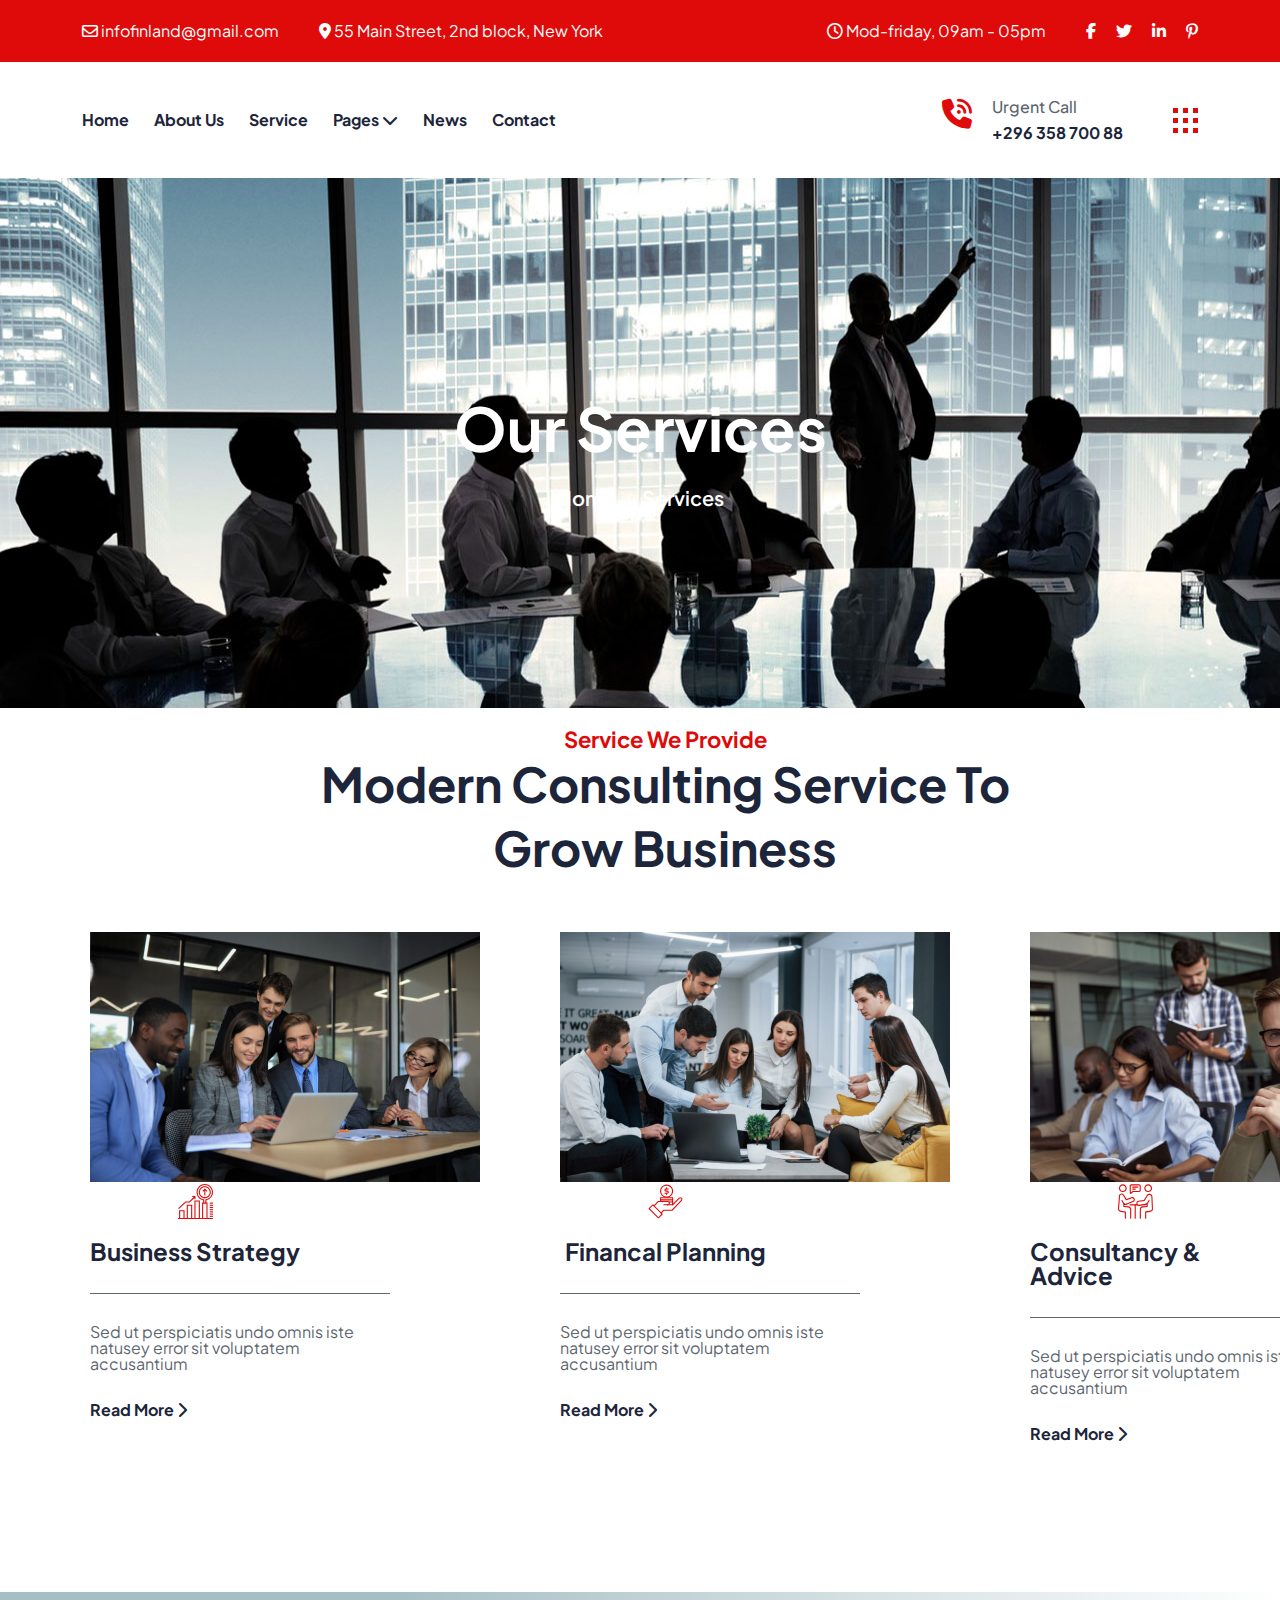
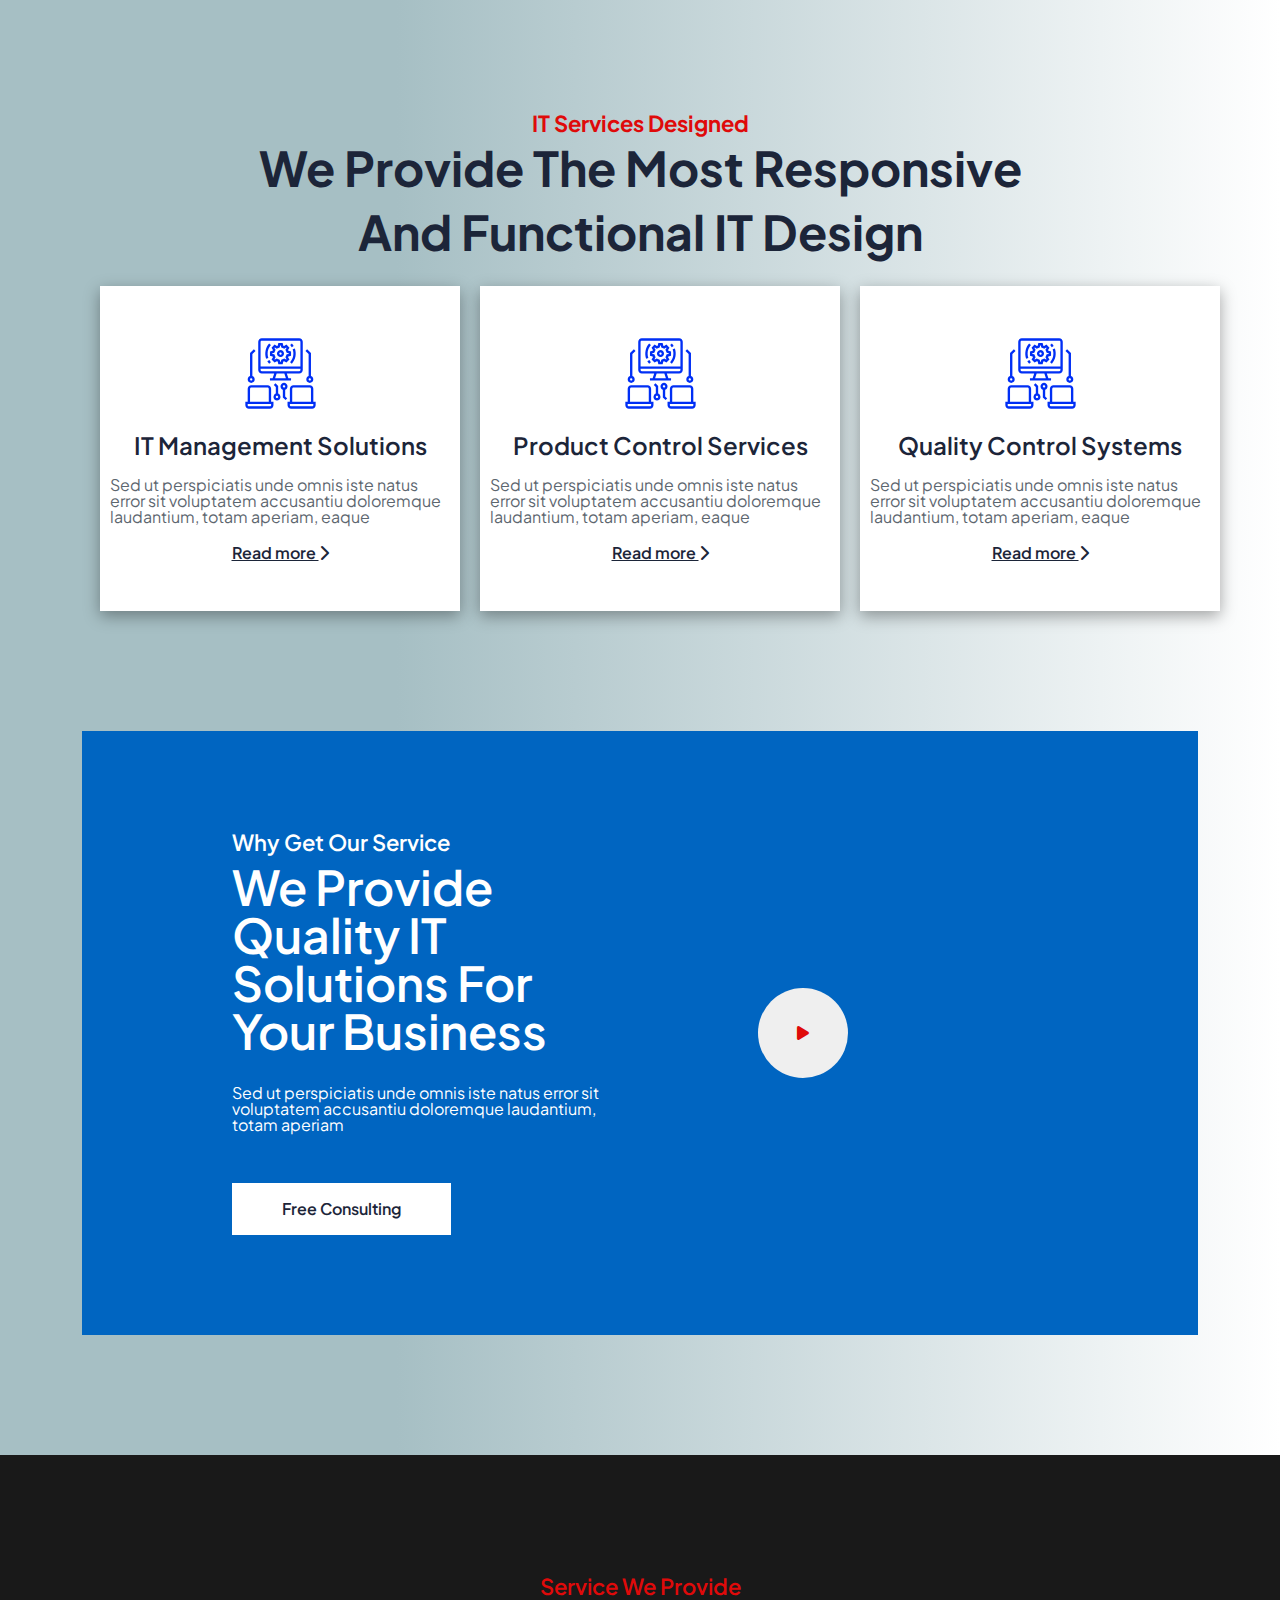
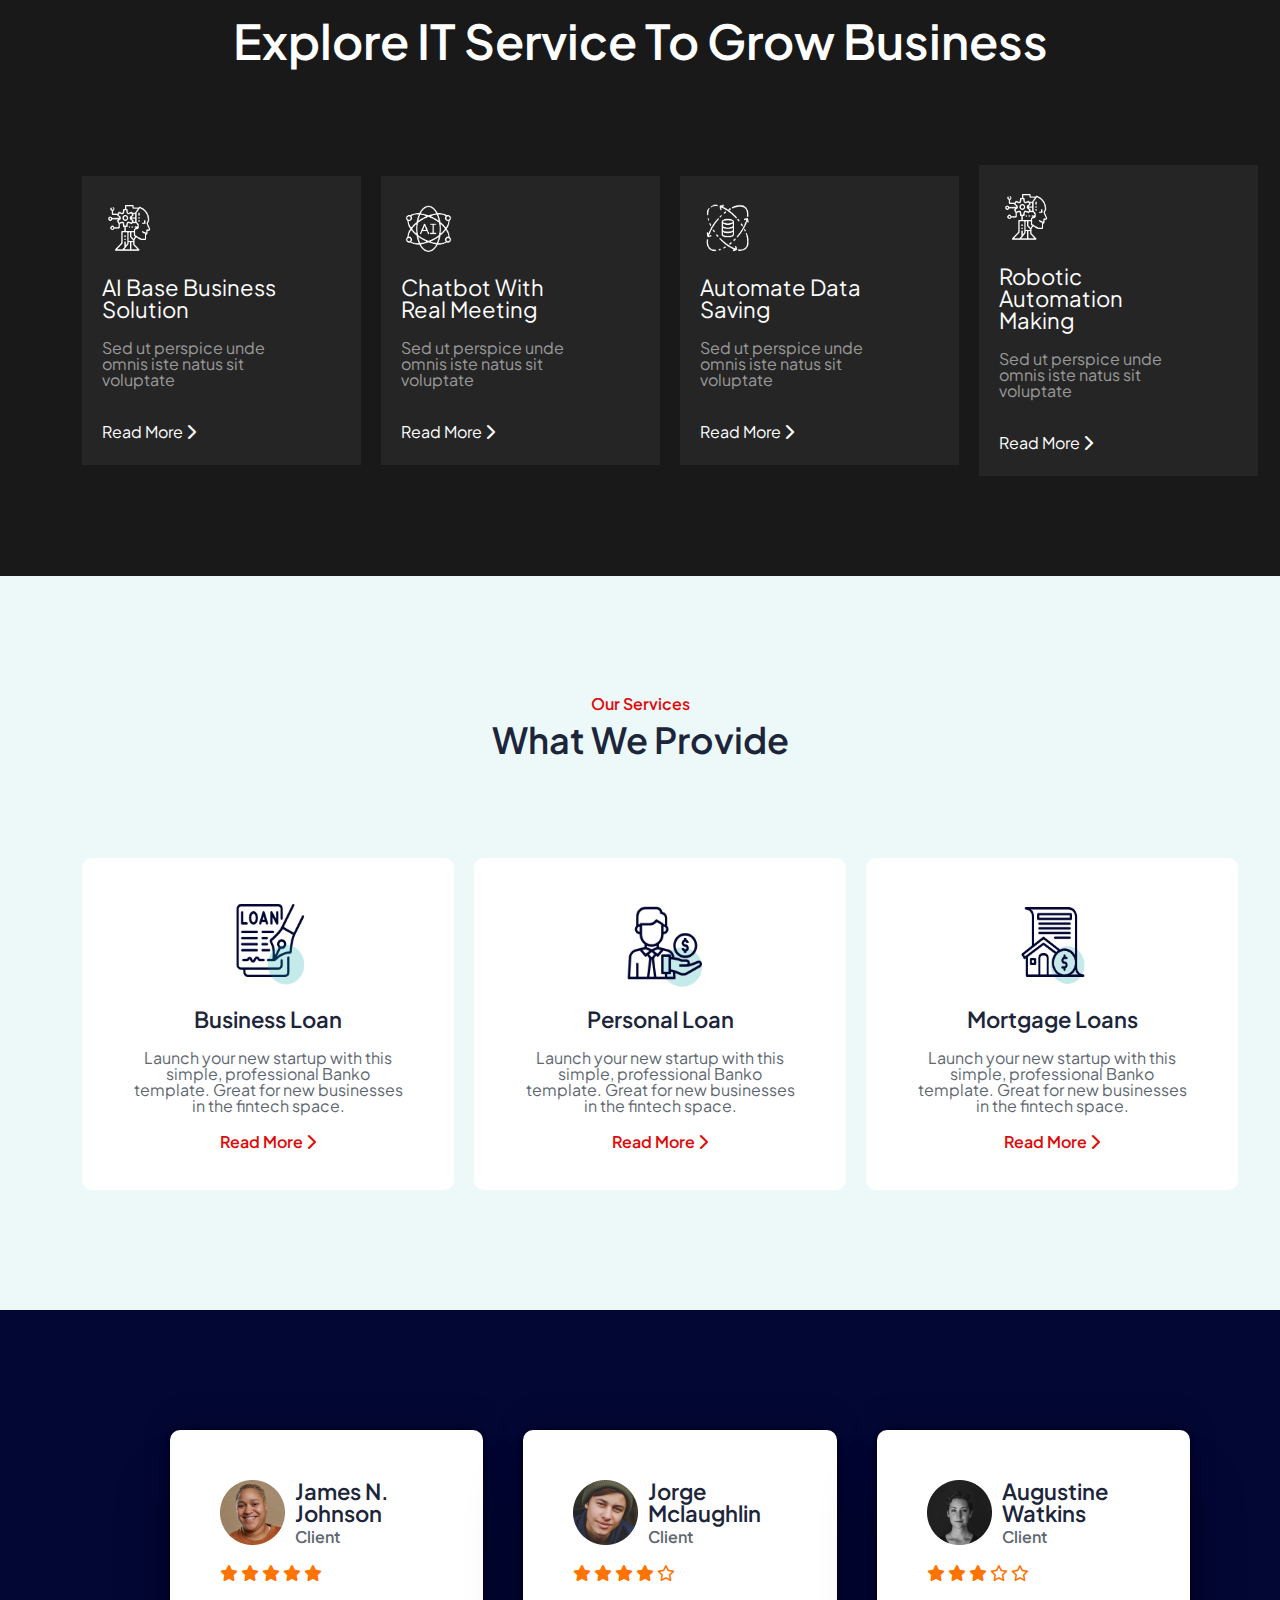
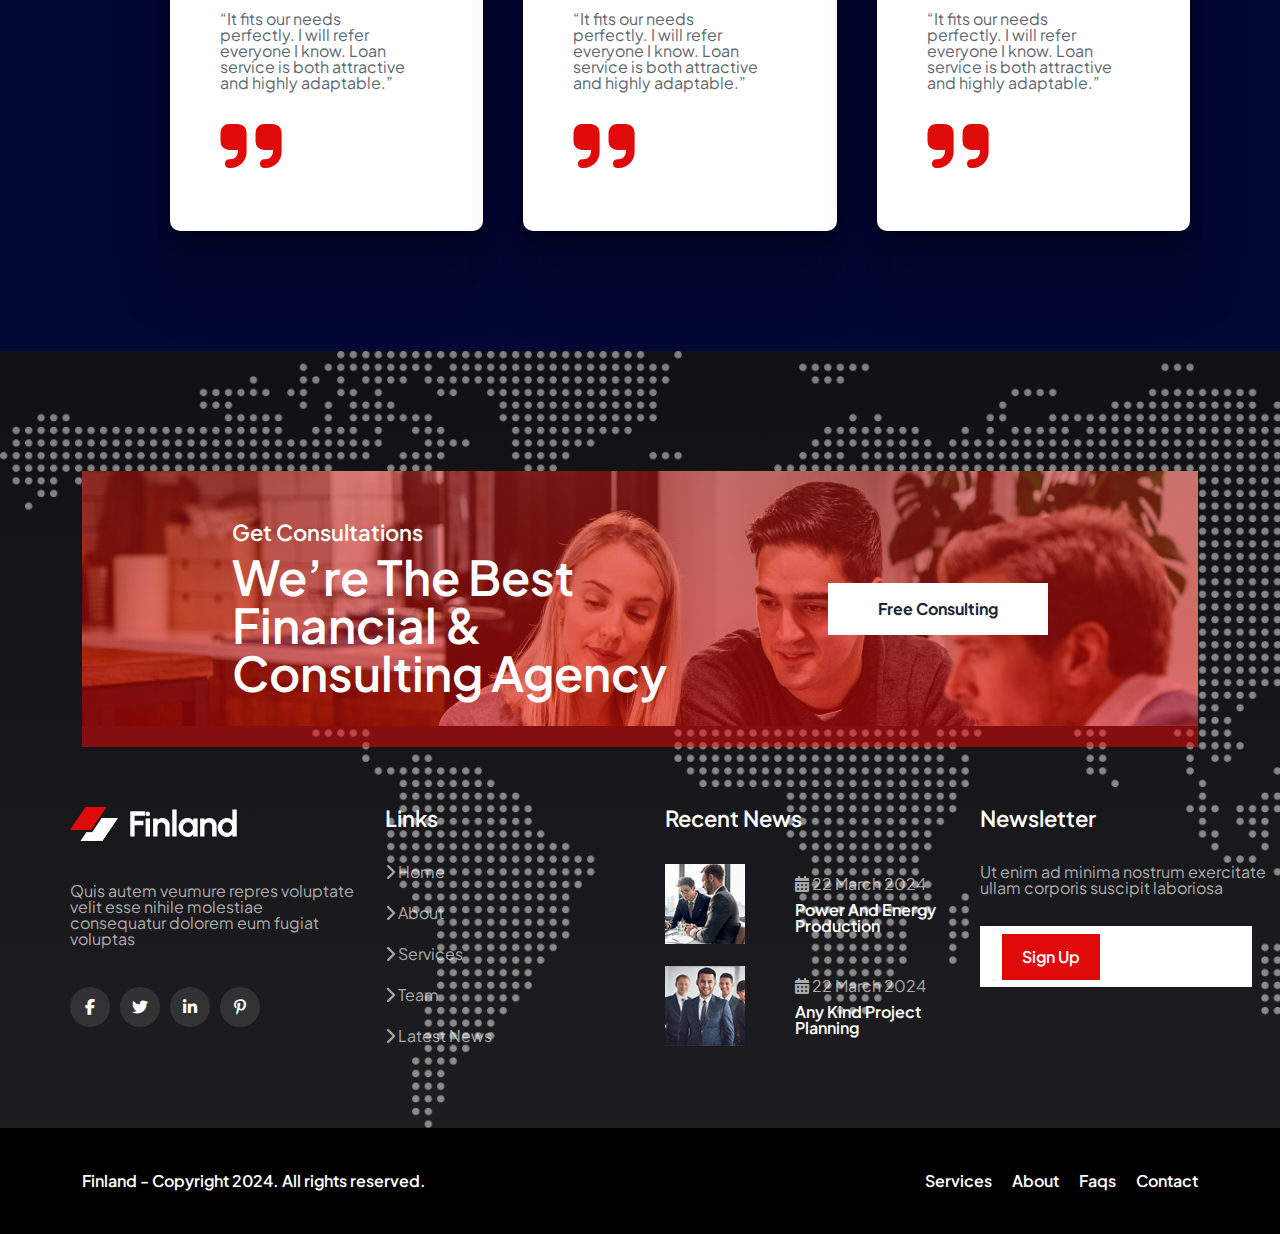
<file: services.html>
<!DOCTYPE html>
<html lang="en">
<head>
    <meta charset="UTF-8" />
    <meta name="viewport" content="width=device-width, initial-scale=1.0" />
    <link rel="preconnect" href="https://fonts.googleapis.com" />
    <link rel="preconnect" href="https://fonts.gstatic.com" crossorigin />
    <link
      href="https://fonts.googleapis.com/css2?family=Plus+Jakarta+Sans:ital,wght@0,200..800;1,200..800&display=swap"
      rel="stylesheet"
    />
    <link
      rel="stylesheet"
      href="https://cdn.jsdelivr.net/npm/swiper@11/swiper-bundle.min.css"
    />
    <link
      rel="stylesheet"
      href="https://cdn.jsdelivr.net/npm/bootstrap@5.3.2/dist/css/bootstrap.min.css"
    />
    <link
      rel="stylesheet"
      href="https://cdnjs.cloudflare.com/ajax/libs/font-awesome/6.5.2/css/all.min.css"
    />
    <link rel="stylesheet" href="/assets/css/reset.css" />
    <link rel="stylesheet" href="/assets/css/style.css" />
    <title>Services</title>
</head>
<body>
    <header>
      <div class="top-header">
          <div class="container">
            <div class="top-header-left">
              <span
                ><i class="fa-regular fa-envelope"></i>
                infofinland@gmail.com</span
              >
              <span
                ><i class="fa-solid fa-location-dot"></i> 55 Main Street, 2nd
                block, New York</span
              >
            </div>
            <div class="top-header-right">
              <span
                ><i class="fa-regular fa-clock"></i> Mod-friday, 09am - 05pm</span
              >
              <div class="navbar">
                <a href=""><i class="fa-brands fa-facebook-f"></i></a>
                <a href=""><i class="fa-brands fa-twitter"></i></a>
                <a href=""><i class="fa-brands fa-linkedin-in"></i></a>
                <a href=""><i class="fa-brands fa-pinterest-p"></i></a>
              </div>
            </div>
          </div>
      </div>
      <div class="bottom-header">
          <div class="container">
            <div class="bottom-header-left">
              <a href="index.html">Home</a>
              <a href="aboutus.html">About Us</a>
              <a href="services.html">Service</a>
              <a href="">Pages <i class="fa-solid fa-chevron-down"></i></a>
              <div class="dropdown-menu">
                <a href="projects.html">Projects</a>
                <a href="team.html">Team</a>
              </div>
              <a href="news.html">News</a>
              <a href="contact.html">Contact</a>
            </div>
            <div class="bottom-header-right">
              <div class="phone-num">
                <i class="fa-solid fa-phone-volume"></i>
                <div>
                  <p>Urgent Call</p>
                  <h6>+296 358 700 88</h6>
                </div>
              </div>
              <img src="/assets/images/bar.png" alt="" />
            </div>
          </div>
      </div>
    </header>
    <main>
      <section class="title">
            <h2>Our Services</h2>
            <div class="title-nav">
                <a href="index.html">Home</a>
                /
                <a href="services.html">Services</a>
            </div>
      </section>
      <section class="service">
            <div class="service-title">
              <h5>Service We Provide</h5>
              <div>
                <h2>Modern Consulting Service To</h2>
                <br />
                <h2>Grow Business</h2>
              </div>
            </div>
            <div class="service-els">
                <div class="service-el">
                    <div class="service-img">
                        <img src="/assets/images/service1.jpg" alt="" />
                    </div>
                    <div class="service-content">
                        <div class="service-title">
                          <img src="/assets/images/services-icon.svg" alt="" />
                          <a href="">Business Strategy</a>
                        </div>
                        <div class="service-desc">
                          <p>
                            Sed ut perspiciatis undo omnis iste natusey error sit
                            voluptatem accusantium
                          </p>
                        </div>
                        <div class="service-nav">
                          <a href=""
                            >Read More <i class="fa-solid fa-chevron-right"></i
                          ></a>
                        </div>
                    </div>
                </div>
                <div class="service-el">
                    <div class="service-img">
                        <img src="/assets/images/service2.jpg" alt="" />
                    </div>
                    <div class="service-content">
                        <div class="service-title">
                            <img src="/assets/images/services-icon2.svg" alt="" />
                            <a href="">Financal Planning</a>
                        </div>
                        <div class="service-desc">
                          <p>
                            Sed ut perspiciatis undo omnis iste natusey error sit
                            voluptatem accusantium
                          </p>
                        </div>
                        <div class="service-nav">
                          <a href=""
                            >Read More <i class="fa-solid fa-chevron-right"></i
                          ></a>
                        </div>
                    </div>
                </div>
                <div class="service-el">
                    <div class="service-img">
                        <img src="/assets/images/service3.jpg" alt="" />
                    </div>
                    <div class="service-content">
                        <div class="service-title">
                            <img src="/assets/images/services-icon3.svg" alt="" />
                            <a href="">Consultancy & Advice</a>
                        </div>
                        <div class="service-desc">
                          <p>
                            Sed ut perspiciatis undo omnis iste natusey error sit
                            voluptatem accusantium
                          </p>
                        </div>
                        <div class="service-nav">
                          <a href=""
                            >Read More <i class="fa-solid fa-chevron-right"></i
                          ></a>
                        </div>
                    </div>
                </div>
            </div>
      </section>
      <section class="IT-services">
            <div class="IT-services-title">
                <h5>IT Services Designed</h5>
                <div>
                  <h2>We Provide The Most Responsive</h2>
                  <br />
                  <h2>And Functional IT Design</h2>
                </div>
            </div>
            <div class="IT-services-els">
                <div class="IT-services-el col-4">
                    <div class="IT-services-icon">
                        <img src="/assets/images/IT-icon.svg" alt="">
                    </div>
                    <div class="IT-services-det">
                        <h2>IT Management Solutions</h2>
                        <p>Sed ut perspiciatis unde omnis iste natus error sit voluptatem accusantiu doloremque laudantium, totam aperiam, eaque</p>
                        <a href="">Read more <i class="fa-solid fa-chevron-right"></i>  </a>
                    </div>
                </div>
                <div class="IT-services-el col-4">
                    <div class="IT-services-icon">
                        <img src="/assets/images/IT-icon.svg" alt="">
                    </div>
                    <div class="IT-services-det">
                        <h2>Product Control Services</h2>
                        <p>Sed ut perspiciatis unde omnis iste natus error sit voluptatem accusantiu doloremque laudantium, totam aperiam, eaque</p>
                        <a href="">Read more <i class="fa-solid fa-chevron-right"></i>  </a>
                    </div>
                </div>
                <div class="IT-services-el col-4">
                    <div class="IT-services-icon">
                        <img src="/assets/images/IT-icon.svg" alt="">
                    </div>
                    <div class="IT-services-det">
                        <h2>Quality Control Systems</h2>
                        <p>Sed ut perspiciatis unde omnis iste natus error sit voluptatem accusantiu doloremque laudantium, totam aperiam, eaque</p>
                        <a href="">Read more <i class="fa-solid fa-chevron-right"></i>  </a>
                    </div>
                </div>
            </div>
      </section>
      <section class="why-our-services">
        <div class="container">
          <div class="our-services">
            <div class="our-services-left">
              <h4>Why Get Our Service</h4>
              <h2>We Provide Quality IT Solutions For Your Business</h2>
              <p>Sed ut perspiciatis unde omnis iste natus error sit voluptatem accusantiu doloremque laudantium, totam aperiam</p>
              <button>Free Consulting</button>
            </div>
            <div class="our-services-right">
              <button><i class="fa-solid fa-play"></i></button>
            </div>
          </div>
        </div>
      </section>
      <section class="provide-services">
        <div class="container">
          <div class="provide-services-top">
            <h4>Service We Provide</h4>
            <h2>Explore IT Service To Grow Business</h2>
          </div>
          <div class="row">
            <div class="provide-services-els">
              <div class="provide-services-el col-3">
                <img src="/assets/images/Provide-Icon1.png" alt="">
                <div class="provide-services-det ">
                  <h4>AI Base Business Solution</h4>
                  <p>Sed ut perspice unde omnis iste natus sit voluptate</p>
                  <a href="">Read More <i class="fa-solid fa-chevron-right"></i></a>
                </div>
              </div>
              <div class="provide-services-el col-3">
                <img src="/assets/images/Provide-Icon2.png" alt="">
                <div class="provide-services-det ">
                  <h4>Chatbot With Real Meeting</h4>
                  <p>Sed ut perspice unde omnis iste natus sit voluptate</p>
                  <a href="">Read More <i class="fa-solid fa-chevron-right"></i></a>
                </div>
              </div>
              <div class="provide-services-el col-3">
                <img src="/assets/images/Provide-Icon3.png" alt="">
                <div class="provide-services-det ">
                  <h4>Automate Data Saving</h4>
                  <p>Sed ut perspice unde omnis iste natus sit voluptate</p>
                  <a href="">Read More <i class="fa-solid fa-chevron-right"></i></a>
                </div>
              </div>
              <div class="provide-services-el col-3">
                <img src="/assets/images/Provide-Icon1.png" alt="">
                <div class="provide-services-det ">
                  <h4>Robotic Automation Making</h4>
                  <p>Sed ut perspice unde omnis iste natus sit voluptate</p>
                  <a href="">Read More <i class="fa-solid fa-chevron-right"></i></a>
                </div>
              </div>
            </div>
          </div>
        </div>
      </section>
      <section class="loan-services">
        <div class="loans-title">
          <h5>Our Services</h5>
          <h2>What We Provide</h2>
        </div>
        <div class="container">
          <div class="row">
            <div class="loans">
              <div class="loan col-4">
                <img src="/assets/images/loan-icon1.png" alt="">
                <h3>Business Loan</h3>
                <p>Launch your new startup with this simple, professional Banko template. Great for new businesses in the fintech space.</p>
                <a href="">Read More <i class="fa-solid fa-chevron-right"></i></a>
              </div>
              <div class="loan col-4">
                <img src="/assets/images/loan-icon2.png" alt="">
                <h3>Personal Loan</h3>
                <p>Launch your new startup with this simple, professional Banko template. Great for new businesses in the fintech space.</p>
                <a href="">Read More <i class="fa-solid fa-chevron-right"></i></a>
              </div>
              <div class="loan col-4">
                <img src="/assets/images/loan-icon3.png" alt="">
                <h3>Mortgage Loans</h3>
                <p>Launch your new startup with this simple, professional Banko template. Great for new businesses in the fintech space.</p>
                <a href="">Read More <i class="fa-solid fa-chevron-right"></i></a>
              </div>
            </div>
          </div>
        </div>
      </section>
      <section class="clients-rewievs">
        <div class="container">
          <div class="row">
            <div class="clients">
              <div class="client-rewiev col-4">
                <div class="client-name">
                <img src="/assets/images/reviews-img.png" alt="">
                <div>
                  <h3>James N. Johnson</h3>
                  <h5>Client</h5>
                </div>
                </div>
                <div class="client-stars">
                <i class="fa-solid fa-star"></i>
                <i class="fa-solid fa-star"></i>
                <i class="fa-solid fa-star"></i>
                <i class="fa-solid fa-star"></i>
                <i class="fa-solid fa-star"></i>
                </div>
                <div class="client-desc">
                “It fits our needs perfectly. I will refer everyone I know. Loan service is both attractive and highly adaptable.”
                </div>
                <div class="client-icon"><i class="fa-solid fa-quote-right"></i></div>
              </div>
              <div class="client-rewiev col-4">
                <div class="client-name">
                <img src="/assets/images/client3.jpg" alt="">
                <div>
                  <h3>Jorge Mclaughlin</h3>
                  <h5>Client</h5>
                </div>
                </div>
                <div class="client-stars">
                <i class="fa-solid fa-star"></i>
                <i class="fa-solid fa-star"></i>
                <i class="fa-solid fa-star"></i>
                <i class="fa-solid fa-star"></i>
                <i class="fa-regular fa-star"></i>
                </div>
                <div class="client-desc">
                “It fits our needs perfectly. I will refer everyone I know. Loan service is both attractive and highly adaptable.”
                </div>
                <div class="client-icon"><i class="fa-solid fa-quote-right"></i></div>
              </div>
              <div class="client-rewiev col-4">
                <div class="client-name">
                <img src="/assets/images/client2.png" alt="">
                <div>
                  <h3>Augustine Watkins</h3>
                  <h5>Client</h5>
                </div>
                </div>
                <div class="client-stars">
                <i class="fa-solid fa-star"></i>
                <i class="fa-solid fa-star"></i>
                <i class="fa-solid fa-star"></i>
                <i class="fa-regular fa-star"></i>
                <i class="fa-regular fa-star"></i>
                </div>
                <div class="client-desc">
                “It fits our needs perfectly. I will refer everyone I know. Loan service is both attractive and highly adaptable.”
                </div>
                <div class="client-icon"><i class="fa-solid fa-quote-right"></i></div>
              </div>
            </div>
          </div>
        </div>
      </section>
    </main>
    <footer>
        <div class="footer-content">
          <div class="container">
            <div class="footer-content-top">
              <div class="footer-content-top-left">
                <h5>Get Consultations</h5>
                <h2>We’re The Best Financial & Consulting Agency</h2>
              </div>
              <div class="footer-content-top-right">
                <button>Free Consulting</button>
              </div>
            </div>
          </div>
          <div class="container">
            <div class="row">
              <div class="footer-content-bottom">
                <div class="footer-content-bottom-logo col-3">
                  <a href="">
                    <img src="/assets/images/footer-logo.png" alt="" />
                  </a>
                  <p>
                    Quis autem veumure repres voluptate velit esse nihile
                    molestiae consequatur dolorem eum fugiat voluptas
                  </p>
                  <div class="footer-content-bottom-navbar">
                    <a href=""><i class="fa-brands fa-facebook-f"></i></a>
                    <a href=""><i class="fa-brands fa-twitter"></i></a>
                    <a href=""><i class="fa-brands fa-linkedin-in"></i></a>
                    <a href=""><i class="fa-brands fa-pinterest-p"></i></a>
                  </div>
                </div>
                <div class="footer-content-bottom-links col-3">
                  <h4>Links</h4>
                  <ul>
                    <li>
                      <a href="index.html"
                        ><i class="fa-solid fa-chevron-right"></i> Home</a
                      >
                    </li>
                    <li>
                      <a href="aboutus.html"
                        ><i class="fa-solid fa-chevron-right"></i> About</a
                      >
                    </li>
                    <li>
                      <a href="services.html"
                        ><i class="fa-solid fa-chevron-right"></i> Services</a
                      >
                    </li>
                    <li>
                      <a href="team.html"
                        ><i class="fa-solid fa-chevron-right"></i> Team</a
                      >
                    </li>
                    <li>
                      <a href="news.html"
                        ><i class="fa-solid fa-chevron-right"></i> Latest News</a
                      >
                    </li>
                  </ul>
                </div>
                <div class="footer-content-bottom-news col-3">
                  <div class="bottom-news-title">
                    <h4>Recent News</h4>
                  </div>
                  <div class="bottom-news">
                    <div class="bottom-news-img">
                      <img src="/assets/images/footer-news-img.jpg" alt="" />
                    </div>
                    <div class="bottom-news-right">
                      <span
                        ><i class="fa-solid fa-calendar-days"></i> 22 March
                        2024</span
                      >
                      <h4>Power And Energy Production</h4>
                    </div>
                  </div>
                  <div class="bottom-news">
                    <div class="bottom-news-img">
                      <img src="/assets/images/footer-news-img2.jpg" alt="" />
                    </div>
                    <div class="bottom-news-right">
                      <span
                        ><i class="fa-solid fa-calendar-days"></i> 22 March
                        2024</span
                      >
                      <h4>Any Kind Project Planning</h4>
                    </div>
                  </div>
                </div>
                <div class="footer-content-bottom-newsLetter col-3">
                  <h4>Newsletter</h4>
                  <p>
                    Ut enim ad minima nostrum exercitate ullam corporis suscipit
                    laboriosa
                  </p>
                  <div class="subscribe-btn">
                    <input type="email" placeholder="Email" />
                    <button>Sign Up</button>
                  </div>
                </div>
              </div>
            </div>
          </div>
        </div>
        <div class="footer-bottom">
          <div class="container">
            <div class="footer-bottom-content">
              <h4>Finland - Copyright 2024. All rights reserved.</h4>
              <div>
                <ul>
                  <li>
                    <a href="">Services</a>
                  </li>
                  <li>
                    <a href="aboutus.html">About</a>
                  </li>
                  <li>
                    <a href="contact.html">Faqs</a>
                  </li>
                  <li>
                    <a href="contact.html">Contact</a>
                  </li>
                </ul>
              </div>
            </div>
          </div>
        </div>
    </footer>
</body>
</html>
</file>
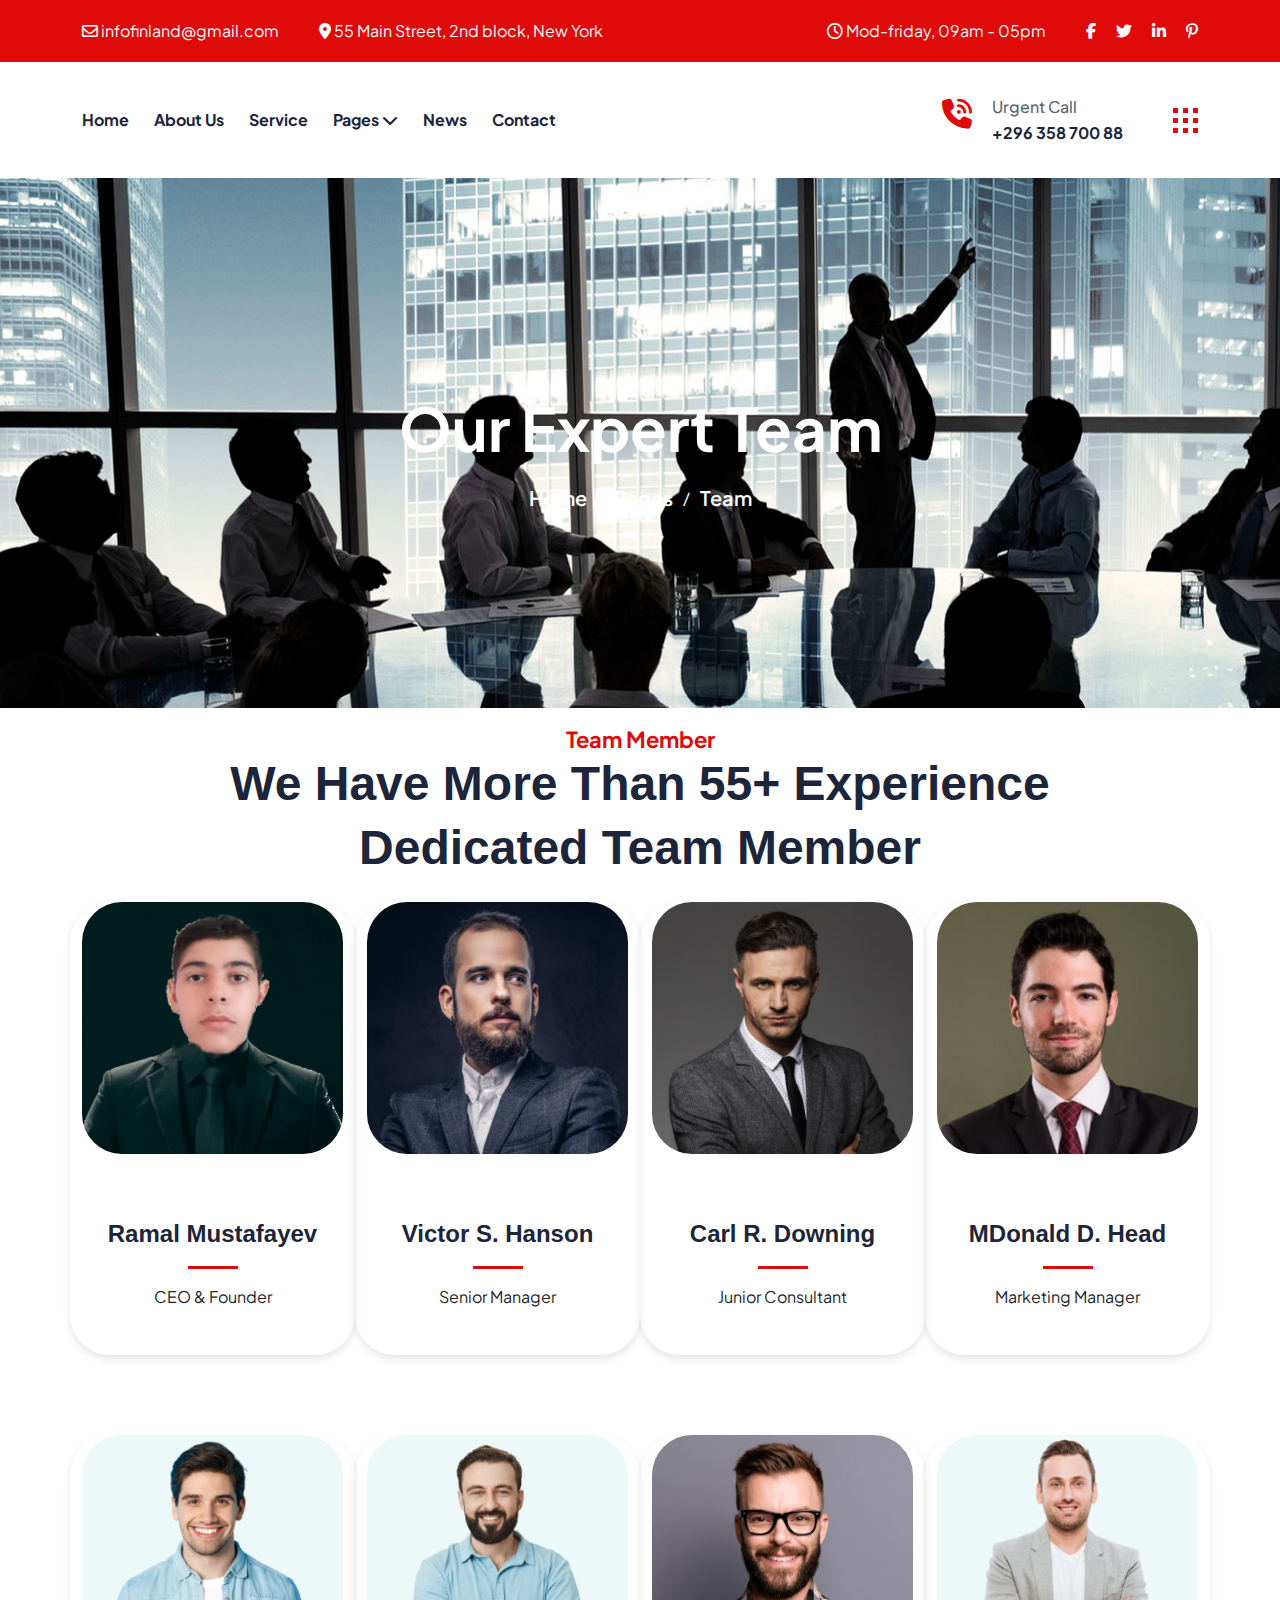
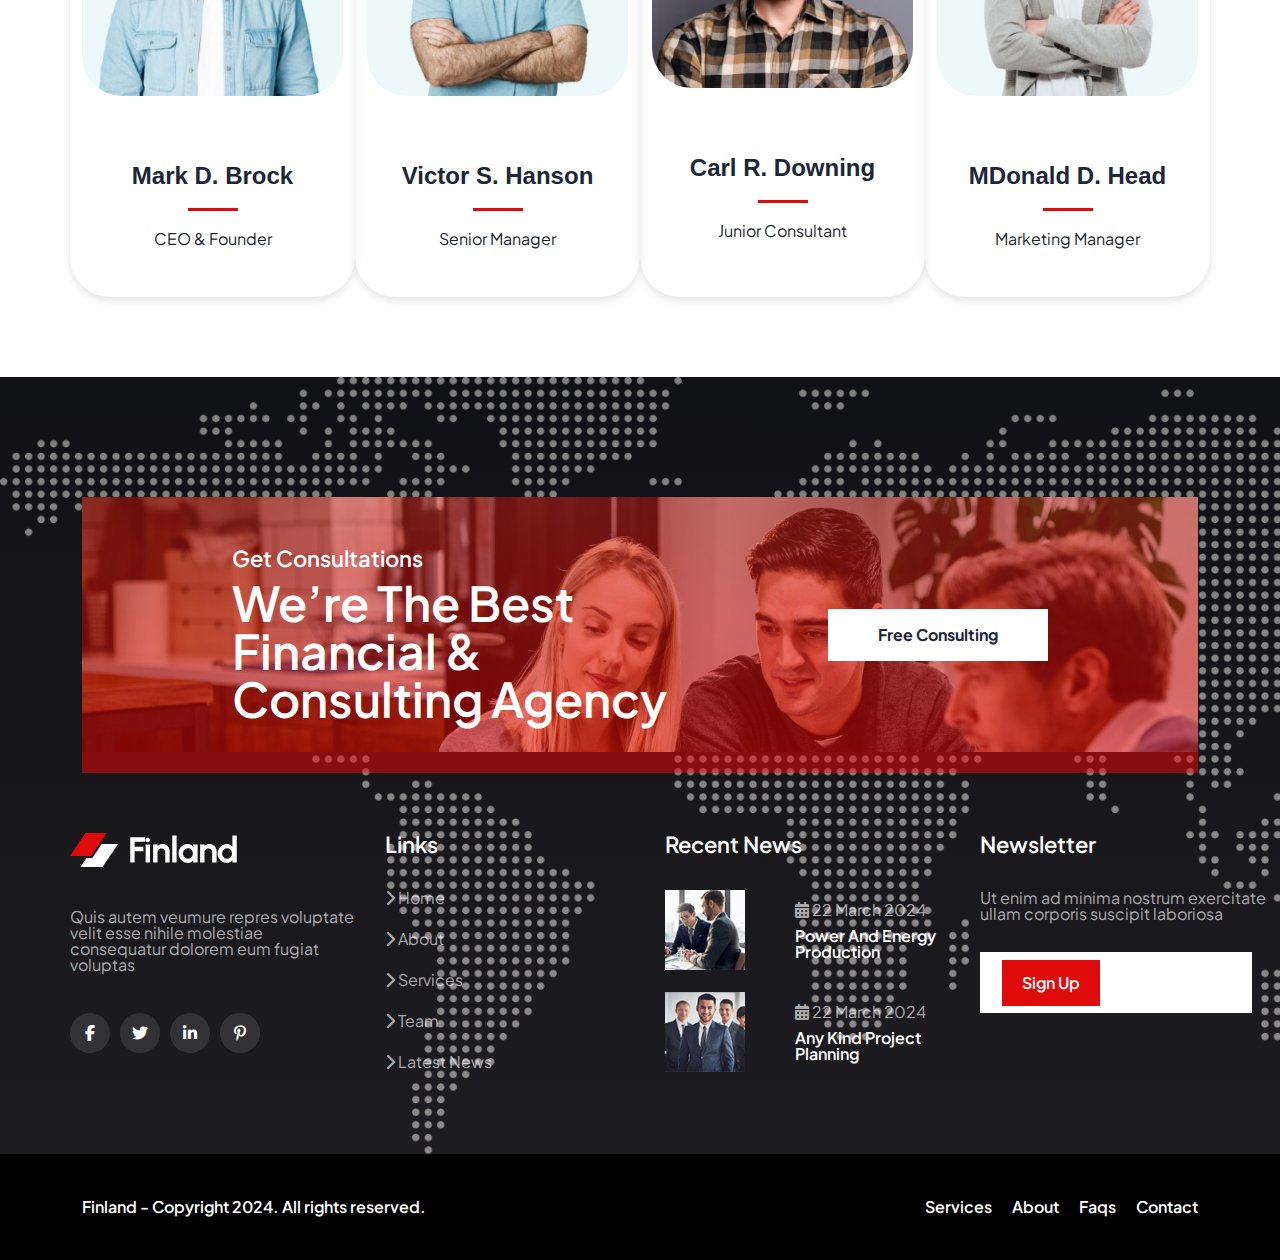
<file: team.html>
<!DOCTYPE html>
<html lang="en">
<head>
    <meta charset="UTF-8" />
    <meta name="viewport" content="width=device-width, initial-scale=1.0" />
    <link rel="preconnect" href="https://fonts.googleapis.com" />
    <link rel="preconnect" href="https://fonts.gstatic.com" crossorigin />
    <link
      href="https://fonts.googleapis.com/css2?family=Plus+Jakarta+Sans:ital,wght@0,200..800;1,200..800&display=swap"
      rel="stylesheet"
    />
    <link
      rel="stylesheet"
      href="https://cdn.jsdelivr.net/npm/swiper@11/swiper-bundle.min.css"
    />
    <link
      rel="stylesheet"
      href="https://cdn.jsdelivr.net/npm/bootstrap@5.3.2/dist/css/bootstrap.min.css"
    />
    <link
      rel="stylesheet"
      href="https://cdnjs.cloudflare.com/ajax/libs/font-awesome/6.5.2/css/all.min.css"
    />
    <link rel="stylesheet" href="/assets/css/reset.css" />
    <link rel="stylesheet" href="/assets/css/style.css" />
    <title>Team</title>
</head>
<body>
    <header>
        <div class="top-header">
          <div class="container">
            <div class="top-header-left">
              <span
                ><i class="fa-regular fa-envelope"></i>
                infofinland@gmail.com</span
              >
              <span
                ><i class="fa-solid fa-location-dot"></i> 55 Main Street, 2nd
                block, New York</span
              >
            </div>
            <div class="top-header-right">
              <span
                ><i class="fa-regular fa-clock"></i> Mod-friday, 09am - 05pm</span
              >
              <div class="navbar">
                <a href=""><i class="fa-brands fa-facebook-f"></i></a>
                <a href=""><i class="fa-brands fa-twitter"></i></a>
                <a href=""><i class="fa-brands fa-linkedin-in"></i></a>
                <a href=""><i class="fa-brands fa-pinterest-p"></i></a>
              </div>
            </div>
          </div>
        </div>
        <div class="bottom-header">
          <div class="container">
            <div class="bottom-header-left">
              <a href="index.html">Home</a>
              <a href="aboutus.html">About Us</a>
              <a href="services.html">Service</a>
              <a href="">Pages <i class="fa-solid fa-chevron-down"></i></a>
              <div class="dropdown-menu">
                <a href="projects.html">Projects</a>
                <a href="team.html">Team</a>
              </div>
              <a href="news.html">News</a>
              <a href="contact.html">Contact</a>
            </div>
            <div class="bottom-header-right">
              <div class="phone-num">
                <i class="fa-solid fa-phone-volume"></i>
                <div>
                  <p>Urgent Call</p>
                  <h6>+296 358 700 88</h6>
                </div>
              </div>
              <img src="/assets/images/bar.png" alt="" />
            </div>
          </div>
        </div>
    </header>
    <main>
        <section class="title">
            <h2>Our Expert Team</h2>
            <div class="title-nav">
                <a href="index.html">Home</a>
                /
                <a href="aboutus.html">Pages</a>
                /
                <a href="team.html">Team</a>
            </div>
        </section>
        <section class="team-members">
            <div class="team-members-title">
              <h5>Team Member</h5>
              <div>
                <h2>We Have More Than 55+ Experience</h2>
                <br />
                <h2>Dedicated Team Member</h2>
              </div>
            </div>
            <div class="container">
              <div class="row">
                <div class="team-member col-3">
                  <div class="team-member-img">
                    <img src="/assets/images/team-member1.png" alt="" />
                  </div>
                  <div class="team-member-nav">
                    <a href=""><i class="fa-brands fa-facebook-f"></i></a>
                    <a href=""><i class="fa-brands fa-twitter"></i></a>
                    <a href=""><i class="fa-brands fa-linkedin-in"></i></a>
                    <a href=""><i class="fa-brands fa-pinterest-p"></i></a>
                  </div>
                  <div class="team-member-bottom">
                    <div class="team-member-name">
                      <h4>Ramal Mustafayev</h4>
                    </div>
                    <div class="team-member-border"></div>
                    <div class="team-member-role">
                      <h5>CEO & Founder</h5>
                    </div>
                  </div>
                </div>
                <div class="team-member col-3">
                  <div class="team-member-img">
                    <img src="/assets/images/team-member2.jpg" alt="" />
                  </div>
                  <div class="team-member-nav">
                    <a href=""><i class="fa-brands fa-facebook-f"></i></a>
                    <a href=""><i class="fa-brands fa-twitter"></i></a>
                    <a href=""><i class="fa-brands fa-linkedin-in"></i></a>
                    <a href=""><i class="fa-brands fa-pinterest-p"></i></a>
                  </div>
                  <div class="team-member-bottom">
                    <div class="team-member-name">
                      <h4>Victor S. Hanson</h4>
                    </div>
                    <div class="team-member-border"></div>
                    <div class="team-member-role">
                      <h5>Senior Manager</h5>
                    </div>
                  </div>
                </div>
                <div class="team-member col-3">
                  <div class="team-member-img">
                    <img src="/assets/images/team-member3.jpg" alt="" />
                  </div>
                  <div class="team-member-nav">
                    <a href=""><i class="fa-brands fa-facebook-f"></i></a>
                    <a href=""><i class="fa-brands fa-twitter"></i></a>
                    <a href=""><i class="fa-brands fa-linkedin-in"></i></a>
                    <a href=""><i class="fa-brands fa-pinterest-p"></i></a>
                  </div>
                  <div class="team-member-bottom">
                    <div class="team-member-name">
                      <h4>Carl R. Downing</h4>
                    </div>
                    <div class="team-member-border"></div>
                    <div class="team-member-role">
                      <h5>Junior Consultant</h5>
                    </div>
                  </div>
                </div>
                <div class="team-member col-3">
                  <div class="team-member-img">
                    <img src="/assets/images/team-member4.jpg" alt="" />
                  </div>
                  <div class="team-member-nav">
                    <a href=""><i class="fa-brands fa-facebook-f"></i></a>
                    <a href=""><i class="fa-brands fa-twitter"></i></a>
                    <a href=""><i class="fa-brands fa-linkedin-in"></i></a>
                    <a href=""><i class="fa-brands fa-pinterest-p"></i></a>
                  </div>
                  <div class="team-member-bottom">
                    <div class="team-member-name">
                      <h4>MDonald D. Head</h4>
                    </div>
                    <div class="team-member-border"></div>
                    <div class="team-member-role">
                      <h5>Marketing Manager</h5>
                    </div>
                  </div>
                </div>
                <div class="team-member col-3">
                    <div class="team-member-img">
                      <img src="/assets/images/team-member5.jpg" alt="" />
                    </div>
                    <div class="team-member-nav">
                      <a href=""><i class="fa-brands fa-facebook-f"></i></a>
                      <a href=""><i class="fa-brands fa-twitter"></i></a>
                      <a href=""><i class="fa-brands fa-linkedin-in"></i></a>
                      <a href=""><i class="fa-brands fa-pinterest-p"></i></a>
                    </div>
                    <div class="team-member-bottom">
                      <div class="team-member-name">
                        <h4>Mark D. Brock</h4>
                      </div>
                      <div class="team-member-border"></div>
                      <div class="team-member-role">
                        <h5>CEO & Founder</h5>
                      </div>
                    </div>
                </div>
                <div class="team-member col-3">
                    <div class="team-member-img">
                      <img src="/assets/images/team-member6.jpg" alt="" />
                    </div>
                    <div class="team-member-nav">
                      <a href=""><i class="fa-brands fa-facebook-f"></i></a>
                      <a href=""><i class="fa-brands fa-twitter"></i></a>
                      <a href=""><i class="fa-brands fa-linkedin-in"></i></a>
                      <a href=""><i class="fa-brands fa-pinterest-p"></i></a>
                    </div>
                    <div class="team-member-bottom">
                      <div class="team-member-name">
                        <h4>Victor S. Hanson</h4>
                      </div>
                      <div class="team-member-border"></div>
                      <div class="team-member-role">
                        <h5>Senior Manager</h5>
                      </div>
                    </div>
                </div>
                <div class="team-member col-3">
                    <div class="team-member-img">
                      <img src="/assets/images/team-member7.jpg" alt="" />
                    </div>
                    <div class="team-member-nav">
                      <a href=""><i class="fa-brands fa-facebook-f"></i></a>
                      <a href=""><i class="fa-brands fa-twitter"></i></a>
                      <a href=""><i class="fa-brands fa-linkedin-in"></i></a>
                      <a href=""><i class="fa-brands fa-pinterest-p"></i></a>
                    </div>
                    <div class="team-member-bottom">
                      <div class="team-member-name">
                        <h4>Carl R. Downing</h4>
                      </div>
                      <div class="team-member-border"></div>
                      <div class="team-member-role">
                        <h5>Junior Consultant</h5>
                      </div>
                    </div>
                </div>
                <div class="team-member col-3">
                    <div class="team-member-img">
                      <img src="/assets/images/team-member8.jpg" alt="" />
                    </div>
                    <div class="team-member-nav">
                      <a href=""><i class="fa-brands fa-facebook-f"></i></a>
                      <a href=""><i class="fa-brands fa-twitter"></i></a>
                      <a href=""><i class="fa-brands fa-linkedin-in"></i></a>
                      <a href=""><i class="fa-brands fa-pinterest-p"></i></a>
                    </div>
                    <div class="team-member-bottom">
                      <div class="team-member-name">
                        <h4>MDonald D. Head</h4>
                      </div>
                      <div class="team-member-border"></div>
                      <div class="team-member-role">
                        <h5>Marketing Manager</h5>
                      </div>
                    </div>
                </div>
              </div>
            </div>
        </section>
    <footer>
        <div class="footer-content">
          <div class="container">
            <div class="footer-content-top">
              <div class="footer-content-top-left">
                <h5>Get Consultations</h5>
                <h2>We’re The Best Financial & Consulting Agency</h2>
              </div>
              <div class="footer-content-top-right">
                <button>Free Consulting</button>
              </div>
            </div>
          </div>
          <div class="container">
            <div class="row">
              <div class="footer-content-bottom">
                <div class="footer-content-bottom-logo col-3">
                  <a href="">
                    <img src="/assets/images/footer-logo.png" alt="" />
                  </a>
                  <p>
                    Quis autem veumure repres voluptate velit esse nihile
                    molestiae consequatur dolorem eum fugiat voluptas
                  </p>
                  <div class="footer-content-bottom-navbar">
                    <a href=""><i class="fa-brands fa-facebook-f"></i></a>
                    <a href=""><i class="fa-brands fa-twitter"></i></a>
                    <a href=""><i class="fa-brands fa-linkedin-in"></i></a>
                    <a href=""><i class="fa-brands fa-pinterest-p"></i></a>
                  </div>
                </div>
                <div class="footer-content-bottom-links col-3">
                  <h4>Links</h4>
                  <ul>
                    <li>
                      <a href="index.html"
                        ><i class="fa-solid fa-chevron-right"></i> Home</a
                      >
                    </li>
                    <li>
                      <a href="aboutus.html"
                        ><i class="fa-solid fa-chevron-right"></i> About</a
                      >
                    </li>
                    <li>
                      <a href="services.html"
                        ><i class="fa-solid fa-chevron-right"></i> Services</a
                      >
                    </li>
                    <li>
                      <a href="team.html"
                        ><i class="fa-solid fa-chevron-right"></i> Team</a
                      >
                    </li>
                    <li>
                      <a href="news.html"
                        ><i class="fa-solid fa-chevron-right"></i> Latest News</a
                      >
                    </li>
                  </ul>
                </div>
                <div class="footer-content-bottom-news col-3">
                  <div class="bottom-news-title">
                    <h4>Recent News</h4>
                  </div>
                  <div class="bottom-news">
                    <div class="bottom-news-img">
                      <img src="/assets/images/footer-news-img.jpg" alt="" />
                    </div>
                    <div class="bottom-news-right">
                      <span
                        ><i class="fa-solid fa-calendar-days"></i> 22 March
                        2024</span
                      >
                      <h4>Power And Energy Production</h4>
                    </div>
                  </div>
                  <div class="bottom-news">
                    <div class="bottom-news-img">
                      <img src="/assets/images/footer-news-img2.jpg" alt="" />
                    </div>
                    <div class="bottom-news-right">
                      <span
                        ><i class="fa-solid fa-calendar-days"></i> 22 March
                        2024</span
                      >
                      <h4>Any Kind Project Planning</h4>
                    </div>
                  </div>
                </div>
                <div class="footer-content-bottom-newsLetter col-3">
                  <h4>Newsletter</h4>
                  <p>
                    Ut enim ad minima nostrum exercitate ullam corporis suscipit
                    laboriosa
                  </p>
                  <div class="subscribe-btn">
                    <input type="email" placeholder="Email" />
                    <button>Sign Up</button>
                  </div>
                </div>
              </div>
            </div>
          </div>
        </div>
        <div class="footer-bottom">
          <div class="container">
            <div class="footer-bottom-content">
              <h4>Finland - Copyright 2024. All rights reserved.</h4>
              <div>
                <ul>
                  <li>
                    <a href="">Services</a>
                  </li>
                  <li>
                    <a href="aboutus.html">About</a>
                  </li>
                  <li>
                    <a href="contact.html">Faqs</a>
                  </li>
                  <li>
                    <a href="contact.html">Contact</a>
                  </li>
                </ul>
              </div>
            </div>
          </div>
        </div>
    </footer>
</body>
</html>
</file>
<file: assets/css/style.css>
body {
  font-family: "Plus Jakarta Sans", sans-serif;
  position: relative;
}

.top-header {
  font-family: "Plus Jakarta Sans", sans-serif;
  display: flex;
  background-color: #df0a0a;
  color: #fff;
  align-items: center;
  justify-content: space-between;
  padding: 15px 0px;
}
.top-header .container {
  display: flex;
  justify-content: space-between;
}
.top-header .top-header-left {
  display: flex;
  gap: 40px;
  align-items: center;
}
.top-header .top-header-right {
  display: flex;
  align-items: center;
  gap: 40px;
}
.top-header .top-header-right .navbar {
  display: flex;
  gap: 20px;
}
.top-header a {
  color: #fff;
}

.bottom-header {
  display: flex;
}
.bottom-header .container {
  display: flex;
  align-items: center;
  justify-content: space-between;
}
.bottom-header .container .bottom-header-left {
  display: flex;
  align-items: center;
  gap: 25px;
}
.bottom-header .container .bottom-header-left a {
  text-decoration: none;
  color: #1c2539;
  font-family: "Plus Jakarta Sans", sans-serif;
  font-size: 16px;
  font-weight: 700;
  padding: 50px 0px;
  position: relative;
  transition: color 0.5s;
}
.bottom-header .container .bottom-header-left a::before {
  content: "";
  display: block;
  width: 0;
  height: 1px;
  background-color: #df0a0a;
  position: absolute;
  left: -5px;
  transition: width 0.5s;
}
.bottom-header .container .bottom-header-left a:hover {
  color: #df0a0a;
}
.bottom-header .container .bottom-header-left a:hover::before {
  width: 19.2px;
}
.bottom-header .container .bottom-header-left .dropdown-menu {
  display: flex;
  flex-direction: column;
  align-items: flex-start;
  visibility: hidden;
  position: absolute;
  top: 150px;
  left: 360px;
  color: #1c2539;
  background-color: #fff;
  border: 1px solid #ebeeee;
  border-radius: 4px;
  padding: 15px;
  gap: 8px;
  opacity: 0;
  transition: visibility 0.5s, opacity 0.5s, left 0.5s;
}
.bottom-header .container .bottom-header-left .dropdown-menu a {
  display: flex;
  align-items: center;
  color: #1c2539;
  padding: 5px 0px 5px 20px;
  width: 100%;
}
.bottom-header .container .bottom-header-left .dropdown-menu a:hover {
  color: #df0a0a;
}
.bottom-header .container .bottom-header-left a:hover + .dropdown-menu,
.bottom-header .container .bottom-header-left .dropdown-menu:hover {
  visibility: visible;
  opacity: 1;
}
.bottom-header .container .bottom-header-right {
  display: flex;
  align-items: center;
  gap: 50px;
}
.bottom-header .container .bottom-header-right i {
  font-size: 30px;
  color: #df0a0a;
}
.bottom-header .container .bottom-header-right i:hover {
  color: #1c2539;
  transition: 0.5s;
}
.bottom-header .container .bottom-header-right .phone-num {
  display: flex;
  gap: 20px;
}
.bottom-header .container .bottom-header-right .phone-num div {
  display: flex;
  flex-direction: column;
  gap: 10px;
}
.bottom-header .container .bottom-header-right .phone-num div p {
  color: #5d666f;
  font-size: 16px;
  font-weight: 500;
}
.bottom-header .container .bottom-header-right .phone-num div p:hover {
  color: #df0a0a;
  transition: 0.5s;
}
.bottom-header .container .bottom-header-right .phone-num div h6 {
  color: #1c2539;
  font-size: 16px;
  font-weight: 700;
}
.bottom-header .container .bottom-header-right .phone-num div h6:hover {
  color: #df0a0a;
  transition: 0.5s;
}

.hero-slider {
  background-image: url(/assets/images/hero2.jpg);
  background-repeat: no-repeat;
  height: 751px;
}
.hero-slider .container .slide {
  width: 610px;
  font-family: "Plus Jakarta Sans", sans-serif;
  color: #fff;
  display: flex;
  flex-direction: column;
  text-align: left;
  padding-top: 15%;
}
.hero-slider .container .slide h1 {
  font-size: 62px;
}
.hero-slider .container .slide .hero-slider-detail {
  color: #fff;
  margin: 20px 0px 50px 0px;
  padding: 0px 0px 0px 20px;
  border-style: solid;
  border-width: 0px 0px 0px 3px;
  font-size: 20px;
}
.hero-slider .container .slide .hero-slider-bottom {
  display: flex;
  align-items: center;
}
.hero-slider .container .slide .hero-slider-bottom a button {
  border: none;
  padding: 18px 50px;
  background-color: #df0a0a;
}
.hero-slider .container .slide .hero-slider-bottom a button span {
  font-weight: 700;
  color: #fff;
}
.hero-slider .container .slide .hero-slider-bottom div {
  display: flex;
  align-items: center;
  margin-left: 20px;
}
.hero-slider .container .slide .hero-slider-bottom div a button {
  text-align: center;
  border: none;
  border-radius: 50%;
  background-color: #fff;
  width: 90px;
  height: 90px;
  display: flex;
  align-items: center;
  justify-content: center;
}
.hero-slider .container .slide .hero-slider-bottom div a button i {
  font-size: 24px;
  color: #df0a0a;
  text-decoration: underline;
  text-decoration-color: #fff;
}
.hero-slider .container .slide .hero-slider-bottom div span {
  margin-left: 10px;
  font-size: 16px;
  font-weight: 700;
  color: #fff;
  text-decoration: underline;
}

.advantages {
  display: flex;
  align-items: center;
  background-color: #1d2027;
}
.advantages .container .advantages-top {
  display: flex;
  justify-content: center;
  padding-top: 120px;
}
.advantages .container .advantages-top h6 {
  color: #fff;
  margin-bottom: 35px;
  text-align: center;
}
.advantages .container .row .advantages-els {
  display: flex;
  flex-wrap: wrap;
  gap: 20px;
  justify-content: center;
  margin-bottom: 120px;
}
.advantages .container .row .advantages-els .advantages-el {
  background: #fff;
  color: #1c2539;
  text-align: left;
  padding: 40px;
  border-radius: 10px;
  width: 300px;
  position: relative;
  margin-top: 30px;
  transition: transform 0.3s ease, box-shadow 0.3s ease;
}
.advantages .container .row .advantages-els .advantages-el:hover {
  transform: translateY(-10px);
  background-color: #df0a0a;
}
.advantages .container .row .advantages-els .advantages-el:hover .advantages-el-num {
  background-color: #fff;
}
.advantages .container .row .advantages-els .advantages-el:hover .advantages-el-num h5 {
  color: #df0a0a;
}
.advantages .container .row .advantages-els .advantages-el:hover .advantages-detail h4 {
  color: #fff;
}
.advantages .container .row .advantages-els .advantages-el:hover .advantages-detail div {
  background-color: #fff;
}
.advantages .container .row .advantages-els .advantages-el:hover .advantages-detail p {
  color: #fff;
}
.advantages .container .row .advantages-els .advantages-el .advantages-el-num {
  background: #df0a0a;
  color: #fff;
  border-radius: 50%;
  width: 50px;
  height: 50px;
  display: flex;
  align-items: center;
  justify-content: center;
  position: absolute;
  font-size: 20px;
  font-weight: bold;
  left: 241px;
  bottom: 145px;
}
.advantages .container .row .advantages-els .advantages-el img {
  margin-bottom: 20px;
}
.advantages .container .row .advantages-els .advantages-el .advantages-detail {
  width: 100%;
}
.advantages .container .row .advantages-els .advantages-el .advantages-detail h4 {
  font-size: 20px;
  margin-bottom: 10px;
}
.advantages .container .row .advantages-els .advantages-el .advantages-detail .advantages-border {
  width: 200px;
  height: 1px;
  background: #5d666f;
  margin: 10px auto;
}
.advantages .container .row .advantages-els .advantages-el .advantages-detail p {
  font-size: 14px;
  color: #5d666f;
}

.about {
  display: flex;
  align-items: center;
  background-color: #fff;
  padding: 120px 0px;
}
.about .container {
  display: flex;
}
.about .container .about-left {
  padding: 0px 15px;
}
.about .container .about-left .img {
  position: relative;
  width: 530px;
  height: 690px;
}
.about .container .about-left .desc-img {
  position: absolute;
  top: 1900px;
  left: 250px;
}
.about .container .about-right {
  width: 650px;
  padding: 0px 15px;
  display: flex;
  flex-direction: column;
  align-items: center;
}
.about .container .about-right .about-right-top h4 {
  color: #df0a0a;
  font-size: 22px;
  margin-bottom: 10px;
  font-weight: 600;
}
.about .container .about-right .about-right-top h1 {
  font-size: 48px;
  margin-bottom: 30px;
  font-family: "Urbanist", sans-serif;
  font-weight: 600;
}
.about .container .about-right .about-right-top p {
  font-size: 24px;
  margin-bottom: 30px;
  font-family: "Urbanist", sans-serif;
  font-weight: 600;
}
.about .container .about-right .about-right-top p a {
  color: #df0a0a;
}
.about .container .about-right .about-right-detail {
  color: #5d666f;
  border-left: 5px solid #df0a0a;
  padding-left: 30px;
}
.about .container .about-right .about-right-bottom .about-right-bottom-top {
  display: flex;
  align-items: center;
  gap: 50px;
  margin-top: 48px;
}
.about .container .about-right .about-right-bottom .about-right-bottom-top .about-right-bottom-top-btn button {
  font-weight: 600;
  background-color: #1c2539;
  padding: 18px 40px;
  white-space: nowrap;
  color: #fff;
  border: none;
  font-family: "Plus Jakarta Sans", sans-serif;
}
.about .container .about-right .about-right-bottom .about-right-bottom-top .about-right-bottom-top-btn button:hover {
  background-color: #df0a0a;
  transition: 1s;
}
.about .container .about-right .about-right-bottom .about-right-bottom-top .about-right-bottom-img {
  display: flex;
  align-items: center;
  gap: 20px;
}
.about .container .about-right .about-right-bottom .about-right-bottom-bottom {
  display: flex;
  align-items: center;
  margin-top: 50px;
}
.about .container .about-right .about-right-bottom .about-right-bottom-bottom div {
  background-color: #fffdfd;
  padding: 30px 40px;
  gap: 30px;
}
.about .container .about-right .about-right-bottom .about-right-bottom-bottom div h1 {
  font-family: "Urbanist";
  font-size: 48px;
  color: #df0a0a;
  font-weight: 600;
}
.about .container .about-right .about-right-bottom .about-right-bottom-bottom div p {
  font-size: 22px;
  color: #5d666f;
  font-weight: 600;
  font-family: "Plus Jakarta Sans", sans-serif;
}

.services {
  padding-bottom: 120px;
}
.services .services-title {
  display: flex;
  flex-direction: column;
  align-items: center;
  justify-content: center;
}
.services .services-title h5 {
  color: #df0a0a;
  margin-bottom: 10px;
  font-family: "Plus Jakarta Sans", sans-serif;
  font-size: 22px;
  font-weight: 700;
}
.services .services-title div {
  text-align: center;
  margin-bottom: 30px;
}
.services .services-title div h2 {
  color: #1c2539;
  font-size: 48px;
  font-weight: 700;
}
.services .container .swiper .swiper-wrapper .swiper-slide .services-slide {
  display: flex;
  flex-direction: column;
  justify-content: left;
}
.services .container .swiper .swiper-wrapper .swiper-slide .services-slide .services-slide-content {
  padding: 30px 40px;
}
.services .container .swiper .swiper-wrapper .swiper-slide .services-slide .services-slide-content .services-slide-title {
  display: flex;
  align-items: center;
  width: 300px;
  margin-bottom: 30px;
  gap: 20px;
}
.services .container .swiper .swiper-wrapper .swiper-slide .services-slide .services-slide-content .services-slide-title a {
  font-size: 24px;
  color: #1c2539;
  text-decoration: none;
  font-weight: 700;
}
.services .container .swiper .swiper-wrapper .swiper-slide .services-slide .services-slide-content .services-slide-title a:hover {
  color: #df0a0a;
  transition: 0.5s;
}
.services .container .swiper .swiper-wrapper .swiper-slide .services-slide .services-slide-content .services-slide-desc {
  border-top: #5d666f solid 1px;
  width: 300px;
}
.services .container .swiper .swiper-wrapper .swiper-slide .services-slide .services-slide-content .services-slide-desc p {
  padding-top: 30px;
  color: #5d666f;
}
.services .container .swiper .swiper-wrapper .swiper-slide .services-slide .services-slide-content .services-slide-desc p:hover {
  color: #df0a0a;
  transition: 0.5s;
}
.services .container .swiper .swiper-wrapper .swiper-slide .services-slide .services-slide-content .services-slide-nav {
  width: 300px;
  margin-top: 30px;
}
.services .container .swiper .swiper-wrapper .swiper-slide .services-slide .services-slide-content .services-slide-nav a {
  margin-top: 16px;
  text-decoration: none;
  color: #1c2539;
  font-weight: 700;
}
.services .container .swiper .swiper-wrapper .swiper-slide .services-slide .services-slide-content .services-slide-nav a:hover {
  color: #df0a0a;
  transition: 0.5s;
}

.why-us {
  display: flex;
  align-items: center;
  background-image: url(/assets/images/why-us-bg.png);
  background-repeat: no-repeat;
  background-color: rgba(223, 10, 10, 0.0509803922);
  padding-bottom: 50px;
  margin-bottom: 100px;
  padding-top: 100px;
}
.why-us .container {
  display: flex;
}
.why-us .container .why-us-left {
  display: flex;
  flex-direction: column;
  justify-content: left;
}
.why-us .container .why-us-left .why-us-title h5 {
  color: #df0a0a;
  font-size: 22px;
  font-family: "Plus Jakarta Sans", sans-serif;
  font-weight: 600;
  margin-bottom: 10px;
}
.why-us .container .why-us-left .why-us-title p {
  font-size: 48px;
  font-weight: 600;
  font-family: "Urbanist", sans-serif;
  margin-bottom: 30px;
}
.why-us .container .why-us-left .why-us-detail p {
  color: #5d666f;
  font-family: "Plus Jakarta Sans", sans-serif;
}
.why-us .container .why-us-left .why-us-bottom {
  display: flex;
  align-items: center;
  margin-top: 90px;
  gap: 50px;
}
.why-us .container .why-us-left .why-us-bottom .why-us-report {
  display: flex;
  flex-direction: column;
  gap: 90px;
}
.why-us .container .why-us-left .why-us-bottom .why-us-report .why-us-statics {
  display: flex;
  align-items: center;
  justify-content: left;
  text-align: center;
  position: relative;
}
.why-us .container .why-us-left .why-us-bottom .why-us-report .why-us-statics img {
  position: absolute;
}
.why-us .container .why-us-left .why-us-bottom .why-us-report .why-us-statics h5 {
  position: absolute;
  left: 30px;
  font-size: 22px;
  font-weight: 600;
}
.why-us .container .why-us-left .why-us-bottom .why-us-report .why-us-bottom-details h5 {
  color: #1c2539;
  font-size: 20px;
  margin-top: 20px;
  margin-bottom: 18px;
  font-weight: 600;
}
.why-us .container .why-us-left .why-us-bottom .why-us-report .why-us-bottom-details p {
  color: #5d666f;
}
.why-us .container .why-us-right {
  display: flex;
  justify-content: right;
}
.why-us .container .why-us-right .report-img img {
  position: absolute;
  right: 300px;
  z-index: 2;
  top: 3500px;
  animation: moveLeftRight 2s infinite;
}
@keyframes moveLeftRight {
  0% {
    transform: translateX(0);
  }
  50% {
    transform: translateX(20px);
  }
  100% {
    transform: translateX(0);
  }
}
.why-us .container .why-us-right .icon-img img {
  position: absolute;
  right: 460px;
  z-index: 2;
}
.why-us .container .why-us-right .main-img img {
  position: relative;
  z-index: 1;
}

.team-members {
  display: flex;
  flex-direction: column;
}
.team-members .team-members-title {
  display: flex;
  flex-direction: column;
  align-items: center;
  justify-content: center;
}
.team-members .team-members-title h5 {
  color: #df0a0a;
  margin-bottom: 10px;
  font-family: "Plus Jakarta Sans", sans-serif;
  font-size: 22px;
  font-weight: 700;
}
.team-members .team-members-title div {
  text-align: center;
  margin-bottom: 30px;
}
.team-members .team-members-title div h2 {
  color: #1c2539;
  font-size: 48px;
  font-weight: 700;
  font-family: "Urbanist", sans-serif;
}
.team-members .container .row .team-member {
  border-radius: 40px;
  box-shadow: 0 4px 8px rgba(0, 0, 0, 0.1);
  overflow: hidden;
  position: relative;
  margin-bottom: 80px;
}
.team-members .container .row .team-member .team-member-img {
  width: 100%;
}
.team-members .container .row .team-member .team-member-img img {
  border-radius: 40px;
  width: 100%;
}
.team-members .container .row .team-member .team-member-nav {
  visibility: hidden;
  display: flex;
  gap: 20px;
  background-color: #df0a0a;
  padding: 20px;
  position: relative;
  bottom: 100px;
  left: 25px;
  z-index: 1;
  justify-content: center;
  align-items: center;
  transition: visibility 0s, opacity 0.5s;
  width: 80%;
}
.team-members .container .row .team-member .team-member-nav a i {
  color: #fff;
}
.team-members .container .row .team-member:hover {
  transform: translateY(-15px);
}
.team-members .container .row .team-member:hover .team-member-nav {
  visibility: visible;
}
.team-members .container .row .team-member .team-member-bottom {
  display: flex;
  flex-direction: column;
  justify-content: center;
  align-items: center;
  padding-top: 10px;
  gap: 20px;
  padding-bottom: 50px;
}
.team-members .container .row .team-member .team-member-bottom .team-member-name h4 {
  font-size: 24px;
  color: #1c2539;
  font-family: "Urbanist", sans-serif;
  font-weight: 600;
}
.team-members .container .row .team-member .team-member-bottom .team-member-name h4:hover {
  color: #df0a0a;
  transition: 1s;
}
.team-members .container .row .team-member .team-member-bottom .team-member-border {
  background-color: #df0a0a;
  width: 50px;
  height: 3px;
}

.know-us {
  display: flex;
  align-items: center;
  padding-top: 60px;
  gap: 300px;
}
.know-us .know-us-imgs {
  position: relative;
  width: 500px;
  height: 800px;
  justify-content: left;
  background-color: #df0a0a;
}
.know-us .know-us-imgs .animated-bg img {
  left: 20px;
  top: 40px;
  width: 250px;
  height: 250px;
  position: absolute;
  z-index: 1;
  animation: moveTopBottom 2s infinite;
}
@keyframes moveTopBottom {
  0% {
    transform: translateY(0);
  }
  50% {
    transform: translateY(10px);
  }
  100% {
    transform: translateY(0);
  }
}
.know-us .know-us-imgs .know-us-img img {
  border-radius: 20px;
  position: absolute;
  left: 100px;
  top: 100px;
  z-index: 2;
}
.know-us .know-us-details {
  display: flex;
  flex-direction: column;
  justify-content: flex-start;
  width: 540px;
}
.know-us .know-us-details .know-us-details-title {
  display: flex;
  flex-direction: column;
  justify-content: flex-start;
  margin-bottom: 30px;
}
.know-us .know-us-details .know-us-details-title h5 {
  color: #df0a0a;
  font-size: 22px;
  font-weight: 600;
  margin-bottom: 10px;
  font-family: "Plus Jakarta Sans", sans-serif;
}
.know-us .know-us-details .know-us-details-title h2 {
  color: #1c2539;
  font-size: 40px;
  font-weight: 600;
  margin-bottom: 30px;
  font-family: "Urbanist", sans-serif;
}
.know-us .know-us-details .know-us-details-title p {
  color: #5d666f;
  font-family: "Plus Jakarta Sans", sans-serif;
}
.know-us .know-us-details .know-us-contents .know-us-content-top {
  display: flex;
  align-items: center;
  gap: 20px;
}
.know-us .know-us-details .know-us-contents .know-us-content-top .know-us-content {
  display: flex;
  flex-direction: column;
  width: 350px;
}
.know-us .know-us-details .know-us-contents .know-us-content-top .know-us-content i {
  font-size: 36px;
  color: #df0a0a;
}
.know-us .know-us-details .know-us-contents .know-us-content-top .know-us-content h4 {
  color: #1c2539;
  font-size: 22px;
  font-weight: 600;
  font-family: "Urbanist", sans-serif;
  margin-bottom: 5px;
  margin-top: 10px;
}
.know-us .know-us-details .know-us-contents .know-us-content-top .know-us-content p {
  color: #5d666f;
  font-family: "Plus Jakarta Sans", sans-serif;
}
.know-us .know-us-details .know-us-contents .know-us-content-bottom {
  display: flex;
  margin-top: 50px;
  align-items: center;
  gap: 20px;
}
.know-us .know-us-details .know-us-contents .know-us-content-bottom .know-us-content {
  display: flex;
  flex-direction: column;
  width: 350px;
}
.know-us .know-us-details .know-us-contents .know-us-content-bottom .know-us-content i {
  font-size: 36px;
  color: #df0a0a;
}
.know-us .know-us-details .know-us-contents .know-us-content-bottom .know-us-content h4 {
  color: #1c2539;
  font-size: 22px;
  font-weight: 600;
  font-family: "Urbanist", sans-serif;
  margin-bottom: 5px;
  margin-top: 10px;
}
.know-us .know-us-details .know-us-contents .know-us-content-bottom .know-us-content p {
  color: #5d666f;
  font-family: "Plus Jakarta Sans", sans-serif;
}

.reviews {
  padding: 120px 0px;
}
.reviews .container {
  display: flex;
  align-items: center;
  gap: 200px;
}
.reviews .container .reviews-left-side {
  display: flex;
  flex-direction: column;
  justify-content: left;
}
.reviews .container .reviews-left-side .reviews-title h5 {
  color: #df0a0a;
  font-size: 22px;
  margin-bottom: 10px;
  font-weight: 600;
}
.reviews .container .reviews-left-side .reviews-title h2 {
  font-size: 48px;
  margin-bottom: 30px;
  color: #1c2539;
  font-weight: 600;
}
.reviews .container .reviews-left-side .reviews-slide {
  display: flex;
  flex-direction: column;
  text-align: start;
}
.reviews .container .reviews-left-side .reviews-slide .reviews-slide-top {
  width: 520px;
}
.reviews .container .reviews-left-side .reviews-slide .reviews-slide-top i {
  color: #df0a0a;
  font-size: 48px;
  font-weight: 600;
}
.reviews .container .reviews-left-side .reviews-slide .reviews-slide-top h5 {
  color: #5d666f;
  margin-left: 50px;
  margin-bottom: 40px;
}
.reviews .container .reviews-left-side .reviews-slide .reviews-slide-bottom {
  display: flex;
  align-items: center;
  margin-left: 60px;
  gap: 30px;
}
.reviews .container .reviews-left-side .reviews-slide .reviews-slide-bottom .reviews-slide-bottom-name h5 {
  width: 250px;
  color: #1c2539;
  font-size: 24px;
  font-weight: 600;
  margin-bottom: 10px;
}
.reviews .container .reviews-left-side .reviews-slide .reviews-slide-bottom .reviews-slide-bottom-name p {
  color: #5d666f;
  font-weight: 600;
}
.reviews .container .reviews-right-side {
  margin-top: 70px;
  position: relative;
}
.reviews .container .reviews-right-side .right-side-main-img {
  border-radius: 30px;
  width: 445px;
}
.reviews .container .reviews-right-side .reviews-right-side-imgs .responsive-img1 {
  position: absolute;
  z-index: 2;
  bottom: 2px;
  right: 300px;
  width: 227px;
  height: 174px;
}
.reviews .container .reviews-right-side .reviews-right-side-imgs .responsive-img2 {
  position: absolute;
  z-index: 1;
  bottom: 2px;
  right: 150px;
  width: 333px;
  height: 256px;
}

.blogs {
  padding: 120px 0px;
  background-color: rgba(223, 10, 10, 0.0509803922);
}
.blogs .blogs-title {
  display: flex;
  flex-direction: column;
  align-items: center;
  justify-content: center;
  padding-bottom: 50px;
}
.blogs .blogs-title h5 {
  color: #df0a0a;
  margin-bottom: 10px;
  font-family: "Plus Jakarta Sans", sans-serif;
  font-size: 22px;
  font-weight: 700;
}
.blogs .blogs-title div {
  text-align: center;
  margin-bottom: 30px;
}
.blogs .blogs-title div h2 {
  color: #1c2539;
  font-size: 48px;
  font-weight: 700;
}
.blogs .container .row .blog {
  display: flex;
  flex-direction: column;
  justify-content: left;
  background-color: #fff;
  width: 430px;
  margin-right: 10px;
}
.blogs .container .row .blog .blog-img {
  padding: 10px;
  position: relative;
}
.blogs .container .row .blog .blog-img img {
  width: 400px;
}
.blogs .container .row .blog .blog-img .blog-responsive-btn button {
  background-color: #df0a0a;
  border: none;
  padding: 15px 24px;
  position: absolute;
  bottom: 11px;
  left: 250px;
}
.blogs .container .row .blog .blog-img .blog-responsive-btn button a {
  text-decoration: none;
  color: #fff;
}
.blogs .container .row .blog .blog-img .blog-responsive-btn button:hover {
  background-color: #1c2539;
  transition: 1s;
}
.blogs .container .row .blog .blog-bottom {
  padding: 30px 20px;
}
.blogs .container .row .blog .blog-bottom .blog-date {
  display: flex;
  align-items: center;
  gap: 30px;
  margin-bottom: 20px;
}
.blogs .container .row .blog .blog-bottom .blog-date span {
  color: #5d666f;
}
.blogs .container .row .blog .blog-bottom .blog-detail h3 {
  margin-bottom: 20px;
}
.blogs .container .row .blog .blog-bottom .blog-detail h3 a {
  text-decoration: none;
  color: #1c2539;
  font-size: 24px;
  font-weight: 600;
  font-family: "Urbanist", sans-serif;
}
.blogs .container .row .blog .blog-bottom .blog-detail h3 a:hover {
  color: #df0a0a;
  transition: 0.5s;
}
.blogs .container .row .blog .blog-bottom .blog-detail p {
  color: #5d666f;
  font-family: "Plus Jakarta Sans", sans-serif;
  margin-bottom: 20px;
}
.blogs .container .row .blog .blog-bottom .blog-nav a {
  color: #1c2539;
  font-weight: 600;
  text-decoration: none;
  font-family: "Plus Jakarta Sans", sans-serif;
}
.blogs .container .row .blog .blog-bottom .blog-nav a:hover {
  color: #df0a0a;
  transition: 1s;
}
.blogs .container .row .blog .blog-bottom .blog-nav a:hover a i {
  color: #df0a0a;
}

.partners {
  margin-bottom: 100px;
}
.partners .container .partners-top {
  display: flex;
  align-items: center;
  justify-content: center;
  margin: 100px 0px;
  gap: 20px;
}
.partners .container .partners-top h6 {
  color: #1c2539;
  font-weight: bold;
}
.partners .container .partners-top .border {
  background-color: #df0a0a;
  height: 4px;
  width: 500px;
}
.partners .container .partners-bottom .swiper .swiper-wrapper {
  margin-left: 100px;
}

.support {
  padding-top: 120px;
  position: relative;
}
.support .container .support-content {
  display: flex;
  align-items: center;
  justify-content: space-between;
}
.support .container .support-content .support-left {
  display: flex;
  flex-direction: column;
  text-align: left;
  padding: 0px 15px;
  width: 500px;
}
.support .container .support-content .support-left .support-left-title {
  display: flex;
  flex-direction: column;
  text-align: left;
}
.support .container .support-content .support-left .support-left-title h5 {
  font-size: 22px;
  font-weight: 600;
  margin-bottom: 10px;
  color: #df0a0a;
  font-family: "Plus Jakarta Sans", sans-serif;
}
.support .container .support-content .support-left .support-left-title h2 {
  font-size: 48px;
  font-weight: 600;
  margin-bottom: 30px;
  color: #1c2539;
  font-family: "Urbanist", sans-serif;
}
.support .container .support-content .support-left .support-left-title p {
  color: #5d666f;
  font-family: "Plus Jakarta Sans", sans-serif;
}
.support .container .support-content .support-left .support-left-contacts {
  display: flex;
  flex-direction: column;
}
.support .container .support-content .support-left .support-left-contacts .support-left-contact {
  display: flex;
  align-items: center;
  padding: 30px 35px;
  border-left: 3px solid #df0a0a;
  background-color: rgba(223, 10, 10, 0.0509803922);
  gap: 20px;
  margin-top: 30px;
}
.support .container .support-content .support-left .support-left-contacts .support-left-contact .support-icon i {
  color: #df0a0a;
  font-size: 36px;
}
.support .container .support-content .support-left .support-left-contacts .support-left-contact div {
  display: flex;
  flex-direction: column;
  text-align: left;
  gap: 10px;
}
.support .container .support-content .support-left .support-left-contacts .support-left-contact div h5 {
  color: #5d666f;
  font-family: "Plus Jakarta Sans", sans-serif;
}
.support .container .support-content .support-left .support-left-contacts .support-left-contact div h3 {
  color: #1c2539;
  font-family: "Urbanist", sans-serif;
  font-size: 24px;
  font-weight: 600;
}
.support .container .moveable-imgs .dot {
  position: absolute;
  bottom: 580px;
  left: 40px;
  animation: turnLeftRight 5s infinite;
}
@keyframes turnLeftRight {
  0% {
    transform: rotate(0deg);
  }
  50% {
    transform: rotate(20deg);
  }
  100% {
    transform: rotate(0deg);
  }
}
.support .container .moveable-imgs .frame {
  position: absolute;
  bottom: 120px;
  left: 55px;
  animation: turnLeftRight 5s infinite;
}
@keyframes turnLeftRight {
  0% {
    transform: rotate(0deg);
  }
  50% {
    transform: rotate(20deg);
  }
  100% {
    transform: rotate(0deg);
  }
}
.support .container .moveable-imgs .frame2 {
  position: absolute;
  right: 100px;
  top: 300px;
  animation: turnLeftRight 5s infinite;
}
@keyframes turnLeftRight {
  0% {
    transform: rotate(0deg);
  }
  50% {
    transform: rotate(20deg);
  }
  100% {
    transform: rotate(0deg);
  }
}

.footer-content {
  background-color: #1d2027;
  padding-top: 120px;
  background-size: cover;
  background-image: linear-gradient(rgba(4, 2, 2, 0.5), rgba(30, 25, 25, 0.5)), url(/assets/images/footer-bg.png);
  background-repeat: no-repeat;
}
.footer-content .container .footer-content-top {
  background-image: linear-gradient(rgba(203, 22, 22, 0.5), rgba(245, 4, 4, 0.5)), url(/assets/images/footer-top-bg.jpg);
  display: flex;
  background-repeat: no-repeat;
  align-items: center;
  gap: 100px;
  padding: 50px 150px;
  justify-content: space-between;
  color: #fff;
}
.footer-content .container .footer-content-top .footer-content-top-left h5 {
  font-size: 22px;
  margin-bottom: 10px;
  font-weight: 600;
}
.footer-content .container .footer-content-top .footer-content-top-left h2 {
  font-size: 48px;
  font-weight: 600;
}
.footer-content .container .footer-content-top .footer-content-top-right button {
  padding: 18px 50px;
  font-size: 16px;
  white-space: nowrap;
  background-color: #ffffff;
  color: #1c2539;
  border: none;
  font-weight: 700;
  transition: color 0.5s, background-color 0.5s;
}
.footer-content .container .footer-content-top .footer-content-top-right button:hover {
  background-color: #1c2539;
  color: #ffffff;
  transition: 1sn;
}
.footer-content .container .row .footer-content-bottom {
  padding: 60px 0px;
  display: flex;
  gap: 30px;
}
.footer-content .container .row .footer-content-bottom .footer-content-bottom-logo {
  display: flex;
  flex-direction: column;
  text-align: left;
  gap: 40px;
}
.footer-content .container .row .footer-content-bottom .footer-content-bottom-logo p {
  color: rgba(255, 255, 255, 0.6509803922);
}
.footer-content .container .row .footer-content-bottom .footer-content-bottom-logo .footer-content-bottom-navbar {
  display: flex;
  gap: 10px;
}
.footer-content .container .row .footer-content-bottom .footer-content-bottom-logo .footer-content-bottom-navbar a {
  height: 40px;
  width: 40px;
  color: #ffffff;
  background-color: rgba(255, 255, 255, 0.1019607843);
  border-style: solid;
  border-width: 0px;
  border-radius: 500px;
  display: inline-block;
  text-align: center;
  line-height: 40px;
}
.footer-content .container .row .footer-content-bottom .footer-content-bottom-logo .footer-content-bottom-navbar a:hover {
  background-color: #df0a0a;
  transition: 1s;
}
.footer-content .container .row .footer-content-bottom .footer-content-bottom-logo .footer-content-bottom-navbar a i {
  color: #ffffff;
}
.footer-content .container .row .footer-content-bottom .footer-content-bottom-links {
  display: flex;
  flex-direction: column;
  width: 250px;
}
.footer-content .container .row .footer-content-bottom .footer-content-bottom-links h4 {
  color: #ffffff;
  font-size: 22px;
  font-weight: 600;
  margin-bottom: 35px;
}
.footer-content .container .row .footer-content-bottom .footer-content-bottom-links ul {
  display: flex;
  gap: 25px;
  flex-direction: column;
}
.footer-content .container .row .footer-content-bottom .footer-content-bottom-links ul li {
  list-style: none;
}
.footer-content .container .row .footer-content-bottom .footer-content-bottom-links ul li a {
  text-decoration: none;
  color: rgba(255, 255, 255, 0.6509803922);
}
.footer-content .container .row .footer-content-bottom .footer-content-bottom-links ul li:hover {
  transition: 1s;
  transform: translateX(10px);
}
.footer-content .container .row .footer-content-bottom .footer-content-bottom-links ul li:hover a {
  color: #df0a0a;
}
.footer-content .container .row .footer-content-bottom .footer-content-bottom-news {
  display: flex;
  flex-direction: column;
  text-align: left;
}
.footer-content .container .row .footer-content-bottom .footer-content-bottom-news .bottom-news-title h4 {
  font-size: 22px;
  color: #fff;
  margin-bottom: 35px;
  font-weight: 600;
}
.footer-content .container .row .footer-content-bottom .footer-content-bottom-news .bottom-news {
  display: flex;
  align-items: center;
  gap: 50px;
  margin-bottom: 20px;
}
.footer-content .container .row .footer-content-bottom .footer-content-bottom-news .bottom-news .bottom-news-img img {
  height: 80px;
  width: 80px;
}
.footer-content .container .row .footer-content-bottom .footer-content-bottom-news .bottom-news .bottom-news-right {
  display: flex;
  flex-direction: column;
  gap: 10px;
}
.footer-content .container .row .footer-content-bottom .footer-content-bottom-news .bottom-news .bottom-news-right span {
  color: rgba(255, 255, 255, 0.6509803922);
}
.footer-content .container .row .footer-content-bottom .footer-content-bottom-news .bottom-news .bottom-news-right h4 {
  color: #fff;
  font-weight: 600;
}
.footer-content .container .row .footer-content-bottom .footer-content-bottom-news .bottom-news .bottom-news-right h4:hover {
  color: #df0a0a;
  transition: 1s;
}
.footer-content .container .row .footer-content-bottom .footer-content-bottom-newsLetter {
  display: flex;
  flex-direction: column;
  text-align: left;
  width: 300px;
}
.footer-content .container .row .footer-content-bottom .footer-content-bottom-newsLetter h4 {
  font-size: 22px;
  color: #fff;
  margin-bottom: 35px;
  font-weight: 600;
}
.footer-content .container .row .footer-content-bottom .footer-content-bottom-newsLetter p {
  color: rgba(255, 255, 255, 0.6509803922);
  margin-bottom: 30px;
}
.footer-content .container .row .footer-content-bottom .footer-content-bottom-newsLetter .subscribe-btn {
  display: flex;
  align-items: center;
}
.footer-content .container .row .footer-content-bottom .footer-content-bottom-newsLetter .subscribe-btn input {
  padding: 20px 35px;
  position: relative;
  color: rgba(255, 255, 255, 0.6509803922);
  border: none;
}
.footer-content .container .row .footer-content-bottom .footer-content-bottom-newsLetter .subscribe-btn button {
  background-color: #df0a0a;
  color: #fff;
  font-weight: 600;
  padding: 15px 20px;
  white-space: nowrap;
  border: none;
  position: absolute;
  right: 180px;
}
.footer-content .container .row .footer-content-bottom .footer-content-bottom-newsLetter .subscribe-btn button:hover {
  background-color: #1c2539;
  transition: 1s;
}

.footer-bottom {
  background-color: #000000;
  padding: 45px;
}
.footer-bottom .container .footer-bottom-content {
  display: flex;
  align-items: center;
  justify-content: space-between;
}
.footer-bottom .container .footer-bottom-content h4 {
  color: #fff;
  font-weight: 600;
}
.footer-bottom .container .footer-bottom-content div ul {
  display: flex;
  gap: 20px;
  align-items: center;
}
.footer-bottom .container .footer-bottom-content div ul li {
  list-style: none;
}
.footer-bottom .container .footer-bottom-content div ul li a {
  text-decoration: none;
  color: #fff;
  font-weight: 600;
}
.footer-bottom .container .footer-bottom-content div ul li a:hover {
  color: #df0a0a;
  text-decoration: underline;
  transition: 1s;
}

.title {
  background-image: url(/assets/images/title-bg.jpg);
  background-repeat: no-repeat;
  display: flex;
  flex-direction: column;
  align-items: center;
  justify-content: center;
  height: 550px;
}
.title h2 {
  font-size: 60px;
  font-weight: 700;
  color: #fff;
}
.title .title-nav {
  margin-top: 30px;
  display: flex;
  align-items: center;
  gap: 10px;
  color: #fff;
}
.title .title-nav a {
  font-size: 20px;
  color: #fff;
  text-decoration: none;
  font-weight: 600;
}
.title .title-nav a:hover {
  color: #df0a0a;
  transition: 1s;
}

.contact-main {
  margin-top: 120px;
}
.contact-main .container .contact-main-icons {
  display: flex;
  align-items: center;
  justify-content: space-between;
  background-color: #f8f8f8;
  padding: 40px 30px;
}
.contact-main .container .contact-main-icons .contact-main-icon {
  display: flex;
  align-items: center;
}
.contact-main .container .contact-main-icons .contact-main-icon .contact-main-img {
  border-radius: 50%;
  background-color: #fff;
  padding: 30px;
  justify-content: center;
  margin-right: 50px;
}
.contact-main .container .contact-main-icons .contact-main-icon .contact-main-detail {
  display: flex;
  flex-direction: column;
  gap: 10px;
  width: 250px;
  margin-right: 80px;
}
.contact-main .container .contact-main-icons .contact-main-icon .contact-main-detail h5 {
  color: #df0a0a;
  font-weight: 500;
}
.contact-main .container .contact-main-icons .contact-main-icon .contact-main-detail h3 {
  color: #1c2539;
  font-size: 24px;
  font-weight: 600;
}
.contact-main .container .contact-main-icons .contact-main-icon .contact-main-btn button {
  background-color: #df0a0a;
  border: none;
  border-radius: 50%;
  padding: 20px;
}
.contact-main .container .contact-main-icons .contact-main-icon .contact-main-btn button i {
  color: #fff;
}
.contact-main .container .contact-main-getInTouch {
  display: flex;
  align-items: center;
  gap: 150px;
  margin: 120px 0px;
}
.contact-main .container .contact-main-getInTouch .contact-main-left img {
  border-radius: 10px;
}
.contact-main .container .contact-main-getInTouch .contact-main-right {
  display: flex;
  flex-direction: column;
  justify-content: left;
}
.contact-main .container .contact-main-getInTouch .contact-main-right .contact-main-top {
  display: flex;
  flex-direction: column;
}
.contact-main .container .contact-main-getInTouch .contact-main-right .contact-main-top h4 {
  color: #df0a0a;
  font-size: 22px;
  margin-bottom: 10px;
  font-weight: 600;
}
.contact-main .container .contact-main-getInTouch .contact-main-right .contact-main-top h1 {
  font-size: 48px;
  margin-bottom: 30px;
  font-family: "Urbanist", sans-serif;
  font-weight: 600;
}
.contact-main .container .contact-main-getInTouch .contact-main-right .contact-main-top p {
  color: #5d666f;
  margin-bottom: 30px;
  font-family: "Urbanist", sans-serif;
}
.contact-main .container .contact-main-getInTouch .contact-main-right .contact-main-bottom .contact-navs {
  display: flex;
  flex-direction: column;
  justify-content: left;
}
.contact-main .container .contact-main-getInTouch .contact-main-right .contact-main-bottom .contact-navs .contact-nav {
  display: flex;
  gap: 20px;
  align-items: center;
  margin-bottom: 50px;
}
.contact-main .container .contact-main-getInTouch .contact-main-right .contact-main-bottom .contact-navs .contact-nav .contact-nav-icon {
  background-color: #df0a0a;
  padding: 15px;
  border: none;
  border-radius: 50%;
}
.contact-main .container .contact-main-getInTouch .contact-main-right .contact-main-bottom .contact-navs .contact-nav .contact-nav-icon:hover {
  background-color: #1c2539;
  transition: 1s;
}
.contact-main .container .contact-main-getInTouch .contact-main-right .contact-main-bottom .contact-navs .contact-nav .contact-nav-icon i {
  color: #fff;
}
.contact-main .container .contact-main-getInTouch .contact-main-right .contact-main-bottom .contact-navs .contact-nav .contact-nav-detail {
  display: flex;
  flex-direction: column;
  gap: 10px;
}
.contact-main .container .contact-main-getInTouch .contact-main-right .contact-main-bottom .contact-navs .contact-nav .contact-nav-detail h6 {
  color: #5d666f;
}
.contact-main .container .contact-main-getInTouch .contact-main-right .contact-main-bottom .contact-navs .contact-nav .contact-nav-detail h4 {
  color: #1c2539;
  font-size: 22px;
  font-weight: 700;
}

.contact-form {
  display: flex;
  flex-direction: column;
  align-items: center;
  justify-content: center;
  margin: 100px 0px;
}
.contact-form .contact-form-top {
  display: flex;
  flex-direction: column;
  align-items: center;
  gap: 5px;
}
.contact-form .contact-form-top h4 {
  color: #df0a0a;
  font-weight: 600;
  font-size: 22px;
}
.contact-form .contact-form-top h1 {
  color: #1c2539;
  font-weight: 600;
  font-size: 48px;
}
.contact-form .contact-form-bottom {
  margin: 50px;
}
.contact-form .contact-form-bottom form {
  width: 825px;
}
.contact-form .contact-form-bottom form div {
  display: flex;
  align-items: center;
  margin-bottom: 30px;
  gap: 30px;
}
.contact-form .contact-form-bottom form div input {
  width: 100%;
  padding: 20px 20px 20px 25px;
  background-color: #f5f5f5;
  border: none;
  border-radius: 10px;
  outline: none;
}
.contact-form .contact-form-bottom form div input:hover {
  background-color: #1c2539;
  transition: 1s;
}
.contact-form .contact-form-bottom form div input:hover::-moz-placeholder {
  color: #fff;
}
.contact-form .contact-form-bottom form div input:hover::placeholder {
  color: #fff;
}
.contact-form .contact-form-bottom form div textarea {
  width: 100%;
  height: 200px;
  padding: 20px 20px 20px 25px;
  background-color: #f5f5f5;
  border: none;
  border-radius: 10px;
}
.contact-form .contact-form-bottom form div textarea:hover {
  background-color: #1c2539;
  color: white;
  transition: 1s;
}
.contact-form .contact-form-bottom form button {
  background-color: #df0a0a;
  color: #fff;
  border: none;
  padding: 18px 50px;
}
.contact-form .contact-form-bottom form button:hover {
  background-color: #1c2539;
  transition: 1s;
}

.explore {
  margin-top: 120px;
  padding-bottom: 100px;
  background-color: #fff;
  position: relative;
}
.explore .explore-title {
  display: flex;
  flex-direction: column;
  align-items: center;
  padding-top: 120px;
}
.explore .explore-title h5 {
  color: #df0a0a;
  margin-bottom: 10px;
  font-family: "Plus Jakarta Sans", sans-serif;
  font-size: 22px;
  font-weight: 700;
}
.explore .explore-title h2 {
  color: #1c2539;
  font-size: 48px;
  font-weight: 700;
  font-family: "Urbanist", sans-serif;
}
.explore .explore-slider {
  display: flex;
  align-items: center;
  margin-top: 100px;
}
.explore .explore-slider .container .swiper .swiper-wrapper .swiper-slide {
  height: 550px;
  display: flex;
  gap: 450px;
}
.explore .explore-slider .container .swiper .swiper-wrapper .swiper-slide .explore-slide {
  display: flex;
  flex-direction: column;
  position: relative;
}
.explore .explore-slider .container .swiper .swiper-wrapper .swiper-slide .explore-slide .explore-slide-img img {
  border-radius: 20px;
}
.explore .explore-slider .container .swiper .swiper-wrapper .swiper-slide .explore-slide .explore-us-detail {
  position: absolute;
  display: flex;
  flex-direction: column;
  justify-content: flex-start;
  background-color: #fff;
  padding: 40px 45px;
  width: 400px;
  left: 100px;
  top: 300px;
  z-index: 1;
}
.explore .explore-slider .container .swiper .swiper-wrapper .swiper-slide .explore-slide .explore-us-detail .explore-slide-icon {
  margin-bottom: 20px;
}
.explore .explore-slider .container .swiper .swiper-wrapper .swiper-slide .explore-slide .explore-us-detail .explore-slide-icon i {
  font-size: 32px;
  color: #df0a0a;
}
.explore .explore-slider .container .swiper .swiper-wrapper .swiper-slide .explore-slide .explore-us-detail .explore-bg-img {
  position: absolute;
  left: 250px;
  bottom: 170px;
}
.explore .explore-slider .container .swiper .swiper-wrapper .swiper-slide .explore-slide .explore-us-detail p {
  color: #5d666f;
  margin-bottom: 15px;
}
.explore .explore-slider .container .swiper .swiper-wrapper .swiper-slide .explore-slide .explore-us-detail h3 a {
  color: #1c2539;
  font-size: 24px;
  font-weight: 600;
  text-decoration: none;
}
.explore .explore-slider .container .swiper .swiper-wrapper .swiper-slide .explore-slide .explore-us-detail h3 a:hover {
  color: #df0a0a;
  transition: 1s;
}
.explore .explore-slider .container .swiper .swiper-wrapper .swiper-slide .explore-slide .explore-us-detail a {
  color: #1c2539;
  font-weight: 600;
  text-decoration: none;
  margin-top: 16px;
}
.explore .explore-slider .container .swiper .swiper-wrapper .swiper-slide .explore-slide .explore-us-detail a:hover {
  color: #df0a0a;
  transition: 1s;
}
.explore .moveable-imgs .dot {
  position: absolute;
  bottom: 650px;
  left: 80px;
  animation: turnLeftRight 5s infinite;
}
@keyframes turnLeftRight {
  0% {
    transform: rotate(0deg);
  }
  50% {
    transform: rotate(20deg);
  }
  100% {
    transform: rotate(0deg);
  }
}

.clients .clients-title {
  display: flex;
  flex-direction: column;
  align-items: center;
  padding-top: 120px;
}
.clients .clients-title h5 {
  color: #df0a0a;
  margin-bottom: 10px;
  font-family: "Plus Jakarta Sans", sans-serif;
  font-size: 22px;
  font-weight: 700;
}
.clients .clients-title h2 {
  color: #1c2539;
  font-size: 48px;
  font-weight: 700;
  font-family: "Urbanist", sans-serif;
}
.clients .clients-reviews {
  display: flex;
  justify-content: space-between;
  align-items: center;
  padding: 100px 110px;
}
.clients .clients-reviews .client-review {
  display: flex;
  flex-direction: column;
  text-align: start;
  background-color: #f8f8f8;
  padding: 40px 55px;
}
.clients .clients-reviews .client-review .client-review-title {
  width: 520px;
}
.clients .clients-reviews .client-review .client-review-title i {
  color: #df0a0a;
  font-size: 48px;
  font-weight: 600;
}
.clients .clients-reviews .client-review .client-review-title h5 {
  color: #5d666f;
  margin-left: 50px;
  margin-bottom: 40px;
}
.clients .clients-reviews .client-review .client-review-bottom {
  display: flex;
  align-items: center;
  margin-left: 60px;
  gap: 30px;
}
.clients .clients-reviews .client-review .client-review-bottom .client-review-bottom-img {
  display: flex;
  flex-direction: column;
  gap: 20px;
}
.clients .clients-reviews .client-review .client-review-bottom .client-review-bottom-img .clients-review-stars i {
  color: #df0a0a;
}
.clients .clients-reviews .client-review .client-review-bottom .client-review-bottom-img img {
  width: 90px;
  height: 90px;
}
.clients .clients-reviews .client-review .client-review-bottom .client-review-bottom-name h5 {
  width: 250px;
  color: #1c2539;
  font-size: 24px;
  font-weight: 600;
  margin-bottom: 10px;
}
.clients .clients-reviews .client-review .client-review-bottom .client-review-bottom-name p {
  color: #5d666f;
  font-weight: 600;
}

.news {
  margin-top: 50px;
}
.news .container .news-detail {
  display: flex;
  gap: 50px;
}
.news .container .news-detail .news-left {
  display: flex;
  flex-direction: column;
  justify-content: left;
  gap: 50px;
}
.news .container .news-detail .news-left .news-left-el {
  display: flex;
  flex-direction: column;
  justify-content: left;
}
.news .container .news-detail .news-left .news-left-el .el-top img {
  width: 800px;
  height: 400px;
}
.news .container .news-detail .news-left .news-left-el .el-bottom {
  display: flex;
  flex-direction: column;
  width: 800px;
  padding: 50px;
  gap: 25px;
  border: 2px solid #ededed;
}
.news .container .news-detail .news-left .news-left-el .el-bottom h2 {
  color: #1c2539;
  font-size: 30px;
  font-weight: 600;
}
.news .container .news-detail .news-left .news-left-el .el-bottom h2:hover {
  color: #df0a0a;
  transition: 1s;
}
.news .container .news-detail .news-left .news-left-el .el-bottom .el-nav {
  display: flex;
  gap: 50px;
}
.news .container .news-detail .news-left .news-left-el .el-bottom .el-nav span {
  color: #1c2539;
  font-weight: 600;
}
.news .container .news-detail .news-left .news-left-el .el-bottom .el-nav span:hover {
  color: rgb(50, 50, 200);
  transition: 1s;
}
.news .container .news-detail .news-left .news-left-el .el-bottom p {
  color: #5d666f;
}
.news .container .news-detail .news-left .news-left-el .el-bottom a {
  text-decoration: none;
  color: #1c2539;
  font-weight: 600;
}
.news .container .news-detail .news-left .news-left-el .el-bottom a:hover {
  color: #df0a0a;
  transition: 1s;
}
.news .container .news-detail .news-left .news-path {
  margin-bottom: 100px;
  display: flex;
  justify-content: space-between;
  align-items: center;
}
.news .container .news-detail .news-left .news-path .news-path-btns {
  display: flex;
  align-items: center;
  gap: 10px;
}
.news .container .news-detail .news-left .news-path .news-path-btns button {
  border: 1px solid #ededed;
  font-size: 20px;
  color: #5d666f;
  background-color: #fff;
  height: 50px;
  width: 52px;
  border-radius: 5px;
}
.news .container .news-detail .news-left .news-path .news-path-btns button:hover {
  background-color: #df0a0a;
  color: #fff;
  transition: 1s;
}
.news .container .news-detail .news-left .news-path div {
  color: #5d666f;
}
.news .container .news-detail .news-right {
  display: flex;
  flex-direction: column;
  justify-content: left;
  align-items: center;
  gap: 30px;
}
.news .container .news-detail .news-right .news-right-search {
  display: flex;
  flex-direction: column;
  justify-content: left;
  padding: 30px;
  border: 2px solid #ededed;
}
.news .container .news-detail .news-right .news-right-search .search-title {
  display: flex;
  gap: 20px;
  align-items: center;
  margin-bottom: 20px;
}
.news .container .news-detail .news-right .news-right-search .search-title .right-border {
  background-color: #df0a0a;
  border: none;
  height: 3px;
  border-radius: 30%;
  width: 20px;
}
.news .container .news-detail .news-right .news-right-search .search-title h4 {
  color: #1c2539;
  font-weight: 600;
  font-size: 22px;
}
.news .container .news-detail .news-right .news-right-search .search-bottom {
  display: flex;
  align-items: center;
}
.news .container .news-detail .news-right .news-right-search .search-bottom input {
  border: none;
  background-color: #f8f8f8;
  padding: 20px;
  width: 100%;
  font-size: 18px;
}
.news .container .news-detail .news-right .news-right-search .search-bottom button {
  border: none;
  background-color: #df0a0a;
  padding: 23px;
  right: 280px;
}
.news .container .news-detail .news-right .news-right-search .search-bottom button i {
  color: #fff;
}
.news .container .news-detail .news-right .news-right-feeds {
  display: flex;
  flex-direction: column;
  justify-content: left;
  padding: 30px;
  border: 2px solid #ededed;
}
.news .container .news-detail .news-right .news-right-feeds .feeds-title {
  display: flex;
  gap: 20px;
  align-items: center;
  margin-bottom: 20px;
}
.news .container .news-detail .news-right .news-right-feeds .feeds-title .right-border {
  background-color: #df0a0a;
  border: none;
  height: 3px;
  border-radius: 30%;
  width: 20px;
}
.news .container .news-detail .news-right .news-right-feeds .feeds-title h4 {
  color: #1c2539;
  font-weight: 600;
  font-size: 22px;
}
.news .container .news-detail .news-right .news-right-feeds .feeds {
  display: flex;
  flex-direction: column;
  gap: 15px;
}
.news .container .news-detail .news-right .news-right-feeds .feeds .feed {
  margin-top: 10px;
  display: flex;
  align-items: center;
  gap: 15px;
}
.news .container .news-detail .news-right .news-right-feeds .feeds .feed .feed-img img {
  border-radius: 50%;
  width: 80px;
  height: 80px;
}
.news .container .news-detail .news-right .news-right-feeds .feeds .feed .feed-detail {
  display: flex;
  flex-direction: column;
  gap: 10px;
}
.news .container .news-detail .news-right .news-right-feeds .feeds .feed .feed-detail span {
  color: #df0a0a;
  font-weight: 600;
  font-size: 14px;
}
.news .container .news-detail .news-right .news-right-feeds .feeds .feed .feed-detail h6 {
  color: #1c2539;
  font-weight: 600;
  font-size: 14px;
}
.news .container .news-detail .news-right .news-right-feeds .feeds .feed .feed-detail h6:hover {
  color: #df0a0a;
  transition: 1s;
}
.news .container .news-detail .news-right .news-right-feeds .feeds .feed-border {
  height: 1px;
  width: 100%;
  background-color: #ededed;
}
.news .container .news-detail .news-right .news-right-nav {
  display: flex;
  flex-direction: column;
  justify-content: left;
  padding: 30px 57px;
  padding-right: 80px;
  border: 2px solid #ededed;
}
.news .container .news-detail .news-right .news-right-nav .nav-title {
  display: flex;
  gap: 20px;
  align-items: center;
  margin-bottom: 20px;
}
.news .container .news-detail .news-right .news-right-nav .nav-title .right-border {
  background-color: #df0a0a;
  border: none;
  height: 3px;
  border-radius: 30%;
  width: 20px;
}
.news .container .news-detail .news-right .news-right-nav .nav-title h4 {
  color: #1c2539;
  font-weight: 600;
  font-size: 22px;
}
.news .container .news-detail .news-right .news-right-nav .right-nav {
  margin-top: 30px;
}
.news .container .news-detail .news-right .news-right-nav .right-nav ul {
  display: flex;
  gap: 10px;
}
.news .container .news-detail .news-right .news-right-nav .right-nav ul li {
  list-style: none;
}
.news .container .news-detail .news-right .news-right-nav .right-nav ul li:hover a {
  background-color: #df0a0a;
  transition: 1s;
}
.news .container .news-detail .news-right .news-right-nav .right-nav ul li:hover a i {
  color: #fff;
}
.news .container .news-detail .news-right .news-right-nav .right-nav ul li a {
  border-radius: 50%;
  background-color: #ededed;
  padding: 10px 13px;
}
.news .container .news-detail .news-right .news-right-nav .right-nav ul li a i {
  color: #000000;
}
.news .container .news-detail .news-right .news-categories {
  display: flex;
  flex-direction: column;
  justify-content: left;
  padding: 30px;
  border: 2px solid #ededed;
}
.news .container .news-detail .news-right .news-categories .categories-title {
  display: flex;
  gap: 20px;
  align-items: center;
  margin-bottom: 20px;
}
.news .container .news-detail .news-right .news-categories .categories-title .right-border {
  background-color: #df0a0a;
  border: none;
  height: 3px;
  border-radius: 30%;
  width: 20px;
}
.news .container .news-detail .news-right .news-categories .categories-title h4 {
  color: #1c2539;
  font-weight: 600;
  font-size: 22px;
}
.news .container .news-detail .news-right .news-categories .categories-bottom {
  display: flex;
  flex-direction: column;
  justify-content: left;
}
.news .container .news-detail .news-right .news-categories .categories-bottom .category {
  display: flex;
  margin-bottom: 12px;
}
.news .container .news-detail .news-right .news-categories .categories-bottom .category .category-left {
  text-align: left;
  padding: 17px 30px;
  width: 250px;
  background-color: #ededed;
}
.news .container .news-detail .news-right .news-categories .categories-bottom .category .category-left a {
  text-decoration: none;
  color: #1c2539;
  font-weight: 600;
}
.news .container .news-detail .news-right .news-categories .categories-bottom .category .category-left:hover a {
  color: #df0a0a;
  transition: 1s;
}
.news .container .news-detail .news-right .news-categories .categories-bottom .category .category-right {
  text-align: center;
  padding: 17px 25px;
  background-color: #df0a0a;
}
.news .container .news-detail .news-right .news-categories .categories-bottom .category .category-right a {
  text-decoration: none;
  color: #fff;
  font-weight: 600;
}
.news .container .news-detail .news-right .news-tags {
  display: flex;
  flex-direction: column;
  justify-content: left;
  padding: 30px;
  padding-right: 120px;
  border: 2px solid #ededed;
}
.news .container .news-detail .news-right .news-tags .tags-title {
  display: flex;
  gap: 20px;
  align-items: center;
  margin-bottom: 20px;
}
.news .container .news-detail .news-right .news-tags .tags-title .right-border {
  background-color: #df0a0a;
  border: none;
  height: 3px;
  border-radius: 30%;
  width: 20px;
}
.news .container .news-detail .news-right .news-tags .tags-title h4 {
  color: #1c2539;
  font-weight: 600;
  font-size: 22px;
}
.news .container .news-detail .news-right .news-tags .tags {
  display: flex;
  flex-direction: column;
  gap: 10px;
}
.news .container .news-detail .news-right .news-tags .tags div {
  display: flex;
  justify-content: space-evenly;
}
.news .container .news-detail .news-right .news-tags .tags div .tag {
  background-color: #f8f8f8;
  color: #1c2539;
  margin: 0px 5px 8px 0px;
  padding: 12px 26px;
  font-weight: 600;
}
.news .container .news-detail .news-right .news-tags .tags div .tag:hover {
  background-color: #df0a0a;
  color: #fff;
  transition: 1s;
}

.service {
  padding-bottom: 120px;
  padding-left: 50px;
}
.service .service-title {
  display: flex;
  flex-direction: column;
  align-items: center;
  justify-content: center;
}
.service .service-title h5 {
  color: #df0a0a;
  margin-bottom: 10px;
  font-family: "Plus Jakarta Sans", sans-serif;
  font-size: 22px;
  font-weight: 700;
}
.service .service-title div {
  text-align: center;
  margin-bottom: 30px;
}
.service .service-title div h2 {
  color: #1c2539;
  font-size: 48px;
  font-weight: 700;
}
.service .service-els {
  display: flex;
}
.service .service-els .service-el {
  padding: 30px 40px;
}
.service .service-els .service-el .service-content .service-title {
  display: flex;
  align-items: center;
  width: 210px;
  margin-bottom: 30px;
  gap: 20px;
}
.service .service-els .service-el .service-content .service-title a {
  font-size: 24px;
  color: #1c2539;
  text-decoration: none;
  font-weight: 700;
}
.service .service-els .service-el .service-content .service-title a:hover {
  color: #df0a0a;
  transition: 0.5s;
}
.service .service-els .service-el .service-content .service-desc {
  border-top: #5d666f solid 1px;
  width: 300px;
}
.service .service-els .service-el .service-content .service-desc p {
  padding-top: 30px;
  color: #5d666f;
}
.service .service-els .service-el .service-content .service-desc p:hover {
  color: #df0a0a;
  transition: 0.5s;
}
.service .service-els .service-el .service-content .service-nav {
  width: 300px;
  margin-top: 30px;
}
.service .service-els .service-el .service-content .service-nav a {
  margin-top: 16px;
  text-decoration: none;
  color: #1c2539;
  font-weight: 700;
}
.service .service-els .service-el .service-content .service-nav a:hover {
  color: #df0a0a;
  transition: 0.5s;
}

.IT-services {
  padding: 120px 0px;
  background: rgb(166, 191, 196);
  background: linear-gradient(90deg, rgb(166, 191, 196) 31%, rgb(255, 255, 255) 100%);
}
.IT-services .IT-services-title {
  display: flex;
  flex-direction: column;
  align-items: center;
  justify-content: center;
}
.IT-services .IT-services-title h5 {
  color: #df0a0a;
  margin-bottom: 10px;
  font-family: "Plus Jakarta Sans", sans-serif;
  font-size: 22px;
  font-weight: 700;
}
.IT-services .IT-services-title div {
  text-align: center;
  margin-bottom: 30px;
}
.IT-services .IT-services-title div h2 {
  color: #1c2539;
  font-size: 48px;
  font-weight: 700;
}
.IT-services .IT-services-els {
  display: flex;
  gap: 20px;
  margin: 0px 100px;
}
.IT-services .IT-services-els .IT-services-el {
  display: flex;
  background-color: #fff;
  flex-direction: column;
  align-items: center;
  justify-content: center;
  gap: 20px;
  padding: 50px 10px;
  box-shadow: rgba(0, 0, 0, 0.35) 0px 5px 15px;
}
.IT-services .IT-services-els .IT-services-el:hover {
  background-color: #df0a0a;
  transition: 1s;
}
.IT-services .IT-services-els .IT-services-el:hover .IT-services-det h2 {
  color: #ffffff;
}
.IT-services .IT-services-els .IT-services-el:hover .IT-services-det p {
  color: #ffffff;
}
.IT-services .IT-services-els .IT-services-el:hover .IT-services-det a {
  color: #ffffff;
}
.IT-services .IT-services-els .IT-services-el .IT-services-det {
  display: flex;
  flex-direction: column;
  align-items: center;
  justify-content: center;
  gap: 20px;
}
.IT-services .IT-services-els .IT-services-el .IT-services-det h2 {
  color: #1c2539;
  font-size: 24px;
  font-weight: 600;
}
.IT-services .IT-services-els .IT-services-el .IT-services-det p {
  color: #5d666f;
}
.IT-services .IT-services-els .IT-services-el .IT-services-det a {
  color: #1c2539;
  font-weight: 600;
}

.why-our-services {
  background: rgb(166, 191, 196);
  background: linear-gradient(90deg, rgb(166, 191, 196) 31%, rgb(255, 255, 255) 100%);
  padding-bottom: 120px;
}
.why-our-services .container .our-services {
  display: flex;
  align-items: center;
  justify-content: space-between;
  padding: 100px 150px;
  background-color: #0065c1;
}
.why-our-services .container .our-services .our-services-left {
  width: 50%;
}
.why-our-services .container .our-services .our-services-left h4 {
  color: white;
  font-size: 22px;
  font-weight: 600;
  margin-bottom: 10px;
}
.why-our-services .container .our-services .our-services-left h2 {
  color: white;
  font-size: 48px;
  font-weight: 600;
  margin-bottom: 30px;
}
.why-our-services .container .our-services .our-services-left p {
  color: white;
  margin-bottom: 50px;
}
.why-our-services .container .our-services .our-services-left button {
  background-color: white;
  font-weight: 600;
  color: #1c2539;
  padding: 18px 50px;
  border: none;
}
.why-our-services .container .our-services .our-services-left button:hover {
  background-color: #1c2539;
  color: white;
  transition: 1s;
}
.why-our-services .container .our-services .our-services-right button {
  margin-right: 200px;
  border: none;
  color: #df0a0a;
  border-radius: 50%;
  height: 90px;
  width: 90px;
}
.why-our-services .container .our-services .our-services-right button::before {
  content: "";
  position: absolute;
  top: 2603px;
  left: 1013px;
  width: 88px;
  height: 89px;
  border-radius: 50%;
  background-color: transparent;
  transform: translate(-50%, -50%);
  animation: waveanimation 1.5s infinite;
}
@keyframes waveanimation {
  0% {
    box-shadow: 0 0 20 0 #f0f0f0;
  }
  100% {
    box-shadow: 0 0 30px 30px #f0f0f0;
  }
}

.provide-services {
  background-color: #191919;
}
.provide-services .container .provide-services-top {
  display: flex;
  padding-top: 120px;
  flex-direction: column;
  justify-content: center;
  align-items: center;
}
.provide-services .container .provide-services-top h4 {
  color: #df0a0a;
  font-size: 22px;
  font-weight: 600;
  margin-bottom: 20px;
}
.provide-services .container .provide-services-top h2 {
  color: #ffffff;
  font-size: 48px;
  font-weight: 600;
}
.provide-services .container .row .provide-services-els {
  display: flex;
  align-items: center;
  margin: 100px 0px;
  gap: 20px;
}
.provide-services .container .row .provide-services-els .provide-services-el {
  display: flex;
  flex-direction: column;
  justify-content: left;
  background-color: #252525;
  padding: 25px 20px;
}
.provide-services .container .row .provide-services-els .provide-services-el:hover {
  background-color: #df0a0a;
  transform: translateY(-20px);
  transition: 1s;
}
.provide-services .container .row .provide-services-els .provide-services-el:hover .provide-services-det p {
  color: white;
}
.provide-services .container .row .provide-services-els .provide-services-el img {
  height: 55px;
  width: 55px;
  margin-bottom: 20px;
}
.provide-services .container .row .provide-services-els .provide-services-el .provide-services-det {
  display: flex;
  flex-direction: column;
  width: 80%;
  gap: 20px;
}
.provide-services .container .row .provide-services-els .provide-services-el .provide-services-det h4 {
  color: white;
  font-size: 22px;
}
.provide-services .container .row .provide-services-els .provide-services-el .provide-services-det p {
  color: rgba(255, 255, 255, 0.5490196078);
}
.provide-services .container .row .provide-services-els .provide-services-el .provide-services-det a {
  color: white;
  margin-top: 16px;
  text-decoration: none;
}

.loan-services {
  display: flex;
  flex-direction: column;
  align-items: center;
  background-color: #edf9f9;
  padding-bottom: 120px;
}
.loan-services .loans-title {
  display: flex;
  flex-direction: column;
  justify-content: center;
  align-items: center;
  padding-top: 120px;
  gap: 10px;
}
.loan-services .loans-title h5 {
  color: #df0a0a;
  font-weight: 600;
}
.loan-services .loans-title h2 {
  color: #1c2539;
  font-weight: 600;
  font-size: 36px;
}
.loan-services .container .row .loans {
  display: flex;
  gap: 20px;
  margin-top: 100px;
}
.loan-services .container .row .loans .loan {
  display: flex;
  flex-direction: column;
  justify-content: center;
  align-items: center;
  padding: 40px 50px;
  background-color: white;
  border-radius: 10px;
  gap: 20px;
}
.loan-services .container .row .loans .loan img {
  width: 90px;
  height: 90px;
}
.loan-services .container .row .loans .loan h3 {
  color: #1c2539;
  font-weight: 600;
  font-size: 22px;
}
.loan-services .container .row .loans .loan p {
  color: #5d666f;
  text-align: center;
}
.loan-services .container .row .loans .loan a {
  color: #df0a0a;
  text-decoration: none;
  font-weight: 600;
}

.clients-rewievs {
  background-color: #030734;
}
.clients-rewievs .container .row .clients {
  display: flex;
  gap: 40px;
  align-items: center;
  padding: 120px 100px;
}
.clients-rewievs .container .row .clients .client-rewiev {
  display: flex;
  padding: 50px;
  border-radius: 10px;
  background-color: white;
  flex-direction: column;
  justify-content: start;
  box-shadow: rgba(0, 0, 0, 0.25) 0px 54px 55px, rgba(0, 0, 0, 0.12) 0px -12px 30px, rgba(0, 0, 0, 0.12) 0px 4px 6px, rgba(0, 0, 0, 0.17) 0px 12px 13px, rgba(0, 0, 0, 0.09) 0px -3px 5px;
}
.clients-rewievs .container .row .clients .client-rewiev .client-name {
  display: flex;
  gap: 10px;
  align-items: center;
  margin-bottom: 20px;
}
.clients-rewievs .container .row .clients .client-rewiev .client-name div {
  display: flex;
  flex-direction: column;
  gap: 5px;
}
.clients-rewievs .container .row .clients .client-rewiev .client-name div h3 {
  color: #1c2539;
  font-weight: 600;
  font-size: 22px;
}
.clients-rewievs .container .row .clients .client-rewiev .client-name div h5 {
  color: #5d666f;
  font-weight: 600;
}
.clients-rewievs .container .row .clients .client-rewiev .client-stars {
  margin-bottom: 30px;
}
.clients-rewievs .container .row .clients .client-rewiev .client-stars i {
  color: rgb(255, 115, 0);
}
.clients-rewievs .container .row .clients .client-rewiev .client-desc {
  text-align: left;
  color: #5d666f;
  width: 90%;
  margin-bottom: 20px;
}
.clients-rewievs .container .row .clients .client-rewiev .client-icon i {
  color: #df0a0a;
  font-size: 70px;
}/*# sourceMappingURL=style.css.map */
</file>
